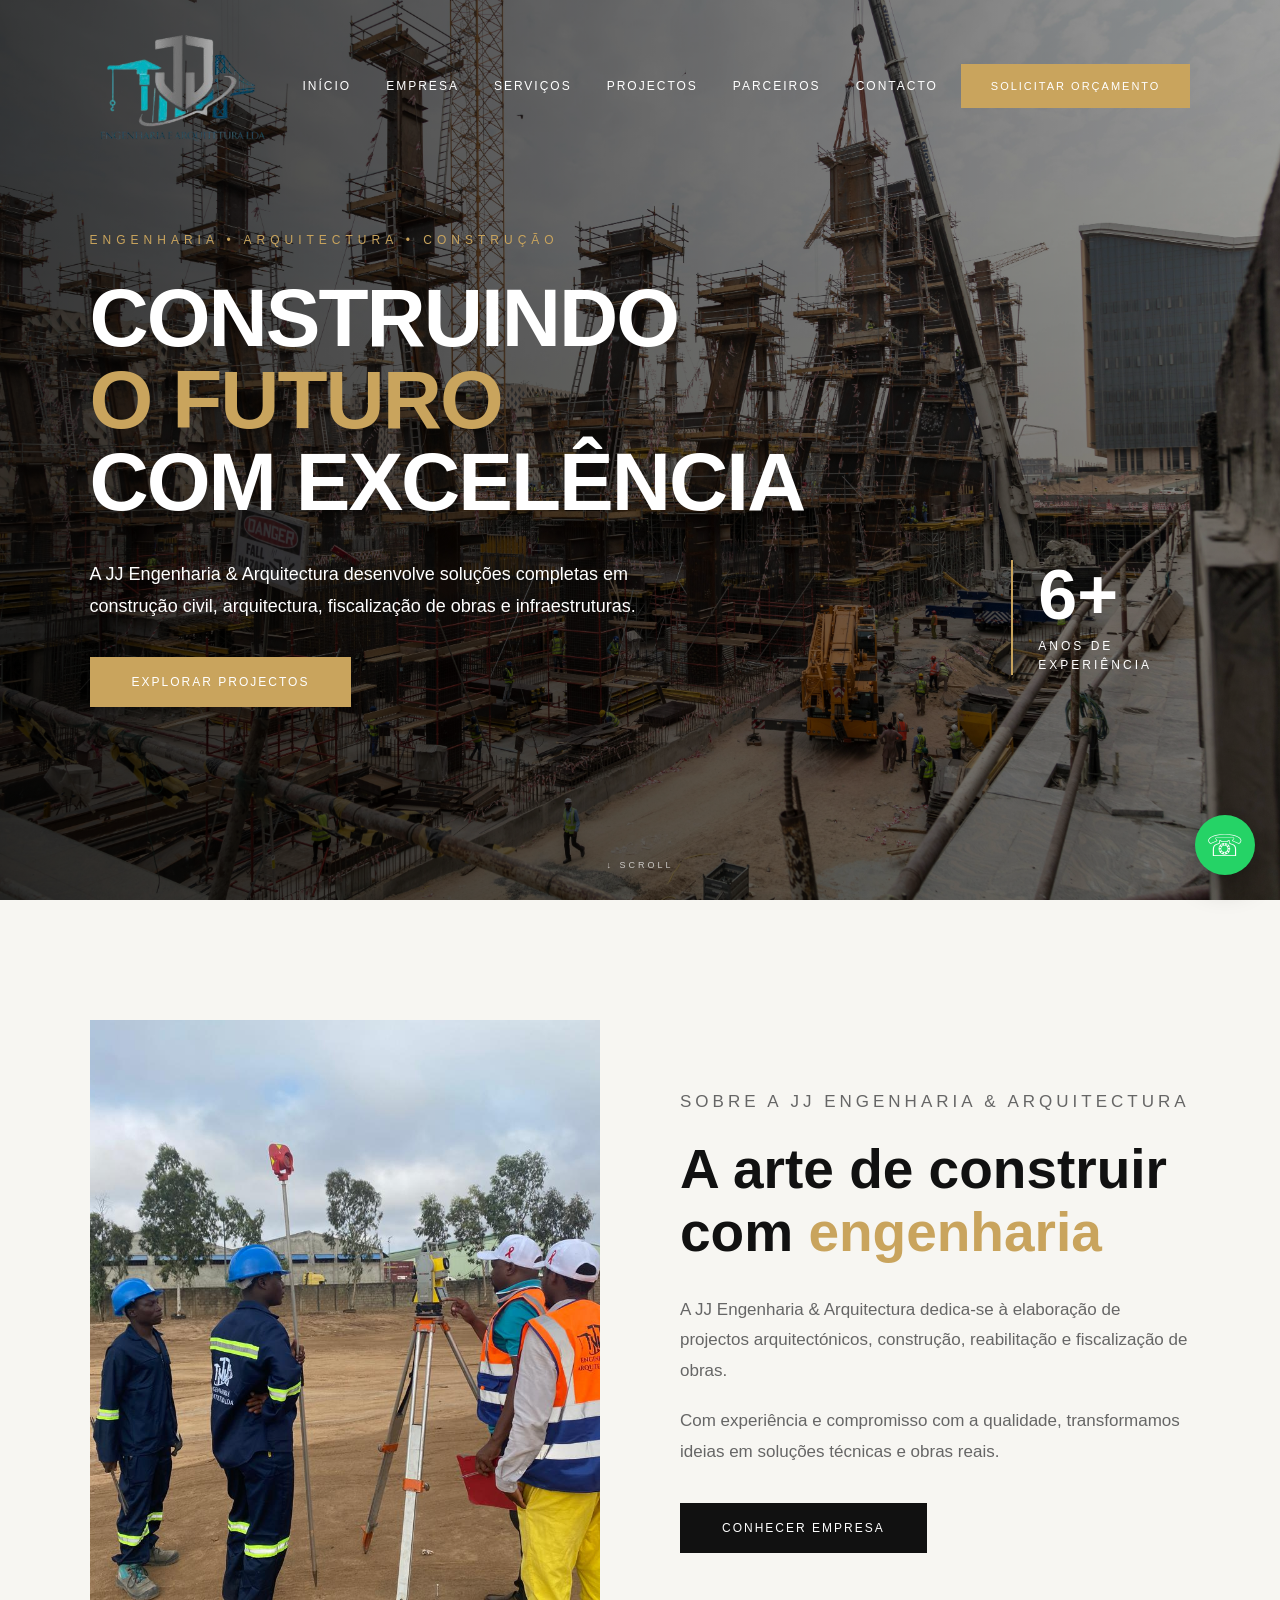
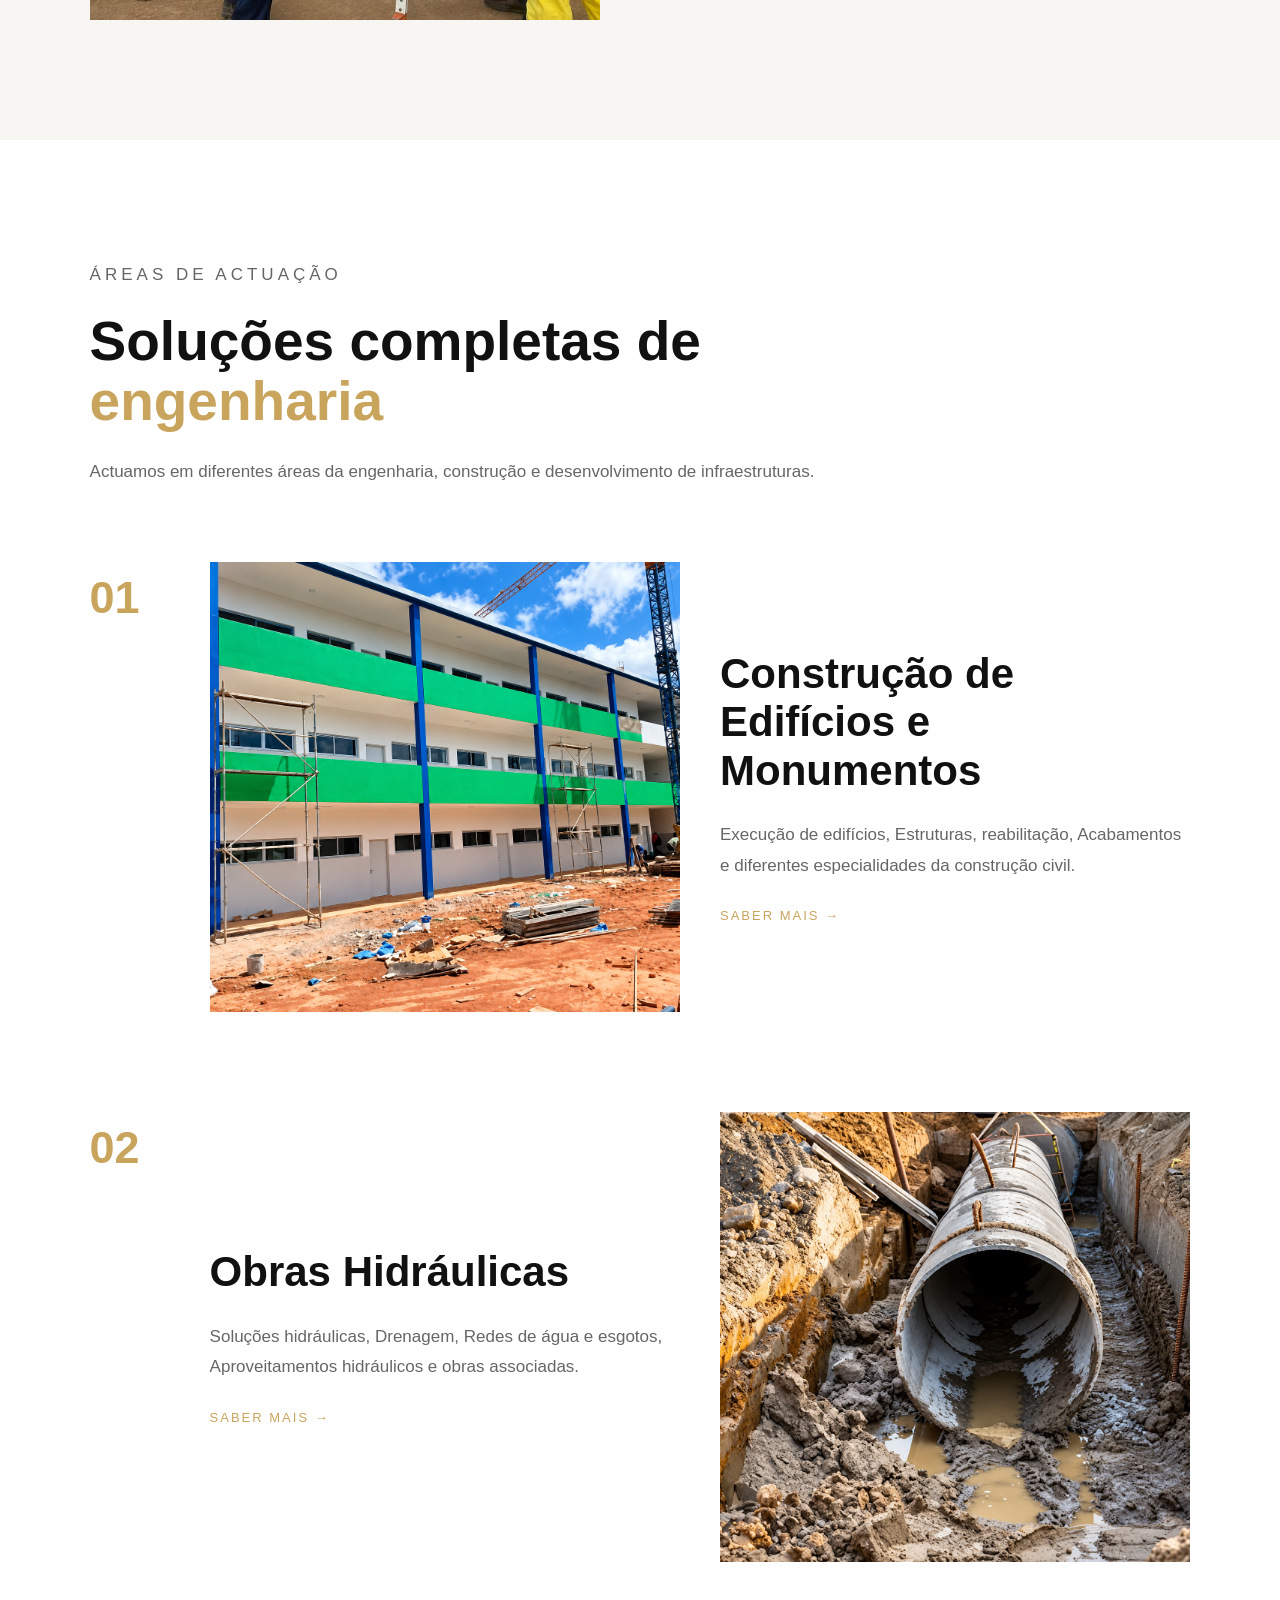
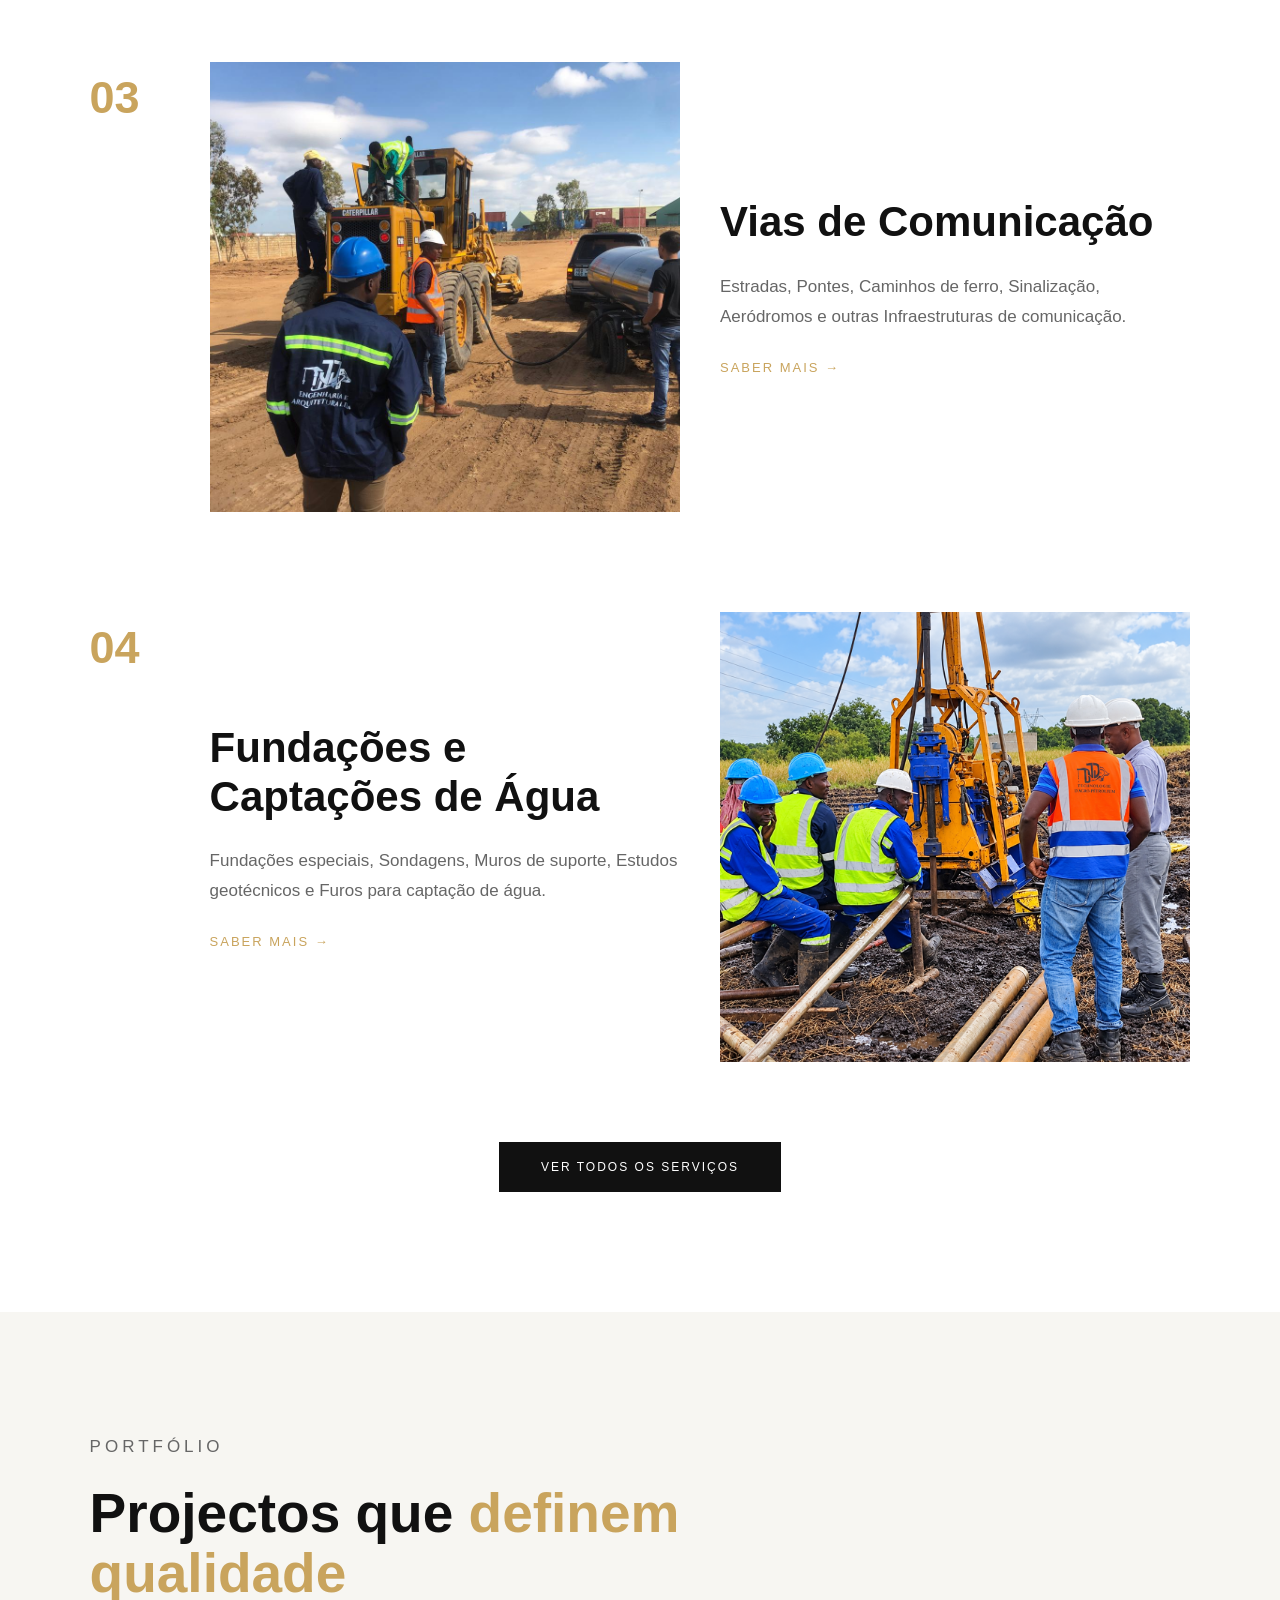
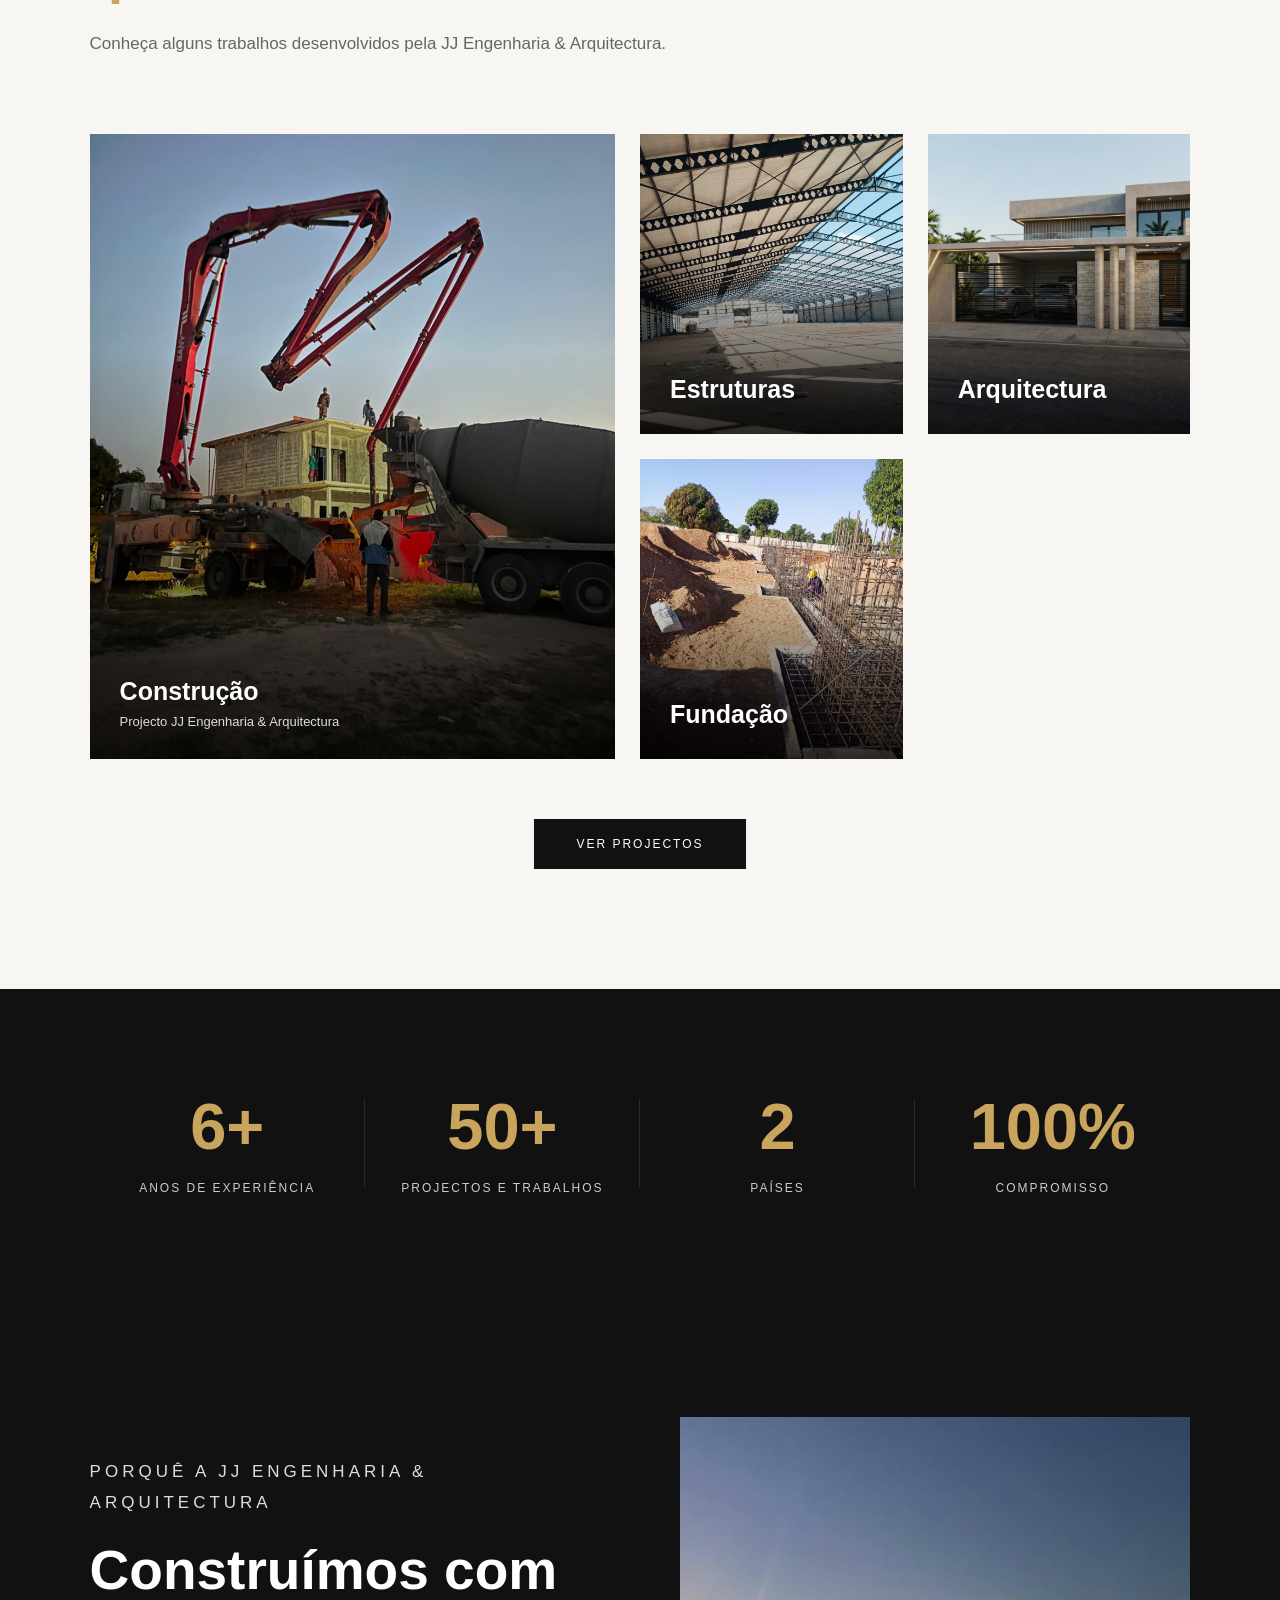
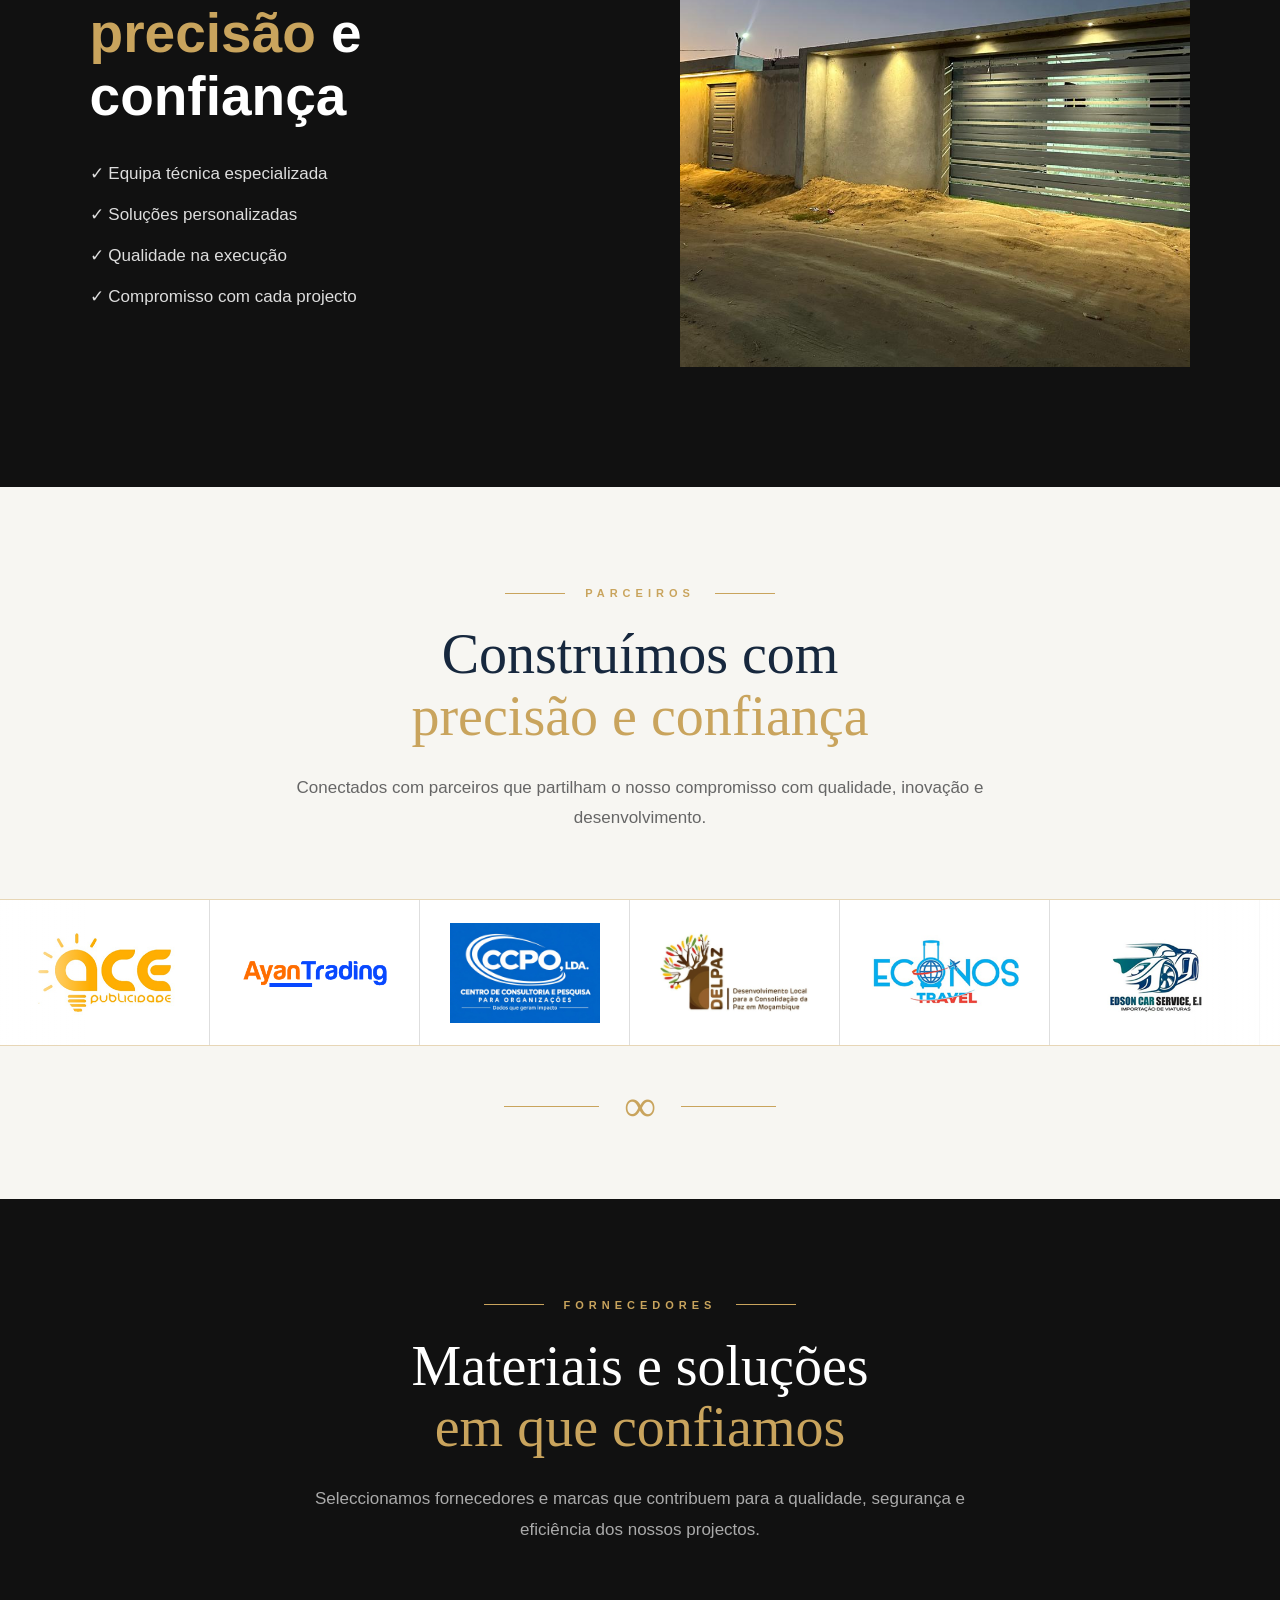
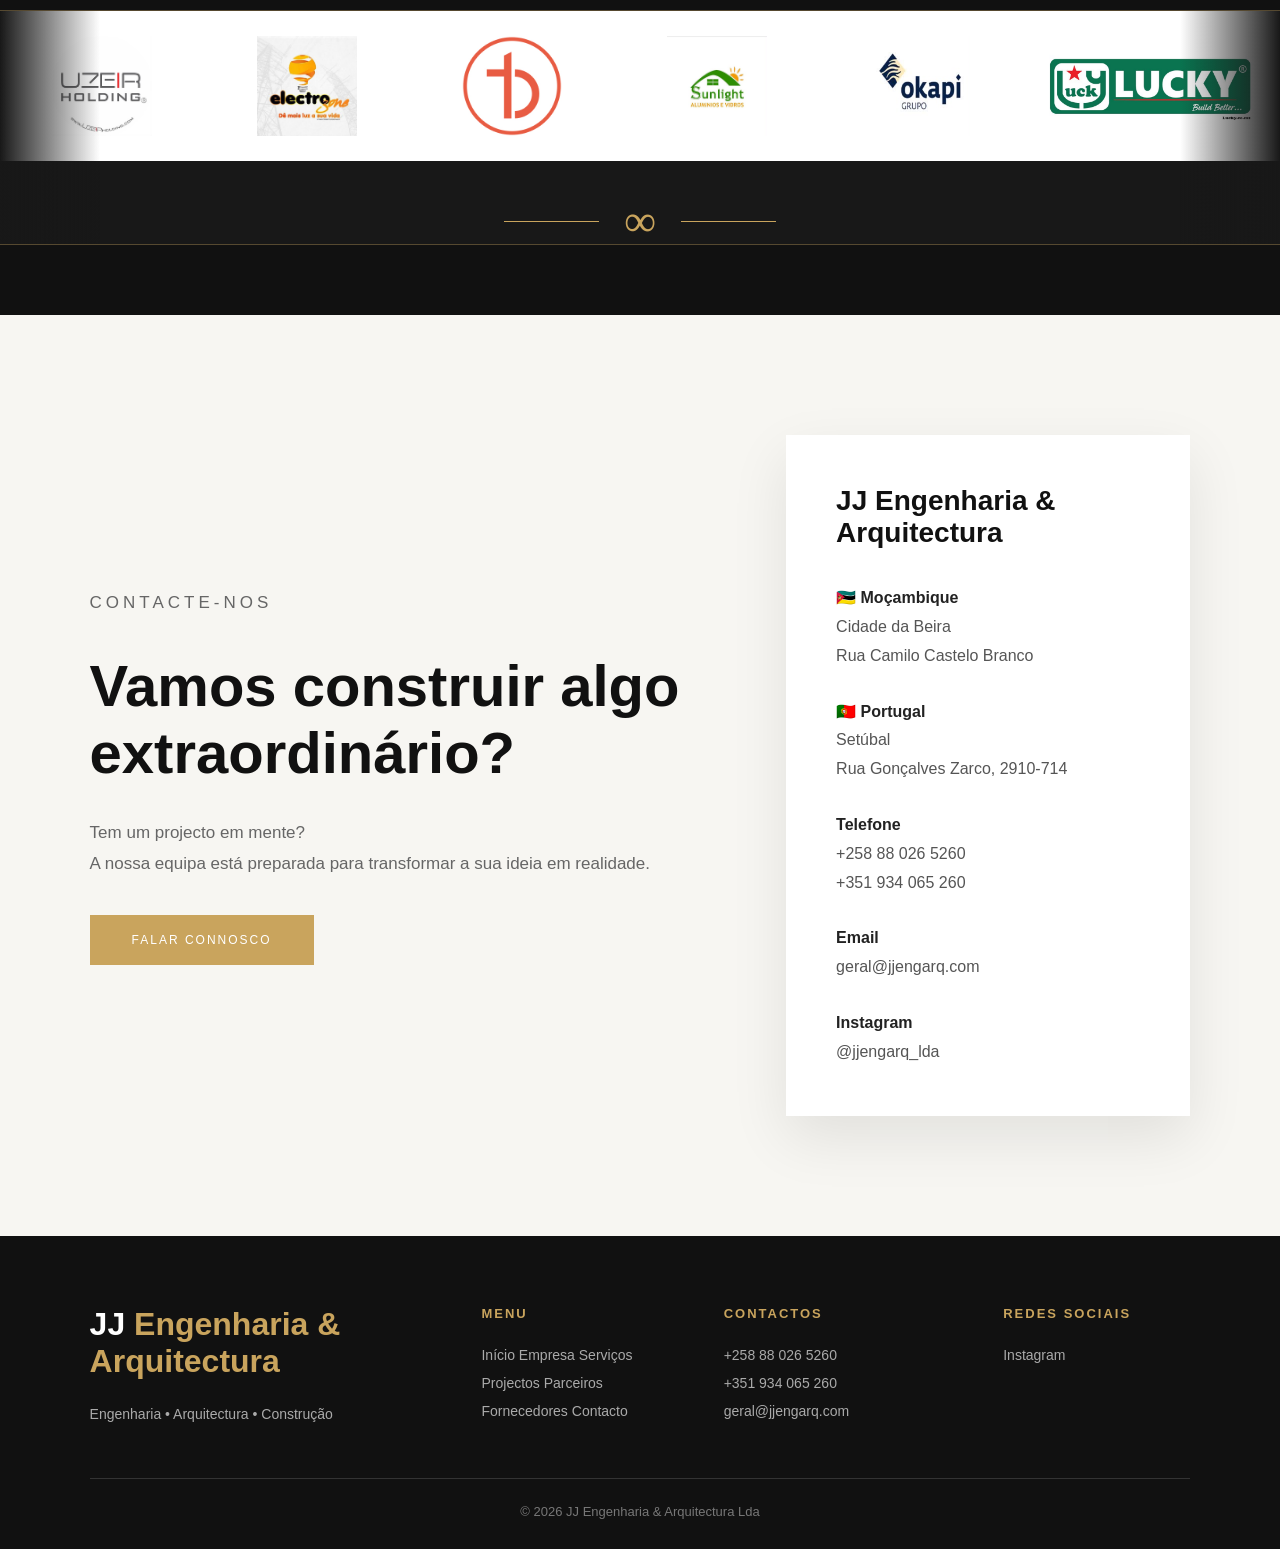
<file: index.html>
<!DOCTYPE html>
<html lang="pt">

<head>

    <meta charset="UTF-8">

    <meta
        name="viewport"
        content="width=device-width, initial-scale=1.0"
    >

    <title>
        JJ Engenharia & Arquitectura | Construção Civil e Projectos
    </title>

    <meta
        name="description"
        content="JJ Engenharia & Arquitectura. Especialistas em construção civil, arquitectura, fiscalização de obras, obras hidráulicas, vias de comunicação e infraestruturas."
    >

    <meta
        name="keywords"
        content="engenharia, arquitectura, construção civil, obras, obras hidráulicas, vias de comunicação, fundações, Moçambique, Portugal"
    >

    <meta
        name="author"
        content="JJ Engenharia & Arquitectura"
    >

    <link
        rel="stylesheet"
        href="css/style.css"
    >

</head>



<body>



<!-- =====================================================
HEADER
===================================================== -->

<header class="header">


    <div class="logo">

        <a href="index.html">

            <img
                src="images/logo.png"
                alt="JJ Engenharia & Arquitectura"
            >

        </a>

    </div>



    <!-- MENU MOBILE -->

    <button
        class="menu-toggle"
        type="button"
        onclick="abrirMenu()"
        aria-label="Abrir menu"
    >

        <span></span>
        <span></span>
        <span></span>

    </button>



    <!-- MENU -->

    <nav id="menu">

        <a href="#inicio">
            Início
        </a>

        <a href="sobre.html">
            Empresa
        </a>

        <a href="servicos.html">
            Serviços
        </a>

        <a href="projectos.html">
            Projectos
        </a>

        <a href="#parceiros">
            Parceiros
        </a>

        <a href="#contacto">
            Contacto
        </a>

    </nav>



    <a
        href="contacto.html"
        class="btn-header"
    >

        Solicitar Orçamento

    </a>


</header>



<!-- =====================================================
HERO
===================================================== -->

<section
    class="hero"
    id="inicio"
>


    <div class="hero-content">


        <p class="subtitle">

            ENGENHARIA • ARQUITECTURA • CONSTRUÇÃO

        </p>


        <h1>

            CONSTRUINDO

            <br>

            <span>
                O FUTURO
            </span>

            <br>

            COM EXCELÊNCIA

        </h1>


        <p class="hero-text">

            A JJ Engenharia & Arquitectura desenvolve
            soluções completas em construção civil,
            arquitectura, fiscalização de obras
            e infraestruturas.

        </p>


        <a
            href="#projectos"
            class="btn-main"
        >

            Explorar Projectos

        </a>


    </div>



    <div class="experience-box">

        <strong>
            6+
        </strong>

        <span>

            ANOS DE

            <br>

            EXPERIÊNCIA

        </span>

    </div>



    <div class="scroll">

        ↓ SCROLL

    </div>


</section>



<!-- =====================================================
SOBRE
===================================================== -->

<section
    class="about"
    id="sobre"
>


    <div class="about-image">

        <img
            src="images/about.jpg"
            alt="JJ Engenharia & Arquitectura"
        >

    </div>



    <div class="about-content">


        <p class="section-label">

            SOBRE A JJ Engenharia & Arquitectura

        </p>


        <h2>

            A arte de construir
            com

            <span>

                engenharia

            </span>

        </h2>


        <p>

            A JJ Engenharia & Arquitectura dedica-se
            à elaboração de projectos arquitectónicos,
            construção, reabilitação e fiscalização
            de obras.

        </p>


        <p>

            Com experiência e compromisso com a
            qualidade, transformamos ideias em
            soluções técnicas e obras reais.

        </p>


        <a
            href="sobre.html"
            class="btn-main dark"
        >

            Conhecer Empresa

        </a>


    </div>


</section>



<!-- =====================================================
SERVIÇOS
===================================================== -->

<section
    class="services"
    id="servicos"
>


    <div class="section-head">


        <p class="section-label">

            ÁREAS DE ACTUAÇÃO

        </p>


        <h2>

            Soluções completas
            de

            <span>

                engenharia

            </span>

        </h2>


        <p>

            Actuamos em diferentes áreas da engenharia,
            construção e desenvolvimento de infraestruturas.

        </p>


    </div>



    <div class="service-list">



        <!-- =================================================
        SERVIÇO 01
        ================================================= -->

        <div class="service-item">


            <div class="service-number">

                01

            </div>



            <div class="service-image">

                <img
                    src="images/service-construcao.jpg"
                    alt="Construção de Edifícios e Monumentos"
                >

            </div>



            <div class="service-info">


                <h3>

                    Construção de Edifícios
                    e Monumentos

                </h3>


                <p>

                    Execução de edifícios, Estruturas,
                    reabilitação, Acabamentos e diferentes
                    especialidades da construção civil.

                </p>


                <a href="servicos.html#edificios">

                    Saber mais →

                </a>


            </div>


        </div>



        <!-- =================================================
        SERVIÇO 02
        ================================================= -->

        <div class="service-item reverse">


            <div class="service-number">

                02

            </div>



            <div class="service-image">

                <img
                    src="images/obra1.png"
                    alt="Obras Hidráulicas"
                >

            </div>



            <div class="service-info">


                <h3>

                    Obras Hidráulicas

                </h3>


                <p>

                    Soluções hidráulicas,
                    Drenagem, Redes de água e esgotos,
                    Aproveitamentos hidráulicos
                    e obras associadas.

                </p>


                <a href="servicos.html#hidraulicas">

                    Saber mais →

                </a>


            </div>


        </div>



        <!-- =================================================
        SERVIÇO 03
        ================================================= -->

        <div class="service-item">


            <div class="service-number">

                03

            </div>



            <div class="service-image">

                <img
                    src="images/service-infraestrutura.jpg"
                    alt="Vias de Comunicação"
                >

            </div>



            <div class="service-info">


                <h3>

                    Vias de Comunicação

                </h3>


                <p>

                    Estradas, Pontes, Caminhos de ferro,
                    Sinalização, Aeródromos e outras
                    Infraestruturas de comunicação.

                </p>


                <a href="servicos.html#vias">

                    Saber mais →

                </a>


            </div>


        </div>



        <!-- =================================================
        SERVIÇO 04
        ================================================= -->

        <div class="service-item reverse">


            <div class="service-number">

                04

            </div>



            <div class="service-image">

                <img
                    src="images/obra2.png"
                    alt="Fundações e Captações de Água"
                >

            </div>



            <div class="service-info">


                <h3>

                    Fundações e
                    Captações de Água

                </h3>


                <p>

                    Fundações especiais, Sondagens,
                    Muros de suporte, Estudos geotécnicos
                    e Furos para captação de água.

                </p>


                <a href="servicos.html#fundacoes">

                    Saber mais →

                </a>


            </div>


        </div>


    </div>



    <div class="services-more">

        <a
            href="servicos.html"
            class="btn-main dark"
        >

            Ver todos os serviços

        </a>

    </div>


</section>



<!-- =====================================================
PROJECTOS
===================================================== -->

<section
    class="projects"
    id="projectos"
>


    <div class="section-head">


        <p class="section-label">

            PORTFÓLIO

        </p>


        <h2>

            Projectos que

            <span>

                definem qualidade

            </span>

        </h2>


        <p>

            Conheça alguns trabalhos
            desenvolvidos pela JJ Engenharia & Arquitectura.

        </p>


    </div>



    <div class="project-gallery">


        <!-- PROJECTO PRINCIPAL -->

        <div class="project-main">

            <img
                src="images/project-01.jpg"
                alt="Projecto JJ Engenharia & Arquitectura"
            >

            <div class="project-overlay">

                <h3>
                    Construção
                </h3>

                <p>
                    Projecto JJ Engenharia & Arquitectura
                </p>

            </div>

        </div>



        <!-- PROJECTO 02 -->

        <div class="project-card">

            <img
                src="images/project-02.jpg"
                alt="Estruturas"
            >

            <div class="project-overlay">

                <h3>
                    Estruturas
                </h3>

            </div>

        </div>



        <!-- PROJECTO 03 -->

        <div class="project-card">

            <img
                src="images/11.jpeg"
                alt="Arquitectura"
            >

            <div class="project-overlay">

                <h3>
                    Arquitectura
                </h3>

            </div>

        </div>



        <!-- PROJECTO 04 -->

        <div class="project-card">

            <img
                src="images/project-04.jpg"
                alt="Fundação"
            >

            <div class="project-overlay">

                <h3>
                    Fundação
                </h3>

            </div>

        </div>


    </div>



    <div class="projects-more">

        <a
            href="projectos.html"
            class="btn-main dark"
        >

            Ver Projectos

        </a>

    </div>


</section>



<!-- =====================================================
ESTATÍSTICAS
===================================================== -->

<section class="stats">


    <div>

        <strong>
            6+
        </strong>

        <p>
            Anos de experiência
        </p>

    </div>



    <div>

        <strong>
            50+
        </strong>

        <p>
            Projectos e trabalhos
        </p>

    </div>



    <div>

        <strong>
            2
        </strong>

        <p>
            Países
        </p>

    </div>



    <div>

        <strong>
            100%
        </strong>

        <p>
            Compromisso
        </p>

    </div>


</section>



<!-- =====================================================
DESTAQUE
===================================================== -->

<section class="highlight">


    <div class="highlight-content">


        <p class="section-label">

            PORQUÊ A JJ Engenharia & Arquitectura

        </p>


        <h2>

            Construímos com

            <span>

                precisão

            </span>

            e confiança

        </h2>


        <ul>


            <li>
                ✓ Equipa técnica especializada
            </li>


            <li>
                ✓ Soluções personalizadas
            </li>


            <li>
                ✓ Qualidade na execução
            </li>


            <li>
                ✓ Compromisso com cada projecto
            </li>


        </ul>


    </div>



    <div class="highlight-image">

        <img
            src="images/obra5.jpg"
            alt="Obra JJ Engenharia"
        >

    </div>


</section>



<!-- =====================================================
PARCEIROS
===================================================== -->

<section
    class="partners"
    id="parceiros"
>


    <div class="partners-head">


        <p class="partners-label">

            PARCEIROS

        </p>


        <h2>

            Construímos com

            <span>

                precisão e confiança

            </span>

        </h2>


        <p class="partners-description">

            Conectados com parceiros que partilham
            o nosso compromisso com qualidade,
            inovação e desenvolvimento.

        </p>


    </div>



    <div class="partners-slider">


        <div class="partners-track">



            <!-- PRIMEIRA SEQUÊNCIA -->

            <div class="partner-item">

                <img
                    src="images/parceiros/ace.png"
                    alt="ACE"
                >

            </div>


            <div class="partner-item">

                <img
                    src="images/parceiros/ayan.png"
                    alt="Ayan"
                >

            </div>


            <div class="partner-item">

                <img
                    src="images/parceiros/WhatsApp Image 2026-09-25 at 21.35.15.jpeg"
                    alt="CCPO"
                >

            </div>


            <div class="partner-item">

                <img
                    src="images/parceiros/delpaz.jpg"
                    alt="Delpaz"
                >

            </div>


            <div class="partner-item">

                <img
                    src="images/parceiros/econos.png"
                    alt="Econos"
                >

            </div>


            <div class="partner-item">

                <img
                    src="images/parceiros/edson-car.png"
                    alt="Edson Car"
                >

            </div>


            <div class="partner-item">

                <img
                    src="images/parceiros/emose.png"
                    alt="EMOSE"
                >

            </div>


            <div class="partner-item">

                <img
                    src="images/parceiros/impg.png"
                    alt="IMPG"
                >

            </div>


            <div class="partner-item">

                <img
                    src="images/parceiros/jj-advogados.png"
                    alt="J&J Advogados"
                >

            </div>


            <div class="partner-item partner-msf">

                <img
                    src="images/parceiros/medicins.jpg"
                    alt="Médicos Sem Fronteiras"
                >

            </div>


            <div class="partner-item partner-wide">

                <img
                    src="images/parceiros/partners.png"
                    alt="Partners"
                >

            </div>



            <!-- SEGUNDA SEQUÊNCIA -->

            <div class="partner-item">

                <img
                    src="images/parceiros/ace.png"
                    alt="ACE"
                >

            </div>


            <div class="partner-item">

                <img
                    src="images/parceiros/ayan.png"
                    alt="Ayan"
                >

            </div>


            <div class="partner-item">

                <img
                    src="images/parceiros/WhatsApp Image 2026-09-25 at 21.35.15.jpeg"
                    alt="CCPO"
                >

            </div>


            <div class="partner-item">

                <img
                    src="images/parceiros/delpaz.jpg"
                    alt="Delpaz"
                >

            </div>


            <div class="partner-item">

                <img
                    src="images/parceiros/econos.png"
                    alt="Econos"
                >

            </div>


            <div class="partner-item">

                <img
                    src="images/parceiros/edson-car.png"
                    alt="Edson Car"
                >

            </div>


            <div class="partner-item">

                <img
                    src="images/parceiros/emose.png"
                    alt="EMOSE"
                >

            </div>


            <div class="partner-item">

                <img
                    src="images/parceiros/impg.png"
                    alt="IMPG"
                >

            </div>


            <div class="partner-item">

                <img
                    src="images/parceiros/jj-advogados.png"
                    alt="J&J Advogados"
                >

            </div>


            <div class="partner-item partner-msf">

                <img
                    src="images/parceiros/medicins.jpg"
                    alt="Médicos Sem Fronteiras"
                >

            </div>


            <div class="partner-item partner-wide">

                <img
                    src="images/parceiros/partners.png"
                    alt="Partners"
                >

            </div>


        </div>


    </div>



    <div class="partners-infinity">

        ∞

    </div>


</section>



<!-- =====================================================
FORNECEDORES
===================================================== -->

<section
    class="suppliers"
    id="fornecedores"
>


    <div class="suppliers-head">


        <p class="suppliers-label">

            FORNECEDORES

        </p>


        <h2>

            Materiais e soluções

            <span>

                em que confiamos

            </span>

        </h2>


        <p class="suppliers-description">

            Seleccionamos fornecedores e marcas
            que contribuem para a qualidade,
            segurança e eficiência
            dos nossos projectos.

        </p>


    </div>



    <div class="suppliers-slider">


        <div class="suppliers-track">



            <!-- =================================================
            PRIMEIRA SEQUÊNCIA
            ================================================= -->


            <div class="supplier-item">

                <img
                    src="images/fornecedores/1.jpeg"
                    alt="Uzeir Holding"
                    loading="lazy"
                >

            </div>


            <div class="supplier-item">

                <img
                    src="images/fornecedores/2.jpeg"
                    alt="Electro One"
                    loading="lazy"
                >

            </div>


            <div class="supplier-item">

                <img
                    src="images/fornecedores/3.jpeg"
                    alt="Fornecedor JJ Engenharia"
                    loading="lazy"
                >

            </div>


            <div class="supplier-item">

                <img
                    src="images/fornecedores/5.jpeg"
                    alt="Sunlight Alumínios e Vidros"
                    loading="lazy"
                >

            </div>


            <div class="supplier-item">

                <img
                    src="images/fornecedores/WhatsApp Image 2026-09-25 at 21.04.27.jpeg"
                    alt="Okapi Grupo"
                    loading="lazy"
                >

            </div>


            <div class="supplier-item supplier-wide">

                <img
                    src="images/fornecedores/WhatsApp Image 2026-09-25 at 21.04.28.jpeg"
                    alt="Lucky"
                    loading="lazy"
                >

            </div>


            <div class="supplier-item">

                <img
                    src="images/fornecedores/WhatsApp Image 2026-09-25 at 21.04.32.jpeg"
                    alt="CIN"
                    loading="lazy"
                >

            </div>


            <div class="supplier-item">

                <img
                    src="images/fornecedores/WhatsApp Image 2026-09-25 at 21.04.33 (1).jpeg"
                    alt="Sika"
                    loading="lazy"
                >

            </div>


            <div class="supplier-item supplier-wide">

                <img
                    src="images/fornecedores/WhatsApp Image 2026-09-25 at 21.04.33.jpeg"
                    alt="Cimentos de Moçambique"
                    loading="lazy"
                >

            </div>


            <div class="supplier-item">

                <img
                    src="images/fornecedores/WhatsApp Image 2026-09-25 at 21.04.34.jpeg"
                    alt="Construa Build It"
                    loading="lazy"
                >

            </div>


            <div class="supplier-item supplier-wide">

                <img
                    src="images/fornecedores/WhatsApp Image 2026-09-25 at 21.04.35 (1).jpeg"
                    alt="Sometal"
                    loading="lazy"
                >

            </div>


            <div class="supplier-item">

                <img
                    src="images/fornecedores/WhatsApp Image 2026-09-25 at 21.04.35.jpeg"
                    alt="Fersol Ferragens Sofala"
                    loading="lazy"
                >

            </div>


            <div class="supplier-item supplier-wide">

                <img
                    src="images/fornecedores/WhatsApp Image 2026-09-25 at 21.04.36 (1).jpeg"
                    alt="Ferpinta Moçambique"
                    loading="lazy"
                >

            </div>


            <div class="supplier-item">

                <img
                    src="images/fornecedores/WhatsApp Image 2026-09-25 at 21.04.36.jpeg"
                    alt="Ferragens Chiveve"
                    loading="lazy"
                >

            </div>


            <div class="supplier-item">

                <img
                    src="images/fornecedores/WhatsApp Image 2026-09-25 at 21.04.37 (1).jpeg"
                    alt="Ferrox"
                    loading="lazy"
                >

            </div>


            <div class="supplier-item">

                <img
                    src="images/fornecedores/WhatsApp Image 2026-09-25 at 21.04.37.jpeg"
                    alt="Ferragens da Beira"
                    loading="lazy"
                >

            </div>


            <div class="supplier-item supplier-wide">

                <img
                    src="images/fornecedores/WhatsApp Image 2026-09-25 at 21.04.38 (1).jpeg"
                    alt="Neuce"
                    loading="lazy"
                >

            </div>


            <div class="supplier-item supplier-wide">

                <img
                    src="images/fornecedores/WhatsApp Image 2026-09-25 at 21.04.38.jpeg"
                    alt="Dulux"
                    loading="lazy"
                >

            </div>


            <div class="supplier-item">

                <img
                    src="images/fornecedores/6.jpeg"
                    alt="FDC"
                    loading="lazy"
                >

            </div>



            <!-- =================================================
            SEGUNDA SEQUÊNCIA
            ================================================= -->


            <div class="supplier-item">

                <img
                    src="images/fornecedores/1.jpeg"
                    alt="Uzeir Holding"
                    loading="lazy"
                >

            </div>


            <div class="supplier-item">

                <img
                    src="images/fornecedores/2.jpeg"
                    alt="Electro One"
                    loading="lazy"
                >

            </div>


            <div class="supplier-item">

                <img
                    src="images/fornecedores/3.jpeg"
                    alt="Fornecedor JJ Engenharia"
                    loading="lazy"
                >

            </div>


            <div class="supplier-item">

                <img
                    src="images/fornecedores/5.jpeg"
                    alt="Sunlight Alumínios e Vidros"
                    loading="lazy"
                >

            </div>


            <div class="supplier-item">

                <img
                    src="images/fornecedores/WhatsApp Image 2026-09-25 at 21.04.27.jpeg"
                    alt="Okapi Grupo"
                    loading="lazy"
                >

            </div>


            <div class="supplier-item supplier-wide">

                <img
                    src="images/fornecedores/WhatsApp Image 2026-09-25 at 21.04.28.jpeg"
                    alt="Lucky"
                    loading="lazy"
                >

            </div>


            <div class="supplier-item">

                <img
                    src="images/fornecedores/WhatsApp Image 2026-09-25 at 21.04.32.jpeg"
                    alt="CIN"
                    loading="lazy"
                >

            </div>


            <div class="supplier-item">

                <img
                    src="images/fornecedores/WhatsApp Image 2026-09-25 at 21.04.33 (1).jpeg"
                    alt="Sika"
                    loading="lazy"
                >

            </div>


            <div class="supplier-item supplier-wide">

               <div class="supplier-item supplier-wide">

                <img
                    src="images/fornecedores/WhatsApp Image 2026-09-25 at 21.04.33.jpeg"
                    alt="Cimentos de Moçambique"
                    loading="lazy"
                >

            </div>


            <div class="supplier-item">

                <img
                    src="images/fornecedores/WhatsApp Image 2026-09-25 at 21.04.34.jpeg"
                    alt="Construa Build It"
                    loading="lazy"
                >

            </div>


            <div class="supplier-item supplier-wide">

                <img
                    src="images/fornecedores/WhatsApp Image 2026-09-25 at 21.04.35 (1).jpeg"
                    alt="Sometal"
                    loading="lazy"
                >

            </div>


            <div class="supplier-item">

                <img
                    src="images/fornecedores/WhatsApp Image 2026-09-25 at 21.04.35.jpeg"
                    alt="Fersol Ferragens Sofala"
                    loading="lazy"
                >

            </div>


            <div class="supplier-item supplier-wide">

                <img
                    src="images/fornecedores/WhatsApp Image 2026-09-25 at 21.04.36 (1).jpeg"
                    alt="Ferpinta Moçambique"
                    loading="lazy"
                >

            </div>


            <div class="supplier-item">

                <img
                    src="images/fornecedores/WhatsApp Image 2026-09-25 at 21.04.36.jpeg"
                    alt="Ferragens Chiveve"
                    loading="lazy"
                >

            </div>


            <div class="supplier-item">

                <img
                    src="images/fornecedores/WhatsApp Image 2026-09-25 at 21.04.37 (1).jpeg"
                    alt="Ferrox"
                    loading="lazy"
                >

            </div>


            <div class="supplier-item">

                <img
                    src="images/fornecedores/WhatsApp Image 2026-09-25 at 21.04.37.jpeg"
                    alt="Ferragens da Beira"
                    loading="lazy"
                >

            </div>


            <div class="supplier-item supplier-wide">

                <img
                    src="images/fornecedores/WhatsApp Image 2026-09-25 at 21.04.38 (1).jpeg"
                    alt="Neuce"
                    loading="lazy"
                >

            </div>


            <div class="supplier-item supplier-wide">

                <img
                    src="images/fornecedores/WhatsApp Image 2026-09-25 at 21.04.38.jpeg"
                    alt="Dulux"
                    loading="lazy"
                >

            </div>


            <div class="supplier-item">

                <img
                    src="images/fornecedores/6.jpeg"
                    alt="FDC"
                    loading="lazy"
                >

            </div>


        </div>


    </div>



    <div class="suppliers-infinity">

        ∞

    </div>


</section>



<!-- =====================================================
CONTACTO
===================================================== -->

<section
    class="contact"
    id="contacto"
>


    <div class="contact-content">


        <p class="section-label">

            CONTACTE-NOS

        </p>


        <h2>

            Vamos construir
            algo extraordinário?

        </h2>


        <p>

            Tem um projecto em mente?

            <br>

            A nossa equipa está preparada
            para transformar a sua ideia
            em realidade.

        </p>


        <!-- WHATSAPP PORTUGAL -->

        <a
            href="https://wa.me/351934065260?text=Ol%C3%A1%20JJ%20Engenharia%20%26%20Arquitectura%2C%20gostaria%20de%20solicitar%20informa%C3%A7%C3%B5es%20sobre%20os%20vossos%20servi%C3%A7os."
            class="btn-main"
            target="_blank"
            rel="noopener noreferrer"
        >

            Falar connosco

        </a>


    </div>



    <div class="contact-info">


        <h3>

            JJ Engenharia & Arquitectura

        </h3>



        <p>

            🇲🇿

            <strong>

                Moçambique

            </strong>

            <br>

            Cidade da Beira

            <br>

            Rua Camilo Castelo Branco

        </p>



        <p>

            🇵🇹

            <strong>

                Portugal

            </strong>

            <br>

            Setúbal

            <br>

            Rua Gonçalves Zarco,
            2910-714

        </p>



        <p>

            <strong>

                Telefone

            </strong>

            <br>

            <a href="tel:+258880265260">

                +258 88 026 5260

            </a>

            <br>

            <a href="tel:+351934065260">

                +351 934 065 260

            </a>

        </p>



        <p>

            <strong>

                Email

            </strong>

            <br>

            <a href="geral@jjengarq.com">

                geral@jjengarq.com

            </a>

        </p>



        <p>

            <strong>

                Instagram

            </strong>

            <br>

            <a
                href="https://www.instagram.com/jjengarq_lda?stkn=MWpsZnFjYWRxdWlwaw=="
                target="_blank"
                rel="noopener noreferrer"
            >

                @jjengarq_lda

            </a>

        </p>


    </div>


</section>



<!-- =====================================================
FOOTER
===================================================== -->

<footer>


    <div class="footer-content">


        <div class="footer-brand">


            <h3>

                JJ

                <span>

                    Engenharia & Arquitectura

                </span>

            </h3>


            <p>

                Engenharia • Arquitectura • Construção

            </p>


        </div>



        <div class="footer-menu">


            <h4>

                Menu

            </h4>


            <a href="index.html">
                Início
            </a>


            <a href="sobre.html">
                Empresa
            </a>


            <a href="servicos.html">
                Serviços
            </a>


            <a href="projectos.html">
                Projectos
            </a>


            <a href="#parceiros">
                Parceiros
            </a>


            <a href="#fornecedores">
                Fornecedores
            </a>


            <a href="#contacto">
                Contacto
            </a>


        </div>



        <div class="footer-contacts">


            <h4>

                Contactos

            </h4>


            <p>

                <a href="tel:+258880265260">

                    +258 88 026 5260

                </a>

            </p>


            <p>

                <a href="tel:+351934065260">

                    +351 934 065 260

                </a>

            </p>


            <p>

                <a href="mailto:geral@jjengarq.com">

                   geral@jjengarq.com
                   
                </a>

            </p>


        </div>



        <div class="footer-social">


            <h4>

                Redes Sociais

            </h4>


            <a
                href="https://www.instagram.com/jjengarq_lda?stkn=MWpsZnFjYWRxdWlwaw=="
                target="_blank"
                rel="noopener noreferrer"
                class="instagram-link"
            >

                Instagram

            </a>


        </div>


    </div>



    <div class="copyright">

        © 2026 JJ Engenharia & Arquitectura Lda

    </div>


</footer>



<!-- =====================================================
WHATSAPP FLUTUANTE
PORTUGAL
===================================================== -->

<a
    href="https://wa.me/351934065260?text=Ol%C3%A1%20JJ%20Engenharia%20%26%20Arquitectura%2C%20gostaria%20de%20obter%20mais%20informa%C3%A7%C3%B5es%20sobre%20os%20vossos%20servi%C3%A7os."
    class="whatsapp"
    target="_blank"
    rel="noopener noreferrer"
    aria-label="Contactar JJ Engenharia e Arquitectura pelo WhatsApp"
>

    ☏

</a>



<!-- =====================================================
JAVASCRIPT
===================================================== -->

<script src="js/script.js"></script>


</body>

</html>
</file>
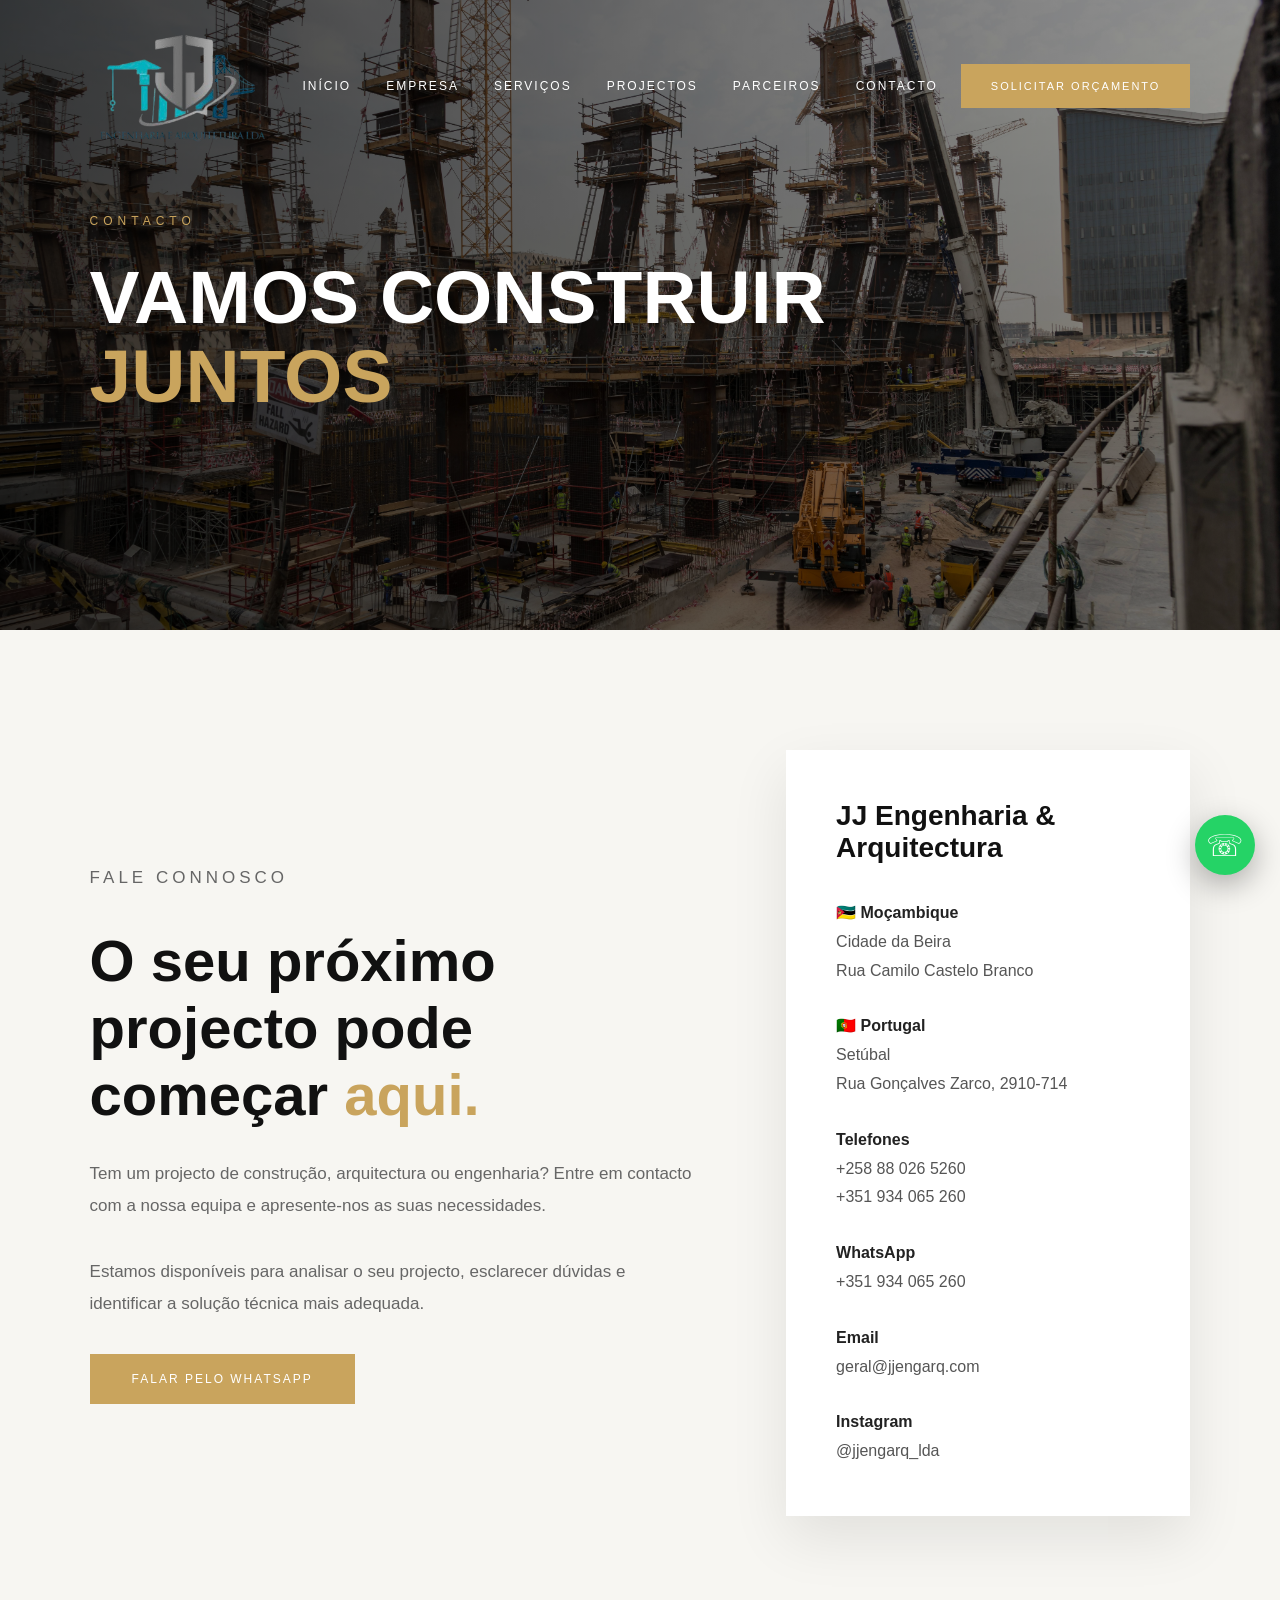
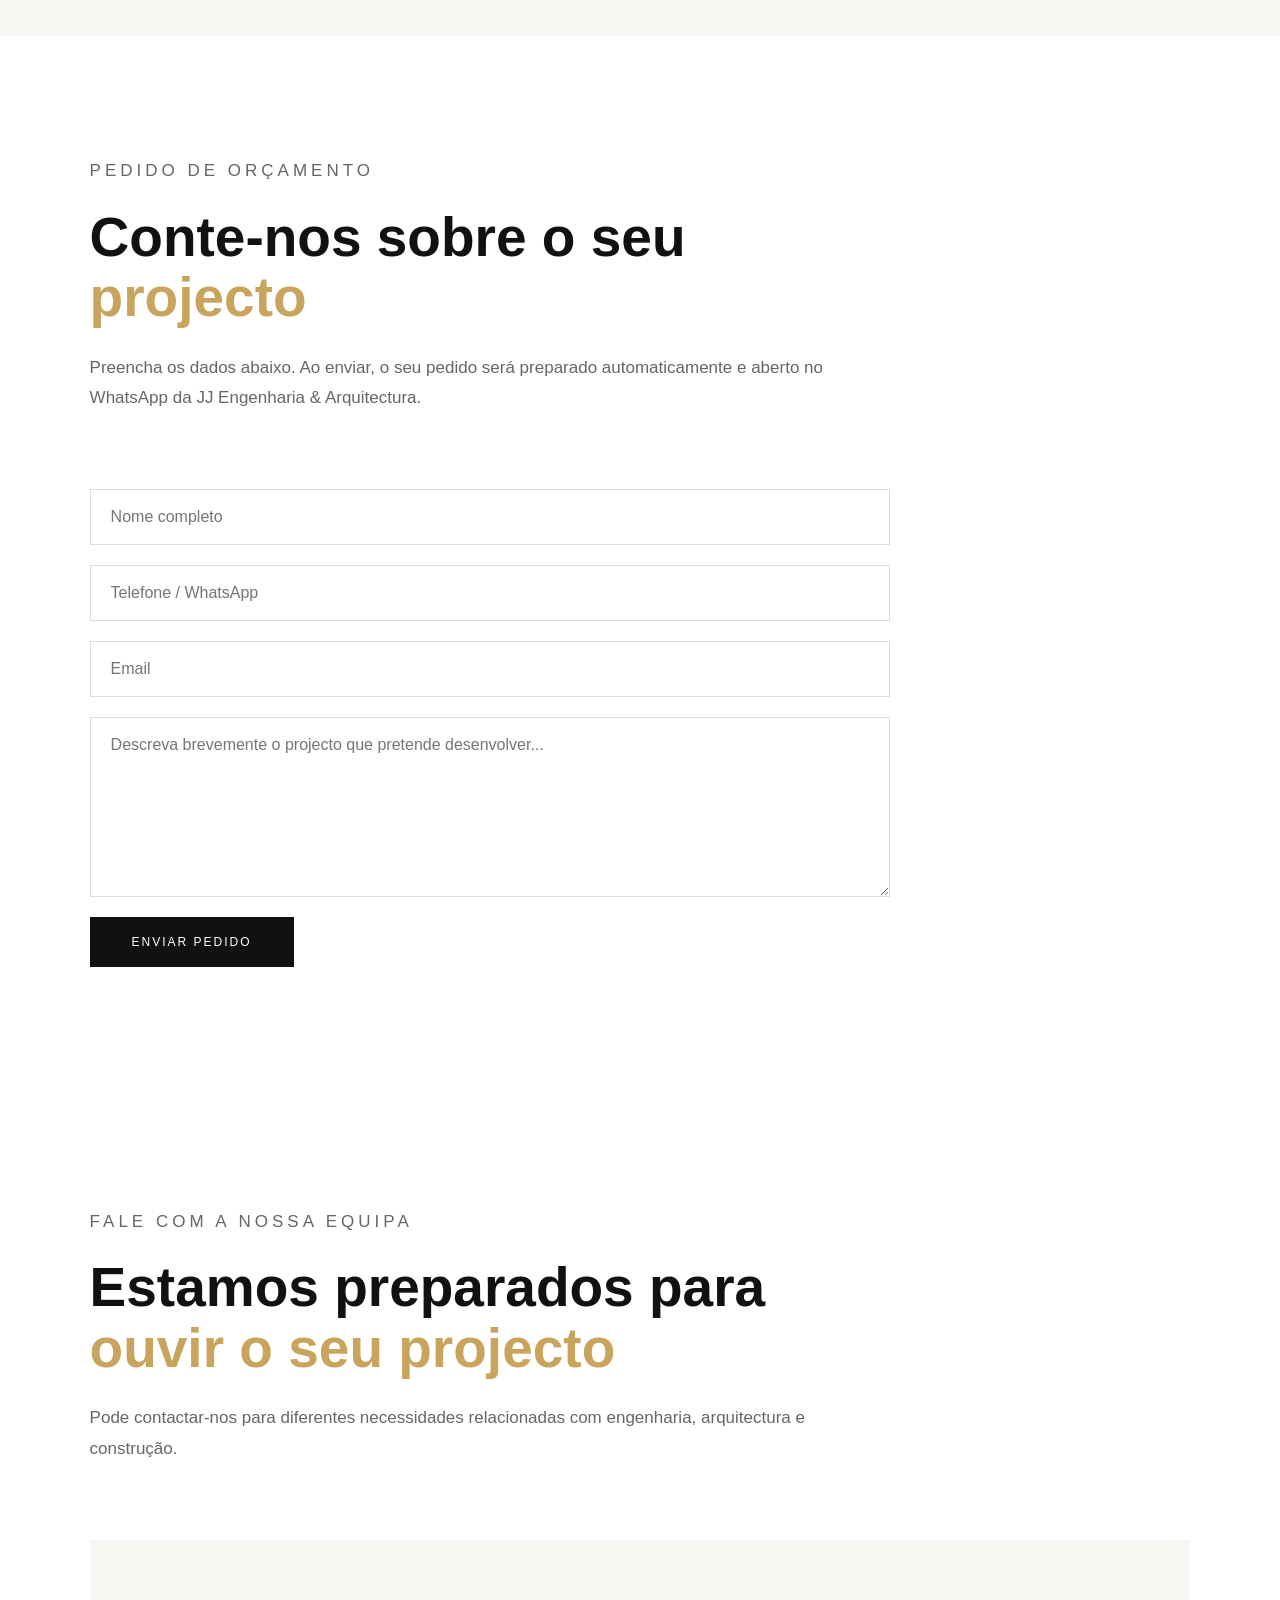
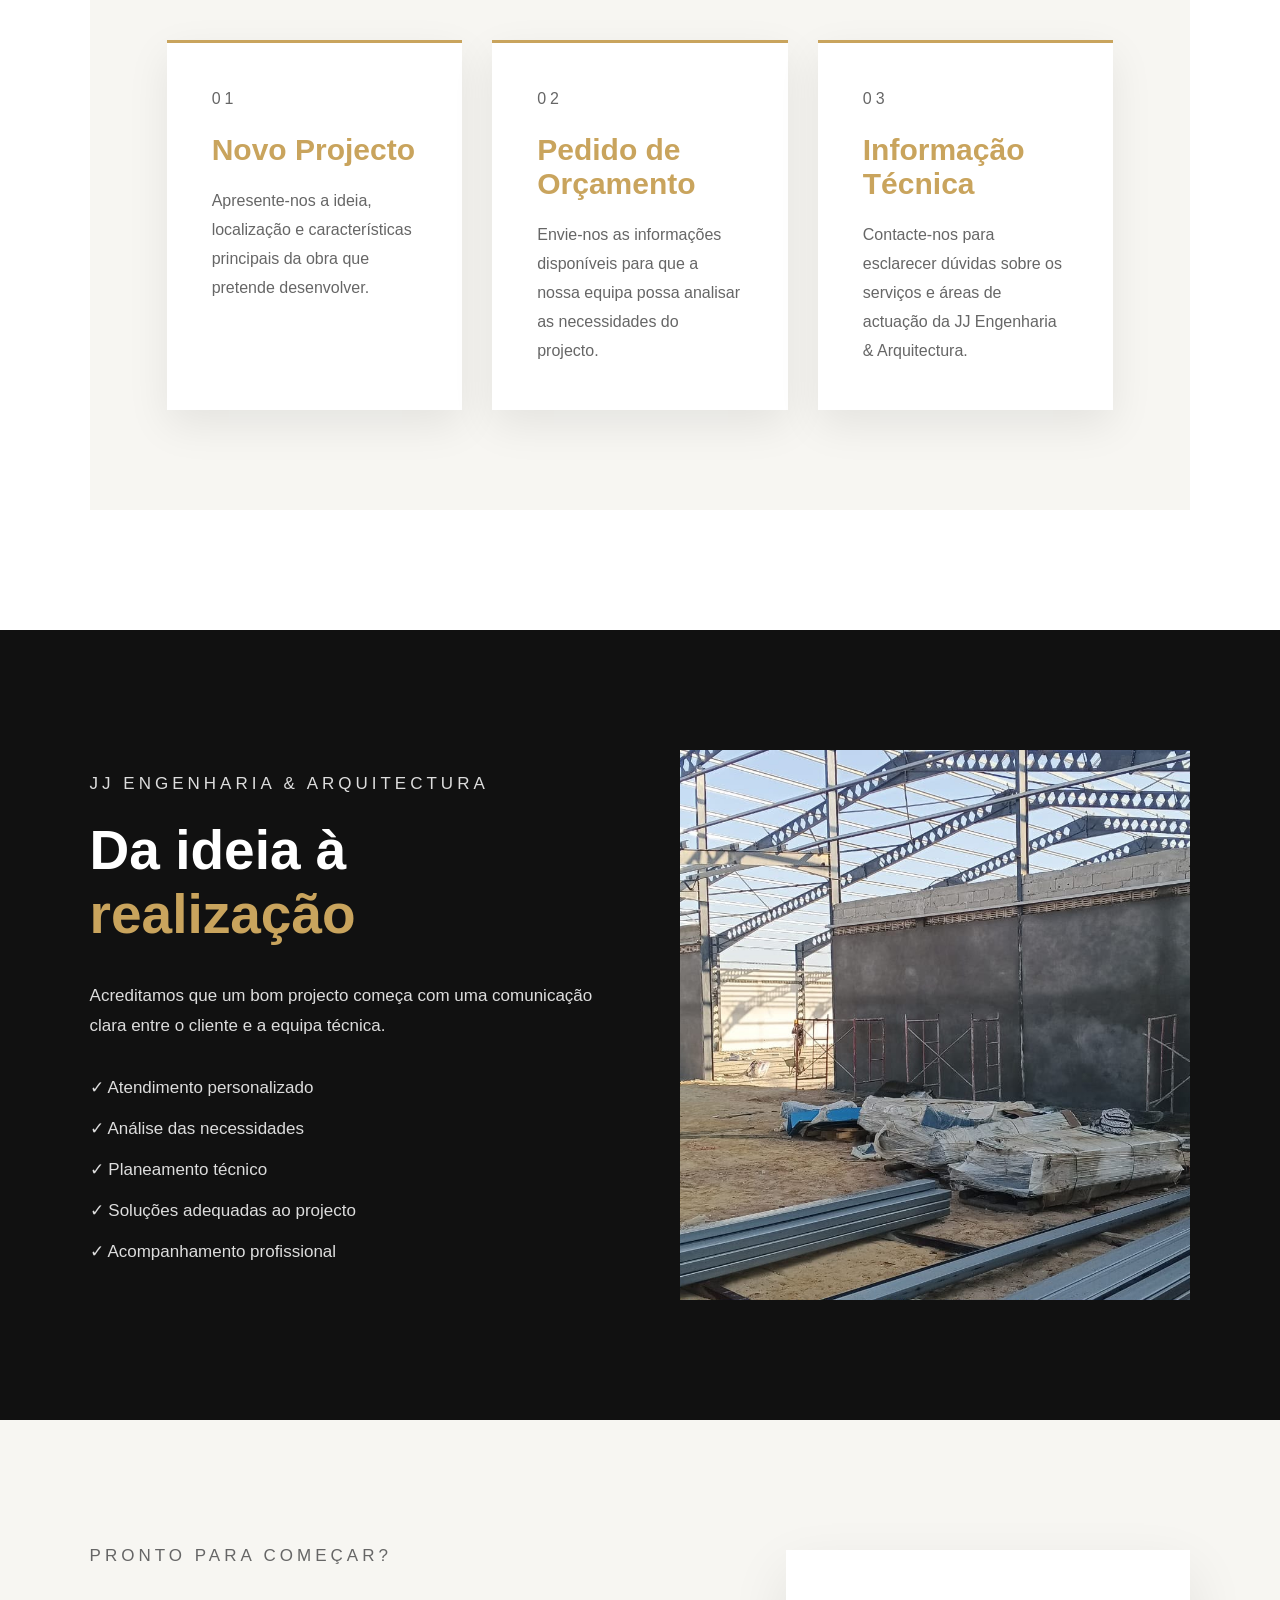
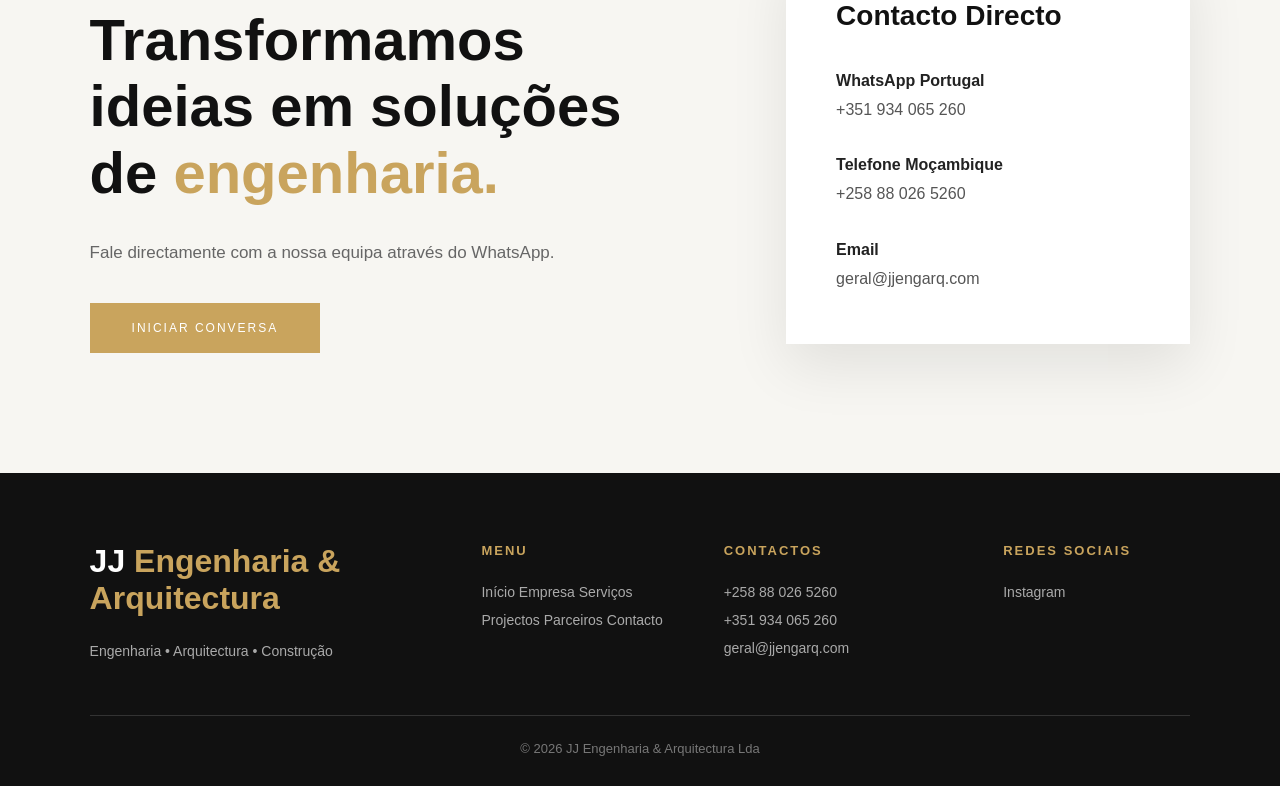
<file: contacto.html>
<!DOCTYPE html>
<html lang="pt">

<head>

    <meta charset="UTF-8">

    <meta
        name="viewport"
        content="width=device-width, initial-scale=1.0"
    >

    <title>
        Contacto | JJ Engenharia & Arquitectura
    </title>

    <meta
        name="description"
        content="Entre em contacto com a JJ Engenharia & Arquitectura para solicitar informações, apresentar o seu projecto ou pedir um orçamento."
    >

    <meta
        name="keywords"
        content="JJ Engenharia, contacto, orçamento, engenharia, arquitectura, construção, Moçambique, Portugal"
    >

    <meta
        name="author"
        content="JJ Engenharia & Arquitectura"
    >

    <link
        rel="stylesheet"
        href="css/style.css"
    >

</head>


<body>


<!-- =====================================================
HEADER
===================================================== -->

<header class="header">

    <div class="logo">

        <a href="index.html">

            <img
                src="images/logo.png"
                alt="JJ Engenharia & Arquitectura"
            >

        </a>

    </div>


    <button
        class="menu-toggle"
        type="button"
        onclick="abrirMenu()"
        aria-label="Abrir menu"
    >

        <span></span>
        <span></span>
        <span></span>

    </button>


    <nav id="menu">

        <a href="index.html">
            Início
        </a>

        <a href="sobre.html">
            Empresa
        </a>

        <a href="servicos.html">
            Serviços
        </a>

        <a href="projectos.html">
            Projectos
        </a>

        <a href="index.html#parceiros">
            Parceiros
        </a>

        <a href="contacto.html">
            Contacto
        </a>

    </nav>


    <a
        href="#formulario"
        class="btn-header"
    >
        Solicitar Orçamento
    </a>

</header>



<!-- =====================================================
HERO
===================================================== -->

<section class="page-hero">

    <div>

        <p class="subtitle">
            CONTACTO
        </p>

        <h1>

            Vamos construir

            <span>
                juntos
            </span>

        </h1>

    </div>

</section>



<!-- =====================================================
INTRODUÇÃO / CONTACTOS
===================================================== -->

<section class="contact">

    <div class="contact-content">

        <p class="section-label">
            FALE CONNOSCO
        </p>

        <h2>

            O seu próximo projecto
            pode começar

            <span style="color:#c9a45d;">
                aqui.
            </span>

        </h2>

        <p>
            Tem um projecto de construção,
            arquitectura ou engenharia?
            Entre em contacto com a nossa equipa
            e apresente-nos as suas necessidades.
        </p>

        <p>
            Estamos disponíveis para analisar
            o seu projecto, esclarecer dúvidas
            e identificar a solução técnica
            mais adequada.
        </p>


        <!-- WHATSAPP PORTUGAL -->

        <a
            href="https://wa.me/351934065260?text=Ol%C3%A1%20JJ%20Engenharia%20%26%20Arquitectura%2C%20gostaria%20de%20obter%20mais%20informa%C3%A7%C3%B5es%20e%20apresentar%20o%20meu%20projecto."
            class="btn-main"
            target="_blank"
            rel="noopener noreferrer"
        >
            Falar pelo WhatsApp
        </a>

    </div>


    <div class="contact-info">

        <h3>
            JJ Engenharia & Arquitectura
        </h3>


        <!-- MOÇAMBIQUE -->

        <p>

            🇲🇿

            <strong>
                Moçambique
            </strong>

            <br>

            Cidade da Beira

            <br>

            Rua Camilo Castelo Branco

        </p>


        <!-- PORTUGAL -->

        <p>

            🇵🇹

            <strong>
                Portugal
            </strong>

            <br>

            Setúbal

            <br>

            Rua Gonçalves Zarco,
            2910-714

        </p>


        <!-- TELEFONES -->

        <p>

            <strong>
                Telefones
            </strong>

            <br>

            <a href="tel:+258880265260">
                +258 88 026 5260
            </a>

            <br>

            <a href="tel:+351934065260">
                +351 934 065 260
            </a>

        </p>


        <!-- WHATSAPP -->

        <p>

            <strong>
                WhatsApp
            </strong>

            <br>

            <a
                href="https://wa.me/351934065260"
                target="_blank"
                rel="noopener noreferrer"
            >
                +351 934 065 260
            </a>

        </p>


        <!-- EMAIL -->

        <p>

            <strong>
                Email
            </strong>

            <br>

            <a href="mailto:geral@jjengarq.com">
                geral@jjengarq.com
            </a>

        </p>


        <!-- INSTAGRAM -->

        <p>

            <strong>
                Instagram
            </strong>

            <br>

            <a
                href="https://www.instagram.com/jjengarq_lda?stkn=MWpsZnFjYWRxdWlwaw=="
                target="_blank"
                rel="noopener noreferrer"
            >
                @jjengarq_lda
            </a>

        </p>

    </div>

</section>



<!-- =====================================================
FORMULÁRIO
===================================================== -->

<section
    class="contact-form-section"
    id="formulario"
>

    <div class="section-head">

        <p class="section-label">
            PEDIDO DE ORÇAMENTO
        </p>

        <h2>

            Conte-nos sobre o seu

            <span>
                projecto
            </span>

        </h2>

        <p>
            Preencha os dados abaixo.
            Ao enviar, o seu pedido será preparado
            automaticamente e aberto no WhatsApp
            da JJ Engenharia & Arquitectura.
        </p>

    </div>



    <form
        class="contact-form"
        onsubmit="return enviarWhatsApp();"
    >


        <!-- NOME -->

        <input
            type="text"
            id="nome"
            name="nome"
            placeholder="Nome completo"
            autocomplete="name"
            required
        >


        <!-- TELEFONE -->

        <input
            type="tel"
            id="telefone"
            name="telefone"
            placeholder="Telefone / WhatsApp"
            autocomplete="tel"
            required
        >


        <!-- EMAIL -->

        <input
            type="email"
            id="email"
            name="email"
            placeholder="Email"
            autocomplete="email"
            required
        >


        <!-- MENSAGEM -->

        <textarea
            id="mensagem"
            name="mensagem"
            placeholder="Descreva brevemente o projecto que pretende desenvolver..."
            required
        ></textarea>


        <!-- ENVIAR -->

        <button
            type="submit"
            class="btn-main dark"
        >
            Enviar Pedido
        </button>


    </form>

</section>



<!-- =====================================================
COMO PODEMOS AJUDAR
===================================================== -->

<section class="services">

    <div class="section-head">

        <p class="section-label">
            FALE COM A NOSSA EQUIPA
        </p>

        <h2>

            Estamos preparados para

            <span>
                ouvir o seu projecto
            </span>

        </h2>

        <p>
            Pode contactar-nos para diferentes
            necessidades relacionadas com engenharia,
            arquitectura e construção.
        </p>

    </div>


    <div class="values">


        <!-- 01 -->

        <div class="value-card">

            <p class="section-label">
                01
            </p>

            <h3>
                Novo Projecto
            </h3>

            <p>
                Apresente-nos a ideia,
                localização e características
                principais da obra que pretende
                desenvolver.
            </p>

        </div>



        <!-- 02 -->

        <div class="value-card">

            <p class="section-label">
                02
            </p>

            <h3>
                Pedido de Orçamento
            </h3>

            <p>
                Envie-nos as informações disponíveis
                para que a nossa equipa possa analisar
                as necessidades do projecto.
            </p>

        </div>



        <!-- 03 -->

        <div class="value-card">

            <p class="section-label">
                03
            </p>

            <h3>
                Informação Técnica
            </h3>

            <p>
                Contacte-nos para esclarecer dúvidas
                sobre os serviços e áreas
                de actuação da JJ Engenharia
                & Arquitectura.
            </p>

        </div>


    </div>

</section>



<!-- =====================================================
DESTAQUE
===================================================== -->

<section class="highlight">

    <div class="highlight-content">

        <p class="section-label">
            JJ ENGENHARIA & ARQUITECTURA
        </p>

        <h2>

            Da ideia à

            <span>
                realização
            </span>

        </h2>

        <p>
            Acreditamos que um bom projecto começa
            com uma comunicação clara entre
            o cliente e a equipa técnica.
        </p>

        <ul>

            <li>
                ✓ Atendimento personalizado
            </li>

            <li>
                ✓ Análise das necessidades
            </li>

            <li>
                ✓ Planeamento técnico
            </li>

            <li>
                ✓ Soluções adequadas ao projecto
            </li>

            <li>
                ✓ Acompanhamento profissional
            </li>

        </ul>

    </div>


    <div class="highlight-image">

        <img
            src="images/20.jpg"
            alt="Projecto JJ Engenharia & Arquitectura"
        >

    </div>

</section>



<!-- =====================================================
CHAMADA FINAL
===================================================== -->

<section class="contact">

    <div class="contact-content">

        <p class="section-label">
            PRONTO PARA COMEÇAR?
        </p>

        <h2>

            Transformamos ideias
            em soluções de

            <span style="color:#c9a45d;">
                engenharia.
            </span>

        </h2>

        <p>
            Fale directamente com a nossa equipa
            através do WhatsApp.
        </p>


        <a
            href="https://wa.me/351934065260?text=Ol%C3%A1%20JJ%20Engenharia%20%26%20Arquitectura%2C%20gostaria%20de%20iniciar%20uma%20conversa%20sobre%20um%20projecto."
            class="btn-main"
            target="_blank"
            rel="noopener noreferrer"
        >
            Iniciar Conversa
        </a>

    </div>


    <div class="contact-info">

        <h3>
            Contacto Directo
        </h3>

        <p>

            <strong>
                WhatsApp Portugal
            </strong>

            <br>

            <a
                href="https://wa.me/351934065260"
                target="_blank"
                rel="noopener noreferrer"
            >
                +351 934 065 260
            </a>

        </p>

        <p>

            <strong>
                Telefone Moçambique
            </strong>

            <br>

            <a href="tel:+258880265260">
                +258 88 026 5260
            </a>

        </p>

        <p>

            <strong>
                Email
            </strong>

            <br>

            <a href="geral@jjengarq.com">
               geral@jjengarq.com
            </a>

        </p>

    </div>

</section>



<!-- =====================================================
FOOTER
===================================================== -->

<footer>

    <div class="footer-content">


        <div class="footer-brand">

            <h3>

                JJ

                <span>
                    Engenharia & Arquitectura
                </span>

            </h3>

            <p>
                Engenharia • Arquitectura • Construção
            </p>

        </div>


        <div class="footer-menu">

            <h4>
                Menu
            </h4>

            <a href="index.html">
                Início
            </a>

            <a href="sobre.html">
                Empresa
            </a>

            <a href="servicos.html">
                Serviços
            </a>

            <a href="projectos.html">
                Projectos
            </a>

            <a href="index.html#parceiros">
                Parceiros
            </a>

            <a href="contacto.html">
                Contacto
            </a>

        </div>


        <div class="footer-contacts">

            <h4>
                Contactos
            </h4>

            <p>

                <a href="tel:+258880265260">
                    +258 88 026 5260
                </a>

            </p>

            <p>

                <a href="tel:+351934065260">
                    +351 934 065 260
                </a>

            </p>

            <p>

                <a href="geral@jjengarq.com">
                    geral@jjengarq.com
                </a>

            </p>

        </div>


        <div class="footer-social">

            <h4>
                Redes Sociais
            </h4>

            <a
                href="https://www.instagram.com/jjengarq_lda?stkn=MWpsZnFjYWRxdWlwaw=="
                target="_blank"
                rel="noopener noreferrer"
                class="instagram-link"
            >
                Instagram
            </a>

        </div>

    </div>


    <div class="copyright">

        © 2026 JJ Engenharia & Arquitectura Lda

    </div>

</footer>



<!-- =====================================================
WHATSAPP FLUTUANTE
PORTUGAL
===================================================== -->

<a
    href="https://wa.me/351934065260?text=Ol%C3%A1%20JJ%20Engenharia%20%26%20Arquitectura%2C%20gostaria%20de%20obter%20mais%20informa%C3%A7%C3%B5es."
    class="whatsapp"
    target="_blank"
    rel="noopener noreferrer"
    aria-label="Contactar JJ Engenharia e Arquitectura pelo WhatsApp"
>
    ☏
</a>



<!-- =====================================================
JAVASCRIPT
===================================================== -->

<script src="js/script.js"></script>


</body>

</html>
</file>
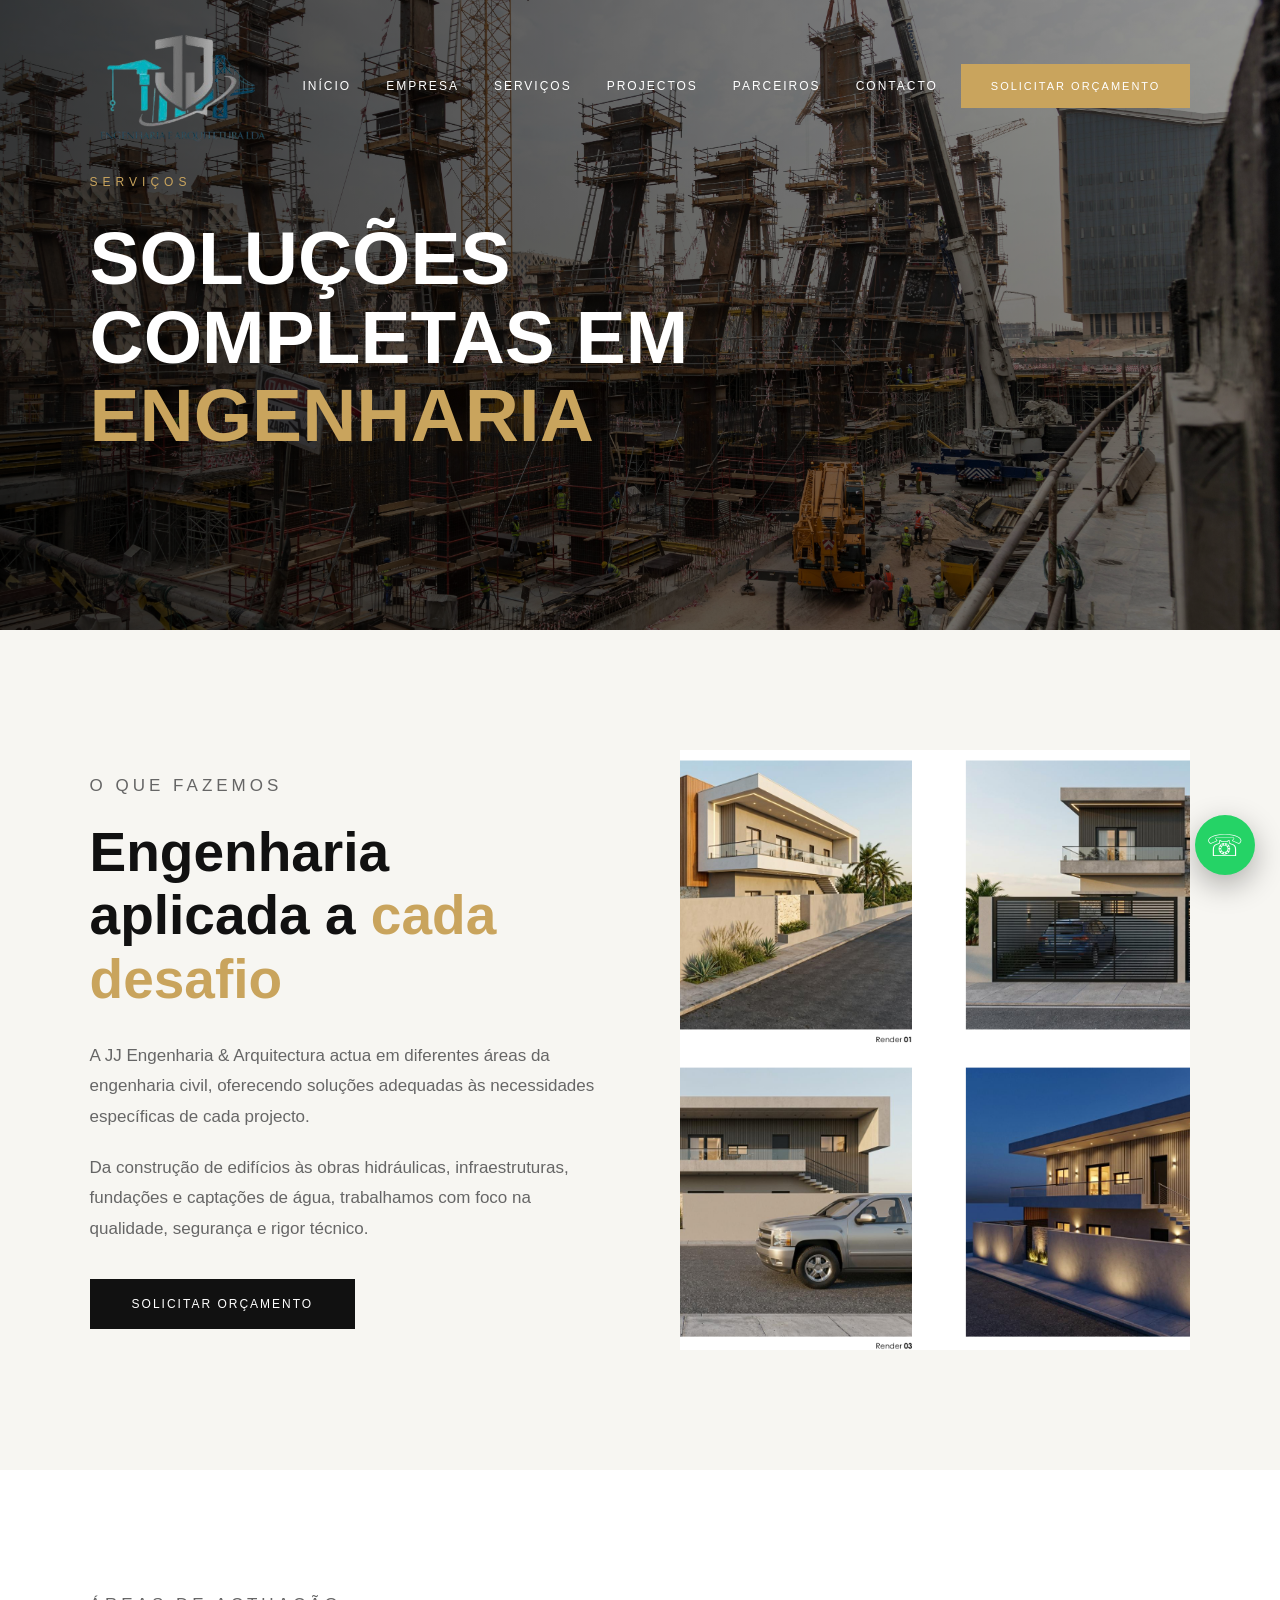
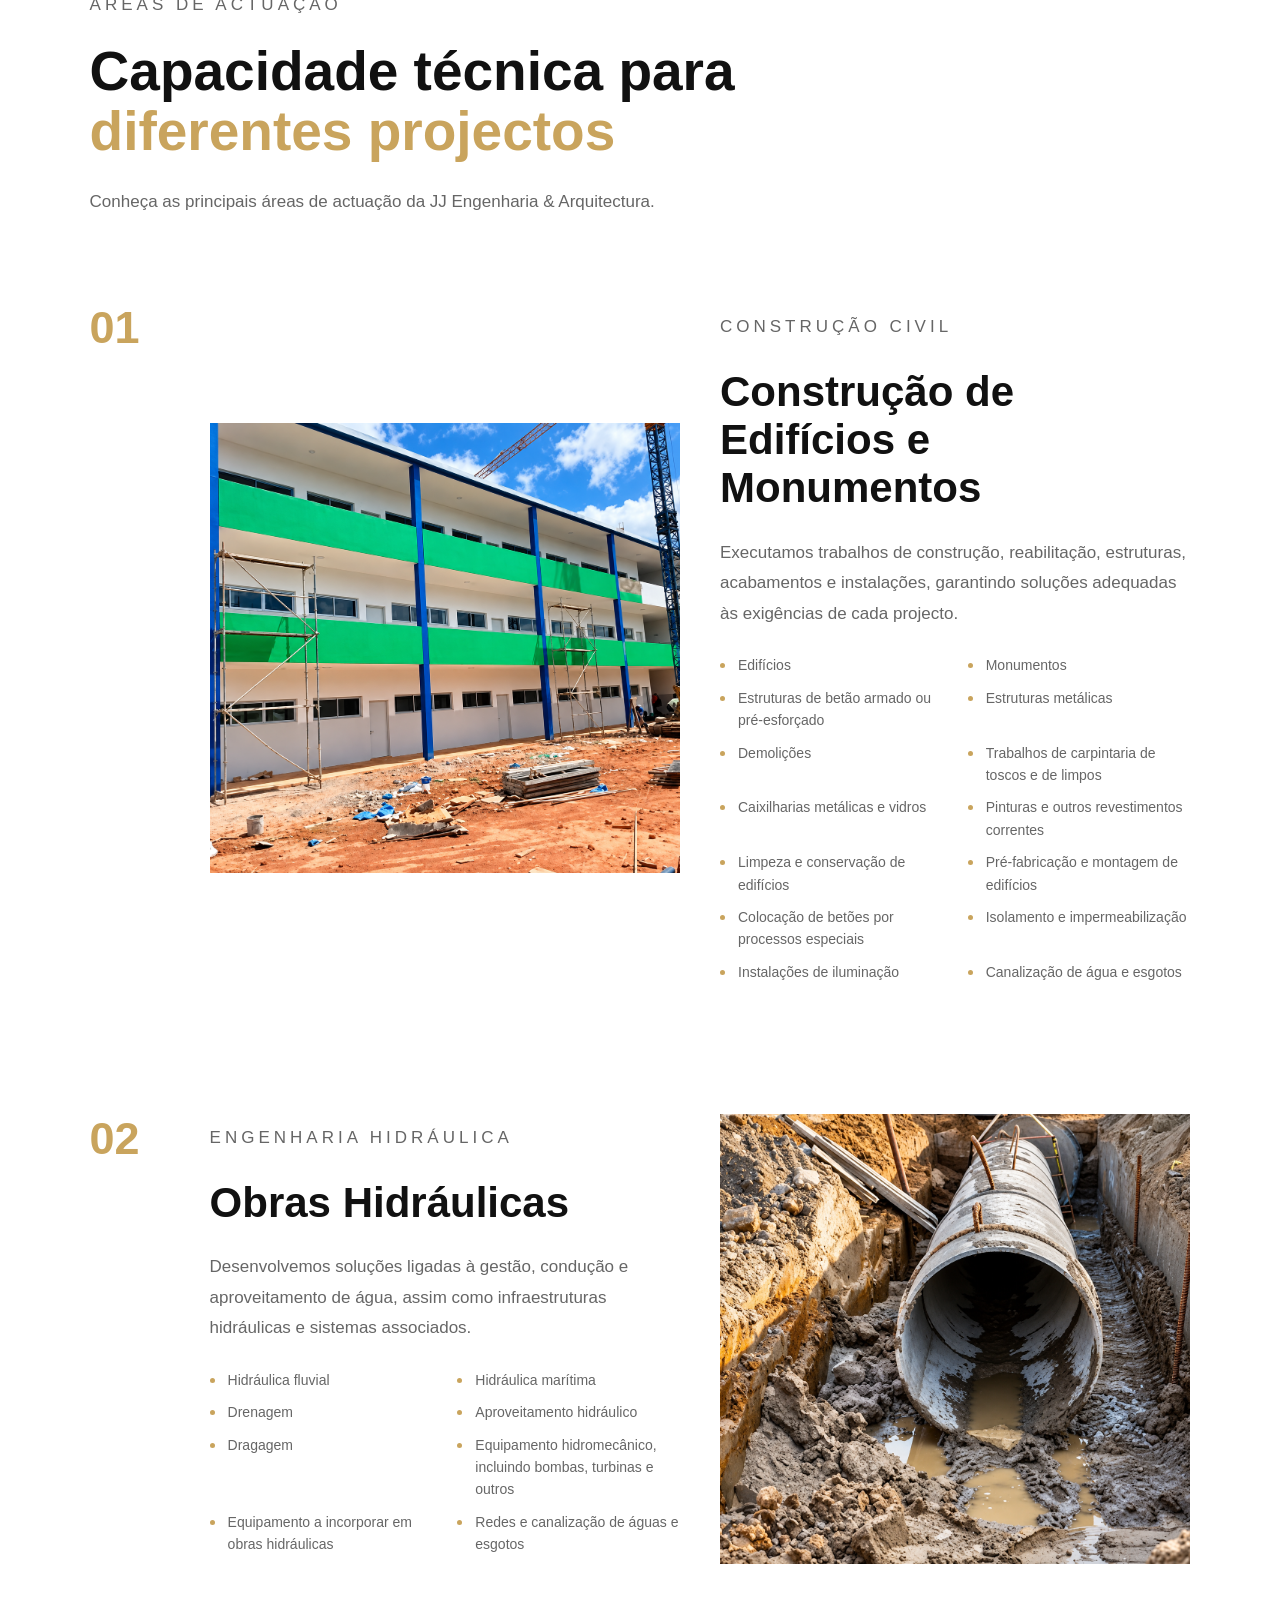
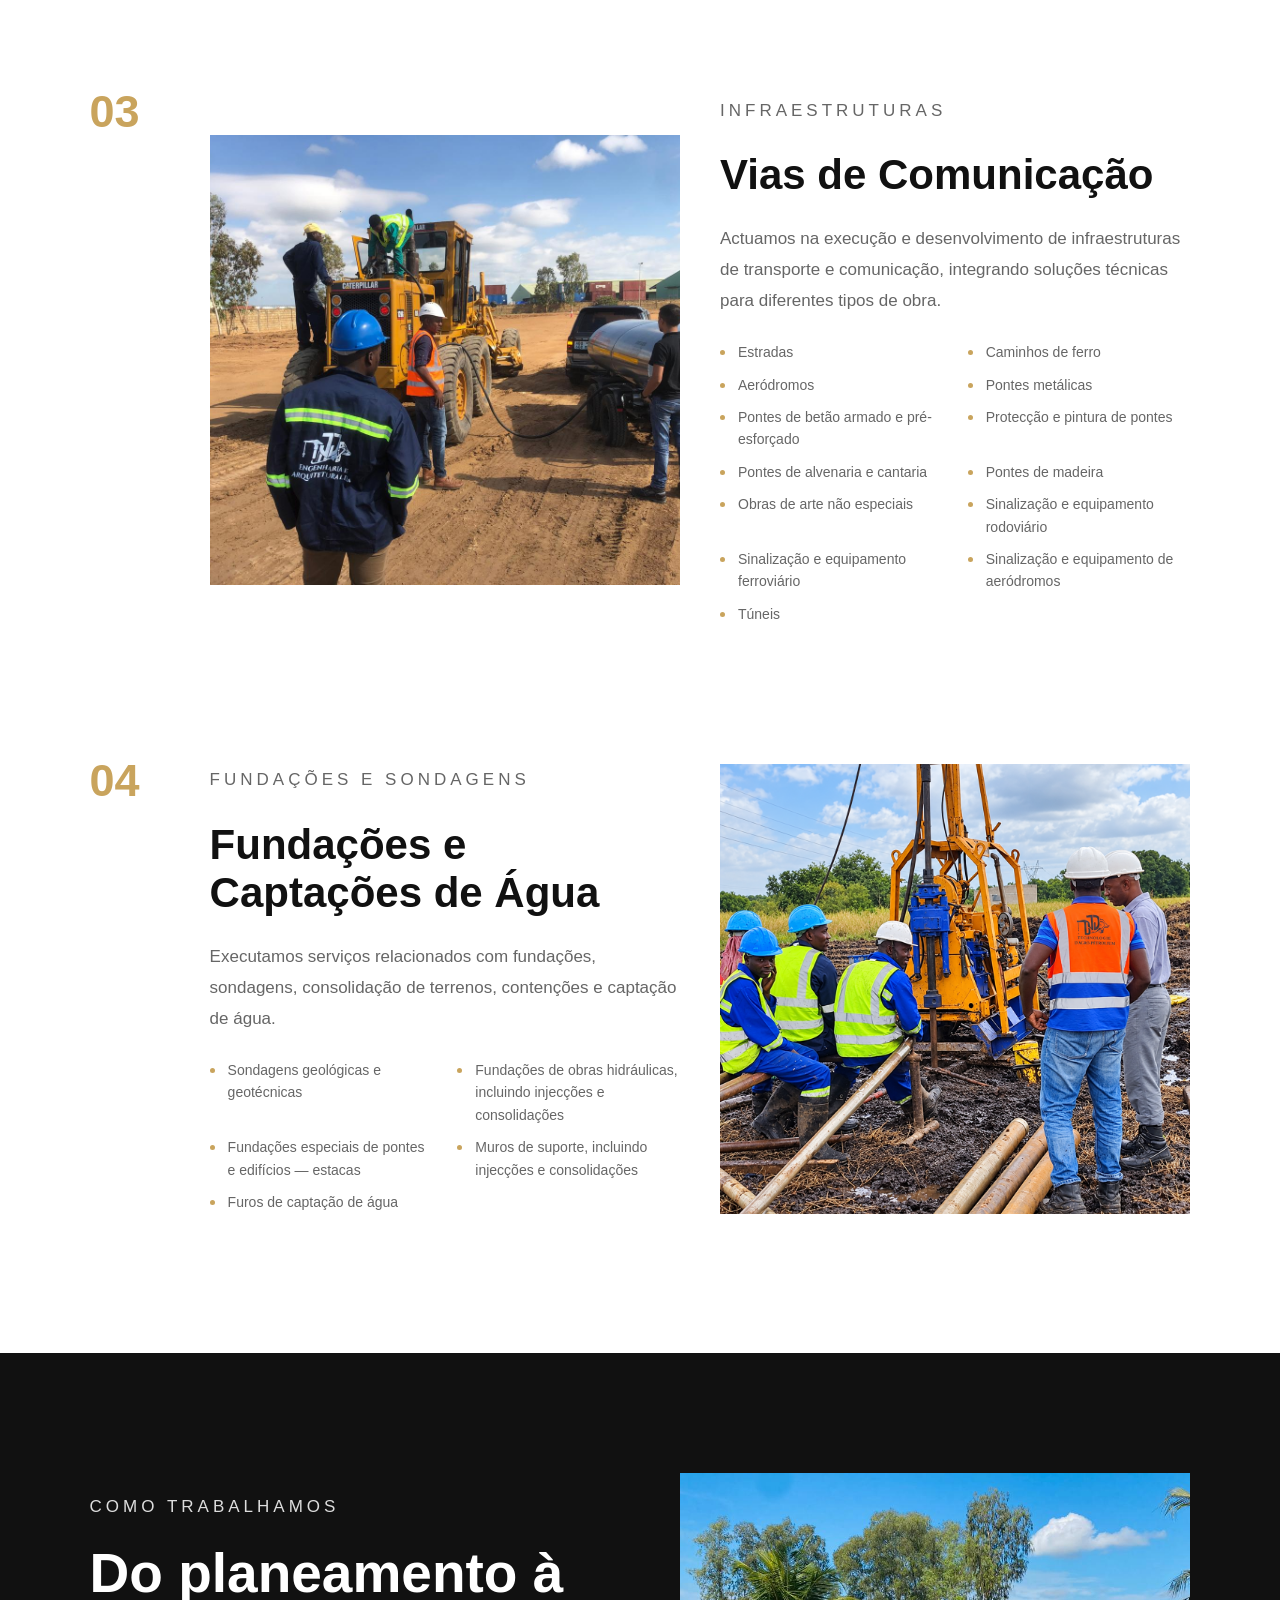
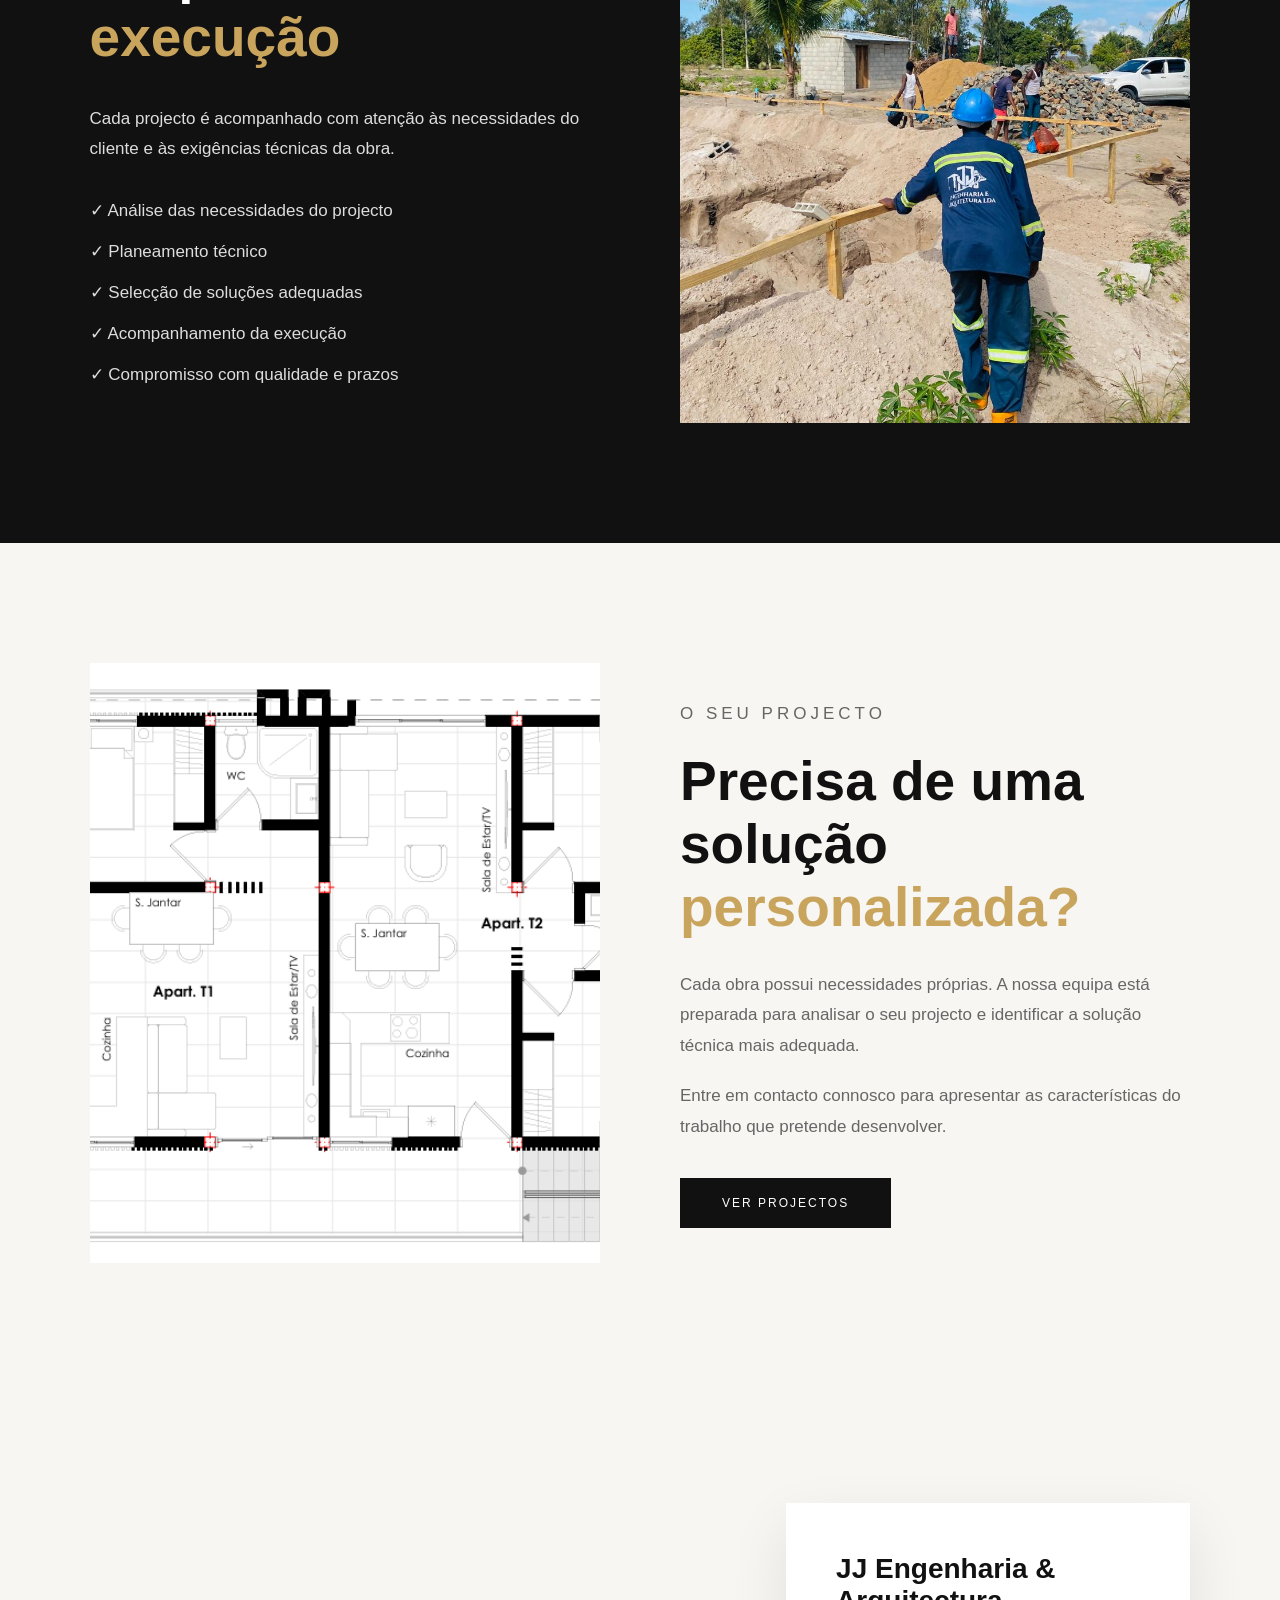
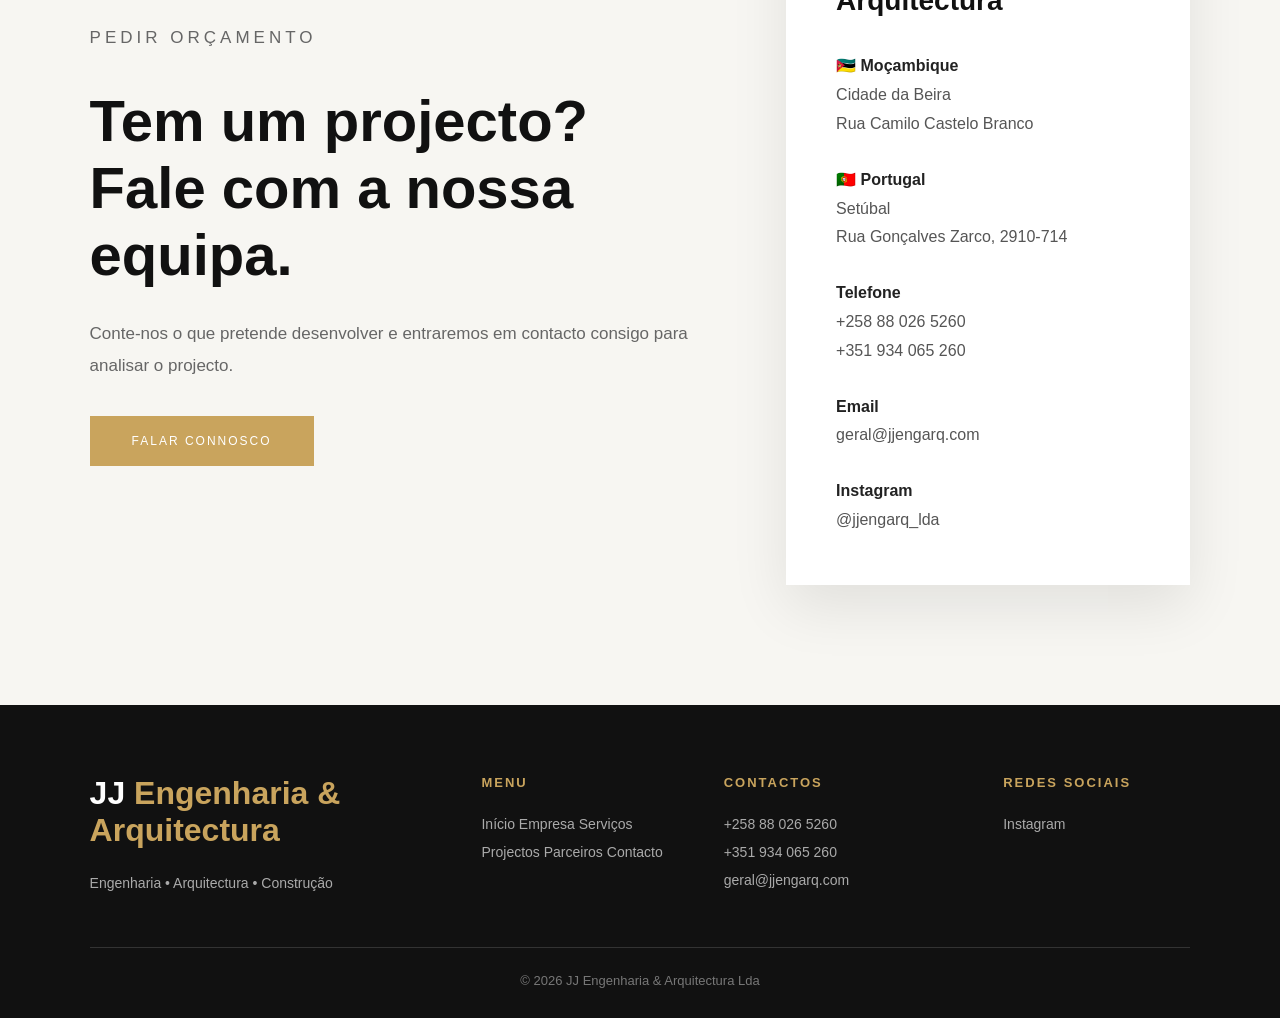
<file: servicos.html>
<!DOCTYPE html>
<html lang="pt">

<head>

    <meta charset="UTF-8">

    <meta
        name="viewport"
        content="width=device-width, initial-scale=1.0"
    >

    <title>
        Serviços | JJ Engenharia & Arquitectura
    </title>

    <meta
        name="description"
        content="Conheça os serviços da JJ Engenharia & Arquitectura nas áreas de construção de edifícios, obras hidráulicas, vias de comunicação, fundações e captações de água."
    >

    <meta
        name="keywords"
        content="JJ Engenharia, construção civil, edifícios, monumentos, obras hidráulicas, estradas, pontes, fundações, captação de água, engenharia, arquitectura"
    >

    <meta
        name="author"
        content="JJ Engenharia & Arquitectura"
    >

    <link
        rel="stylesheet"
        href="css/style.css"
    >

</head>


<body>


<!-- =====================================================
HEADER
===================================================== -->

<header class="header">

    <div class="logo">

        <a href="index.html">

            <img
                src="images/logo.png"
                alt="JJ Engenharia & Arquitectura"
            >

        </a>

    </div>


    <button
        class="menu-toggle"
        type="button"
        onclick="abrirMenu()"
        aria-label="Abrir menu"
    >

        <span></span>
        <span></span>
        <span></span>

    </button>


    <nav id="menu">

        <a href="index.html">
            Início
        </a>

        <a href="sobre.html">
            Empresa
        </a>

        <a href="servicos.html">
            Serviços
        </a>

        <a href="projectos.html">
            Projectos
        </a>

        <a href="index.html#parceiros">
            Parceiros
        </a>

        <a href="contacto.html">
            Contacto
        </a>

    </nav>


    <a
        href="contacto.html"
        class="btn-header"
    >
        Solicitar Orçamento
    </a>

</header>



<!-- =====================================================
HERO
===================================================== -->

<section class="page-hero">

    <div>

        <p class="subtitle">
            SERVIÇOS
        </p>

        <h1>

            Soluções completas em

            <span>
                engenharia
            </span>

        </h1>

    </div>

</section>



<!-- =====================================================
INTRODUÇÃO
===================================================== -->

<section class="about">

    <div class="about-content">

        <p class="section-label">
            O QUE FAZEMOS
        </p>

        <h2>

            Engenharia aplicada a

            <span>
                cada desafio
            </span>

        </h2>

        <p>
            A JJ Engenharia & Arquitectura actua
            em diferentes áreas da engenharia civil,
            oferecendo soluções adequadas às necessidades
            específicas de cada projecto.
        </p>

        <p>
            Da construção de edifícios às obras
            hidráulicas, infraestruturas, fundações
            e captações de água, trabalhamos com foco
            na qualidade, segurança e rigor técnico.
        </p>

        <a
            href="contacto.html"
            class="btn-main dark"
        >
            Solicitar Orçamento
        </a>

    </div>


    <div class="about-image">

        <img
            src="images/12.png"
            alt="Serviços de Engenharia e Construção"
        >

    </div>

</section>



<!-- =====================================================
SERVIÇOS
===================================================== -->

<section class="services">


    <div class="section-head">

        <p class="section-label">
            ÁREAS DE ACTUAÇÃO
        </p>

        <h2>

            Capacidade técnica para

            <span>
                diferentes projectos
            </span>

        </h2>

        <p>
            Conheça as principais áreas
            de actuação da JJ Engenharia
            & Arquitectura.
        </p>

    </div>



    <div class="service-list">



        <!-- =================================================
        01 - EDIFÍCIOS E MONUMENTOS
        ================================================= -->

        <div
            class="service-item"
            id="edificios"
        >

            <div class="service-number">
                01
            </div>


            <div class="service-image">

                <img
                    src="images/service-construcao.jpg"
                    alt="Construção de Edifícios e Monumentos"
                >

            </div>


            <div class="service-info">

                <p class="section-label">
                    CONSTRUÇÃO CIVIL
                </p>

                <h3>
                    Construção de Edifícios
                    e Monumentos
                </h3>

                <p>
                    Executamos trabalhos de construção,
                    reabilitação, estruturas,
                    acabamentos e instalações,
                    garantindo soluções adequadas
                    às exigências de cada projecto.
                </p>


                <ul class="service-subcategories">

                    <li>
                        Edifícios
                    </li>

                    <li>
                        Monumentos
                    </li>

                    <li>
                        Estruturas de betão armado
                        ou pré-esforçado
                    </li>

                    <li>
                        Estruturas metálicas
                    </li>

                    <li>
                        Demolições
                    </li>

                    <li>
                        Trabalhos de carpintaria
                        de toscos e de limpos
                    </li>

                    <li>
                        Caixilharias metálicas e vidros
                    </li>

                    <li>
                        Pinturas e outros
                        revestimentos correntes
                    </li>

                    <li>
                        Limpeza e conservação
                        de edifícios
                    </li>

                    <li>
                        Pré-fabricação e montagem
                        de edifícios
                    </li>

                    <li>
                        Colocação de betões
                        por processos especiais
                    </li>

                    <li>
                        Isolamento e impermeabilização
                    </li>

                    <li>
                        Instalações de iluminação
                    </li>

                    <li>
                        Canalização de água e esgotos
                    </li>

                </ul>

            </div>

        </div>



        <!-- =================================================
        02 - OBRAS HIDRÁULICAS
        ================================================= -->

        <div
            class="service-item reverse"
            id="hidraulicas"
        >

            <div class="service-number">
                02
            </div>


            <div class="service-image">

                <img
                    src="images/obra1.png"
                    alt="Obras Hidráulicas"
                >

            </div>


            <div class="service-info">

                <p class="section-label">
                    ENGENHARIA HIDRÁULICA
                </p>

                <h3>
                    Obras Hidráulicas
                </h3>

                <p>
                    Desenvolvemos soluções ligadas
                    à gestão, condução e aproveitamento
                    de água, assim como infraestruturas
                    hidráulicas e sistemas associados.
                </p>


                <ul class="service-subcategories">

                    <li>
                        Hidráulica fluvial
                    </li>

                    <li>
                        Hidráulica marítima
                    </li>

                    <li>
                        Drenagem
                    </li>

                    <li>
                        Aproveitamento hidráulico
                    </li>

                    <li>
                        Dragagem
                    </li>

                    <li>
                        Equipamento hidromecânico,
                        incluindo bombas, turbinas
                        e outros
                    </li>

                    <li>
                        Equipamento a incorporar
                        em obras hidráulicas
                    </li>

                    <li>
                        Redes e canalização
                        de águas e esgotos
                    </li>

                </ul>

            </div>

        </div>



        <!-- =================================================
        03 - VIAS DE COMUNICAÇÃO
        ================================================= -->

        <div
            class="service-item"
            id="vias"
        >

            <div class="service-number">
                03
            </div>


            <div class="service-image">

                <img
                    src="images/service-infraestrutura.jpg"
                    alt="Vias de Comunicação e Infraestruturas"
                >

            </div>


            <div class="service-info">

                <p class="section-label">
                    INFRAESTRUTURAS
                </p>

                <h3>
                    Vias de Comunicação
                </h3>

                <p>
                    Actuamos na execução e desenvolvimento
                    de infraestruturas de transporte
                    e comunicação, integrando soluções
                    técnicas para diferentes tipos de obra.
                </p>


                <ul class="service-subcategories">

                    <li>
                        Estradas
                    </li>

                    <li>
                        Caminhos de ferro
                    </li>

                    <li>
                        Aeródromos
                    </li>

                    <li>
                        Pontes metálicas
                    </li>

                    <li>
                        Pontes de betão armado
                        e pré-esforçado
                    </li>

                    <li>
                        Protecção e pintura de pontes
                    </li>

                    <li>
                        Pontes de alvenaria e cantaria
                    </li>

                    <li>
                        Pontes de madeira
                    </li>

                    <li>
                        Obras de arte não especiais
                    </li>

                    <li>
                        Sinalização e equipamento
                        rodoviário
                    </li>

                    <li>
                        Sinalização e equipamento
                        ferroviário
                    </li>

                    <li>
                        Sinalização e equipamento
                        de aeródromos
                    </li>

                    <li>
                        Túneis
                    </li>

                </ul>

            </div>

        </div>



        <!-- =================================================
        04 - FUNDAÇÕES E CAPTAÇÕES DE ÁGUA
        ================================================= -->

        <div
            class="service-item reverse"
            id="fundacoes"
        >

            <div class="service-number">
                04
            </div>


            <div class="service-image">

                <img
                    src="images/obra2.png"
                    alt="Fundações e Captações de Água"
                >

            </div>


            <div class="service-info">

                <p class="section-label">
                    FUNDAÇÕES E SONDAGENS
                </p>

                <h3>
                    Fundações e
                    Captações de Água
                </h3>

                <p>
                    Executamos serviços relacionados
                    com fundações, sondagens,
                    consolidação de terrenos,
                    contenções e captação de água.
                </p>


                <ul class="service-subcategories">

                    <li>
                        Sondagens geológicas
                        e geotécnicas
                    </li>

                    <li>
                        Fundações de obras hidráulicas,
                        incluindo injecções
                        e consolidações
                    </li>

                    <li>
                        Fundações especiais
                        de pontes e edifícios —
                        estacas
                    </li>

                    <li>
                        Muros de suporte,
                        incluindo injecções
                        e consolidações
                    </li>

                    <li>
                        Furos de captação de água
                    </li>

                </ul>

            </div>

        </div>


    </div>

</section>



<!-- =====================================================
COMPROMISSO
===================================================== -->

<section class="highlight">

    <div class="highlight-content">

        <p class="section-label">
            COMO TRABALHAMOS
        </p>

        <h2>

            Do planeamento à

            <span>
                execução
            </span>

        </h2>

        <p>
            Cada projecto é acompanhado
            com atenção às necessidades
            do cliente e às exigências
            técnicas da obra.
        </p>

        <ul>

            <li>
                ✓ Análise das necessidades do projecto
            </li>

            <li>
                ✓ Planeamento técnico
            </li>

            <li>
                ✓ Selecção de soluções adequadas
            </li>

            <li>
                ✓ Acompanhamento da execução
            </li>

            <li>
                ✓ Compromisso com qualidade e prazos
            </li>

        </ul>

    </div>


    <div class="highlight-image">

        <img
            src="images/im.jpeg"
            alt="Execução de obra JJ Engenharia"
        >

    </div>

</section>



<!-- =====================================================
CHAMADA PARA PROJECTOS
===================================================== -->

<section class="about">

    <div class="about-image">

        <img
            src="images/13.png"
            alt="Projectos JJ Engenharia e Arquitectura"
        >

    </div>


    <div class="about-content">

        <p class="section-label">
            O SEU PROJECTO
        </p>

        <h2>

            Precisa de uma solução

            <span>
                personalizada?
            </span>

        </h2>

        <p>
            Cada obra possui necessidades próprias.
            A nossa equipa está preparada para analisar
            o seu projecto e identificar a solução
            técnica mais adequada.
        </p>

        <p>
            Entre em contacto connosco para apresentar
            as características do trabalho que pretende
            desenvolver.
        </p>

        <a
            href="projectos.html"
            class="btn-main dark"
        >
            Ver Projectos
        </a>

    </div>

</section>



<!-- =====================================================
CONTACTO
===================================================== -->

<section class="contact">

    <div class="contact-content">

        <p class="section-label">
            PEDIR ORÇAMENTO
        </p>

        <h2>

            Tem um projecto?

            <br>

            Fale com a nossa equipa.

        </h2>

        <p>
            Conte-nos o que pretende desenvolver
            e entraremos em contacto consigo
            para analisar o projecto.
        </p>


        <!-- WHATSAPP PORTUGAL -->

        <a
            href="https://wa.me/351934065260?text=Ol%C3%A1%20JJ%20Engenharia%20%26%20Arquitectura%2C%20gostaria%20de%20solicitar%20informa%C3%A7%C3%B5es%20sobre%20os%20vossos%20servi%C3%A7os."
            class="btn-main"
            target="_blank"
            rel="noopener noreferrer"
        >
            Falar connosco
        </a>

    </div>


    <div class="contact-info">

        <h3>
            JJ Engenharia & Arquitectura
        </h3>


        <p>

            🇲🇿

            <strong>
                Moçambique
            </strong>

            <br>

            Cidade da Beira

            <br>

            Rua Camilo Castelo Branco

        </p>


        <p>

            🇵🇹

            <strong>
                Portugal
            </strong>

            <br>

            Setúbal

            <br>

            Rua Gonçalves Zarco,
            2910-714

        </p>


        <p>

            <strong>
                Telefone
            </strong>

            <br>

            <a href="tel:+258880265260">
                +258 88 026 5260
            </a>

            <br>

            <a href="tel:+351934065260">
                +351 934 065 260
            </a>

        </p>


        <p>

            <strong>
                Email
            </strong>

            <br>

            <a href="geral@jjengarq.com">
                geral@jjengarq.com
            </a>

        </p>


        <p>

            <strong>
                Instagram
            </strong>

            <br>

            <a
                href="https://www.instagram.com/jjengarq_lda?stkn=MWpsZnFjYWRxdWlwaw=="
                target="_blank"
                rel="noopener noreferrer"
            >
                @jjengarq_lda
            </a>

        </p>

    </div>

</section>



<!-- =====================================================
FOOTER
===================================================== -->

<footer>

    <div class="footer-content">


        <div class="footer-brand">

            <h3>

                JJ

                <span>
                    Engenharia & Arquitectura
                </span>

            </h3>

            <p>
                Engenharia • Arquitectura • Construção
            </p>

        </div>


        <div class="footer-menu">

            <h4>
                Menu
            </h4>

            <a href="index.html">
                Início
            </a>

            <a href="sobre.html">
                Empresa
            </a>

            <a href="servicos.html">
                Serviços
            </a>

            <a href="projectos.html">
                Projectos
            </a>

            <a href="index.html#parceiros">
                Parceiros
            </a>

            <a href="contacto.html">
                Contacto
            </a>

        </div>


        <div class="footer-contacts">

            <h4>
                Contactos
            </h4>

            <p>

                <a href="tel:+258880265260">
                    +258 88 026 5260
                </a>

            </p>

            <p>

                <a href="tel:+351934065260">
                    +351 934 065 260
                </a>

            </p>

            <p>

                <a href="geral@jjengarq.com">
                    geral@jjengarq.com
                </a>

            </p>

        </div>


        <div class="footer-social">

            <h4>
                Redes Sociais
            </h4>

            <a
                href="https://www.instagram.com/jjengarq_lda?stkn=MWpsZnFjYWRxdWlwaw=="
                target="_blank"
                rel="noopener noreferrer"
                class="instagram-link"
            >
                Instagram
            </a>

        </div>

    </div>


    <div class="copyright">
        © 2026 JJ Engenharia & Arquitectura Lda
    </div>

</footer>



<!-- =====================================================
WHATSAPP FLUTUANTE
PORTUGAL
===================================================== -->

<a
    href="https://wa.me/351934065260?text=Ol%C3%A1%20JJ%20Engenharia%20%26%20Arquitectura%2C%20gostaria%20de%20obter%20mais%20informa%C3%A7%C3%B5es%20sobre%20os%20vossos%20servi%C3%A7os."
    class="whatsapp"
    target="_blank"
    rel="noopener noreferrer"
    aria-label="Contactar JJ Engenharia e Arquitectura pelo WhatsApp"
>
    ☏
</a>



<!-- =====================================================
JAVASCRIPT
===================================================== -->

<script src="js/script.js"></script>


</body>

</html>
</file>
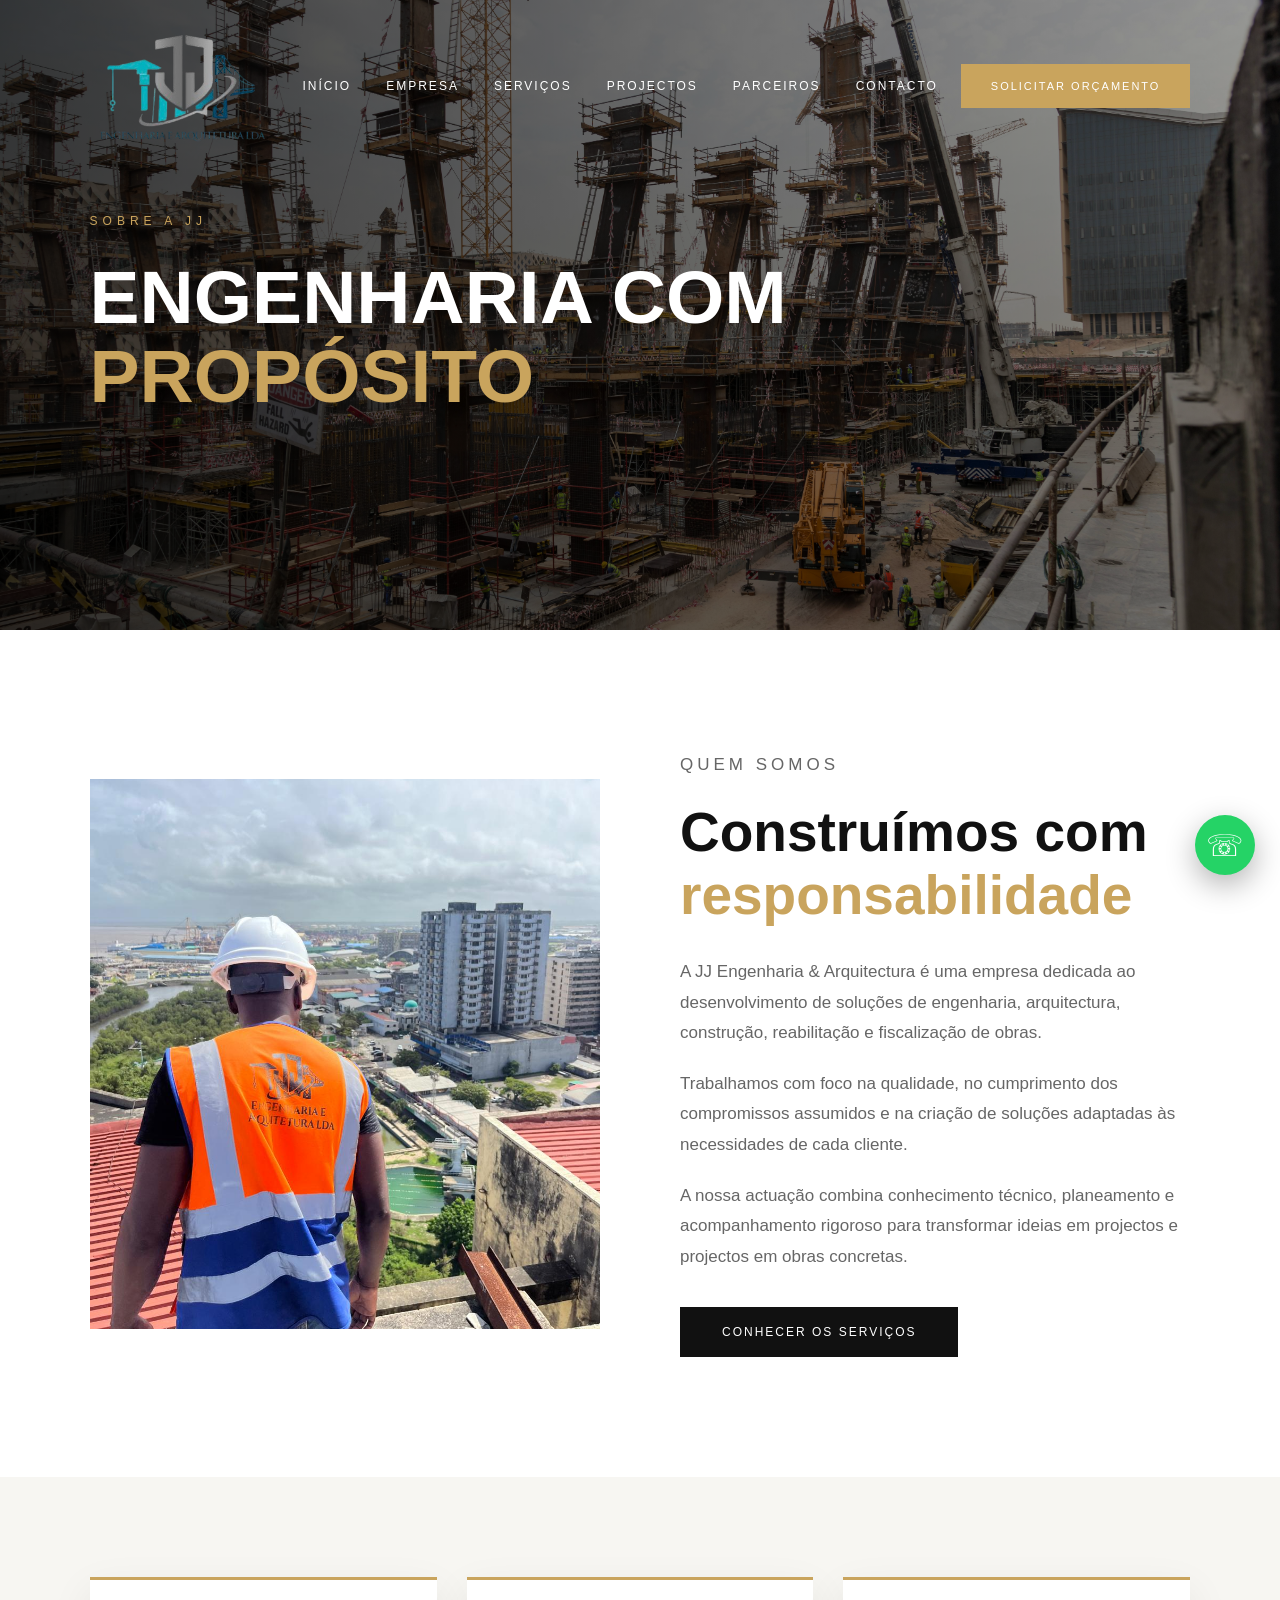
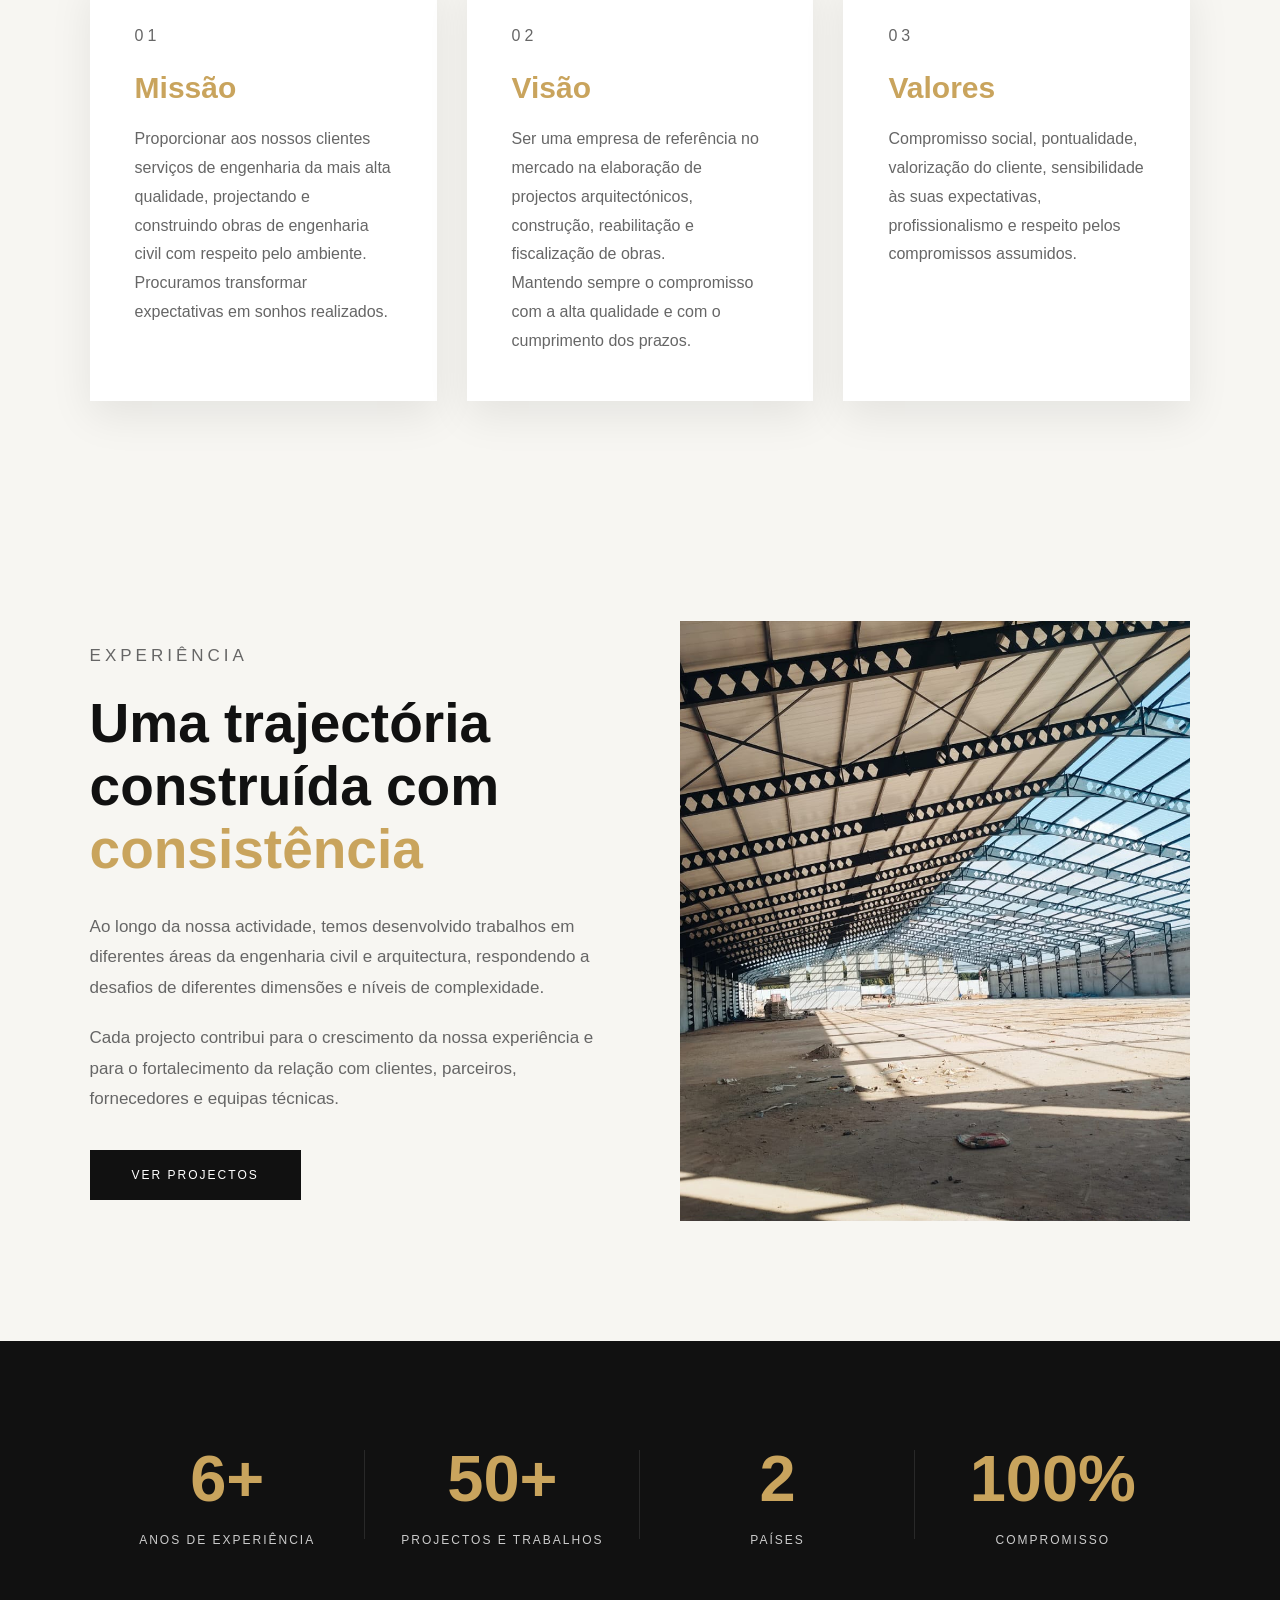
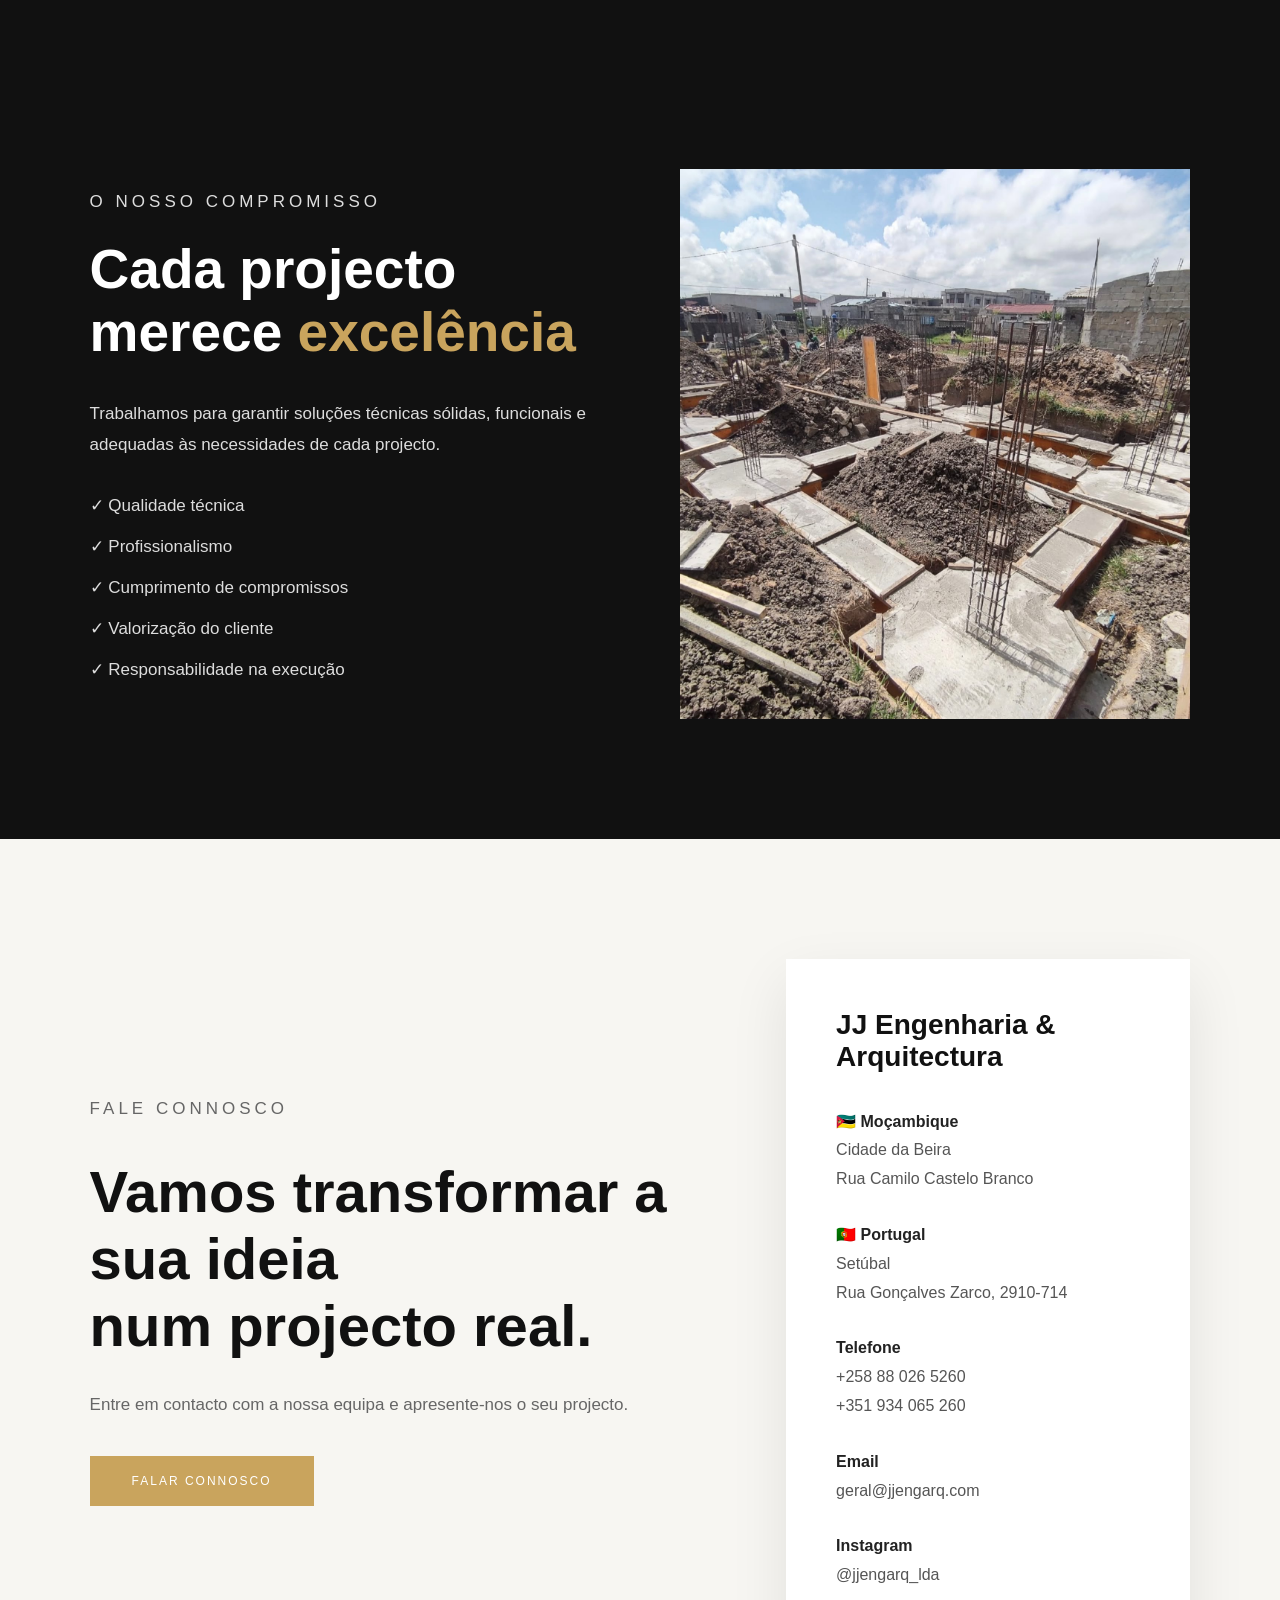
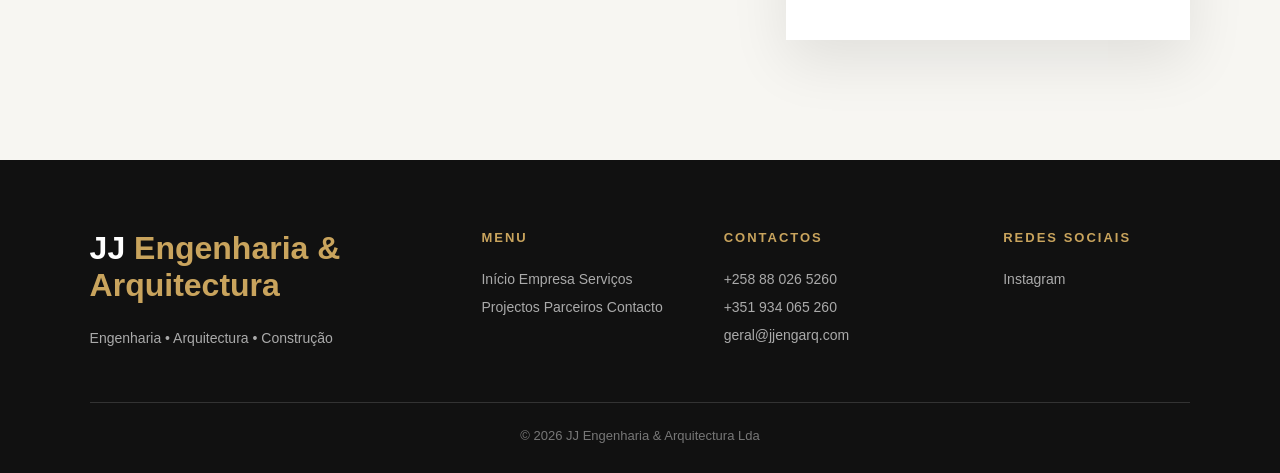
<file: sobre.html>
<!DOCTYPE html>
<html lang="pt">

<head>

    <meta charset="UTF-8">

    <meta
        name="viewport"
        content="width=device-width, initial-scale=1.0"
    >

    <title>
        Empresa | JJ Engenharia & Arquitectura
    </title>

    <meta
        name="description"
        content="Conheça a JJ Engenharia & Arquitectura, a nossa missão, visão, valores e compromisso com a qualidade na engenharia, arquitectura e construção."
    >

    <meta
        name="keywords"
        content="JJ Engenharia, empresa de engenharia, arquitectura, construção civil, Moçambique, Portugal"
    >

    <meta
        name="author"
        content="JJ Engenharia & Arquitectura"
    >

    <link
        rel="stylesheet"
        href="css/style.css"
    >

</head>


<body>


<!-- =====================================================
HEADER
===================================================== -->

<header class="header">

    <div class="logo">

        <a href="index.html">

            <img
                src="images/logo.png"
                alt="JJ Engenharia & Arquitectura"
            >

        </a>

    </div>


    <button
        class="menu-toggle"
        type="button"
        onclick="abrirMenu()"
        aria-label="Abrir menu"
    >

        <span></span>
        <span></span>
        <span></span>

    </button>


    <nav id="menu">

        <a href="index.html">
            Início
        </a>

        <a href="sobre.html">
            Empresa
        </a>

        <a href="servicos.html">
            Serviços
        </a>

        <a href="projectos.html">
            Projectos
        </a>

        <a href="index.html#parceiros">
            Parceiros
        </a>

        <a href="contacto.html">
            Contacto
        </a>

    </nav>


    <a
        href="contacto.html"
        class="btn-header"
    >
        Solicitar Orçamento
    </a>

</header>



<!-- =====================================================
HERO
===================================================== -->

<section class="page-hero">

    <div>

        <p class="subtitle">
            SOBRE A JJ
        </p>

        <h1>

            Engenharia com

            <span>
                propósito
            </span>

        </h1>

    </div>

</section>



<!-- =====================================================
QUEM SOMOS
===================================================== -->

<section class="about-page">

    <div class="about-image">

        <img
            src="images/who.jpeg"
            alt="JJ Engenharia & Arquitectura"
        >

    </div>


    <div class="about-content">

        <p class="section-label">
            QUEM SOMOS
        </p>

        <h2>

            Construímos com

            <span>
                responsabilidade
            </span>

        </h2>

        <p>
            A JJ Engenharia & Arquitectura é uma empresa
            dedicada ao desenvolvimento de soluções
            de engenharia, arquitectura, construção,
            reabilitação e fiscalização de obras.
        </p>

        <p>
            Trabalhamos com foco na qualidade,
            no cumprimento dos compromissos assumidos
            e na criação de soluções adaptadas
            às necessidades de cada cliente.
        </p>

        <p>
            A nossa actuação combina conhecimento técnico,
            planeamento e acompanhamento rigoroso
            para transformar ideias em projectos
            e projectos em obras concretas.
        </p>

        <a
            href="servicos.html"
            class="btn-main dark"
        >
            Conhecer os Serviços
        </a>

    </div>

</section>



<!-- =====================================================
MISSÃO / VISÃO / VALORES
===================================================== -->

<section class="values">


    <!-- MISSÃO -->

    <div class="value-card">

        <p class="section-label">
            01
        </p>

        <h3>
            Missão
        </h3>

        <p>
            Proporcionar aos nossos clientes serviços
            de engenharia da mais alta qualidade,
            projectando e construindo obras de engenharia
            civil com respeito pelo ambiente.
        </p>

        <p>
            Procuramos transformar expectativas
            em sonhos realizados.
        </p>

    </div>



    <!-- VISÃO -->

    <div class="value-card">

        <p class="section-label">
            02
        </p>

        <h3>
            Visão
        </h3>

        <p>
            Ser uma empresa de referência no mercado
            na elaboração de projectos arquitectónicos,
            construção, reabilitação e fiscalização
            de obras.
        </p>

        <p>
            Mantendo sempre o compromisso com a alta
            qualidade e com o cumprimento dos prazos.
        </p>

    </div>



    <!-- VALORES -->

    <div class="value-card">

        <p class="section-label">
            03
        </p>

        <h3>
            Valores
        </h3>

        <p>
            Compromisso social, pontualidade,
            valorização do cliente, sensibilidade
            às suas expectativas, profissionalismo
            e respeito pelos compromissos assumidos.
        </p>

    </div>


</section>



<!-- =====================================================
EXPERIÊNCIA
===================================================== -->

<section class="about">

    <div class="about-content">

        <p class="section-label">
            EXPERIÊNCIA
        </p>

        <h2>

            Uma trajectória construída com

            <span>
                consistência
            </span>

        </h2>

        <p>
            Ao longo da nossa actividade,
            temos desenvolvido trabalhos em diferentes
            áreas da engenharia civil e arquitectura,
            respondendo a desafios de diferentes
            dimensões e níveis de complexidade.
        </p>

        <p>
            Cada projecto contribui para o crescimento
            da nossa experiência e para o fortalecimento
            da relação com clientes, parceiros,
            fornecedores e equipas técnicas.
        </p>

        <a
            href="projectos.html"
            class="btn-main dark"
        >
            Ver Projectos
        </a>

    </div>


    <div class="about-image">

        <img
            src="images/project-02.jpg"
            alt="Experiência da JJ Engenharia"
        >

    </div>

</section>



<!-- =====================================================
ESTATÍSTICAS
===================================================== -->

<section class="stats">

    <div>

        <strong>
            6+
        </strong>

        <p>
            Anos de experiência
        </p>

    </div>


    <div>

        <strong>
            50+
        </strong>

        <p>
            Projectos e trabalhos
        </p>

    </div>


    <div>

        <strong>
            2
        </strong>

        <p>
            Países
        </p>

    </div>


    <div>

        <strong>
            100%
        </strong>

        <p>
            Compromisso
        </p>

    </div>

</section>



<!-- =====================================================
COMPROMISSO
===================================================== -->

<section class="highlight">

    <div class="highlight-content">

        <p class="section-label">
            O NOSSO COMPROMISSO
        </p>

        <h2>

            Cada projecto merece

            <span>
                excelência
            </span>

        </h2>

        <p>
            Trabalhamos para garantir soluções
            técnicas sólidas, funcionais
            e adequadas às necessidades
            de cada projecto.
        </p>

        <ul>

            <li>
                ✓ Qualidade técnica
            </li>

            <li>
                ✓ Profissionalismo
            </li>

            <li>
                ✓ Cumprimento de compromissos
            </li>

            <li>
                ✓ Valorização do cliente
            </li>

            <li>
                ✓ Responsabilidade na execução
            </li>

        </ul>

    </div>


    <div class="highlight-image">

        <img
            src="images/7.jpeg"
            alt="Obra JJ Engenharia & Arquitectura"
        >

    </div>

</section>



<!-- =====================================================
CONTACTO
===================================================== -->

<section class="contact">

    <div class="contact-content">

        <p class="section-label">
            FALE CONNOSCO
        </p>

        <h2>

            Vamos transformar a sua ideia

            <br>

            num projecto real.

        </h2>

        <p>
            Entre em contacto com a nossa equipa
            e apresente-nos o seu projecto.
        </p>


        <!-- WHATSAPP PORTUGAL -->

        <a
            href="https://wa.me/351934065260?text=Ol%C3%A1%20JJ%20Engenharia%20%26%20Arquitectura%2C%20gostaria%20de%20obter%20mais%20informa%C3%A7%C3%B5es%20sobre%20a%20empresa%20e%20os%20vossos%20servi%C3%A7os."
            class="btn-main"
            target="_blank"
            rel="noopener noreferrer"
        >
            Falar connosco
        </a>

    </div>


    <div class="contact-info">

        <h3>
            JJ Engenharia & Arquitectura
        </h3>


        <p>

            🇲🇿

            <strong>
                Moçambique
            </strong>

            <br>

            Cidade da Beira

            <br>

            Rua Camilo Castelo Branco

        </p>


        <p>

            🇵🇹

            <strong>
                Portugal
            </strong>

            <br>

            Setúbal

            <br>

            Rua Gonçalves Zarco,
            2910-714

        </p>


        <p>

            <strong>
                Telefone
            </strong>

            <br>

            <a href="tel:+258880265260">
                +258 88 026 5260
            </a>

            <br>

            <a href="tel:+351934065260">
                +351 934 065 260
            </a>

        </p>


        <p>

            <strong>
                Email
            </strong>

            <br>

            <a href="geral@jjengarq.com">
                geral@jjengarq.com
            </a>

        </p>


        <p>

            <strong>
                Instagram
            </strong>

            <br>

            <a
                href="https://www.instagram.com/jjengarq_lda?stkn=MWpsZnFjYWRxdWlwaw=="
                target="_blank"
                rel="noopener noreferrer"
            >
                @jjengarq_lda
            </a>

        </p>

    </div>

</section>



<!-- =====================================================
FOOTER
===================================================== -->

<footer>

    <div class="footer-content">


        <div class="footer-brand">

            <h3>

                JJ

                <span>
                    Engenharia & Arquitectura
                </span>

            </h3>

            <p>
                Engenharia • Arquitectura • Construção
            </p>

        </div>


        <div class="footer-menu">

            <h4>
                Menu
            </h4>

            <a href="index.html">
                Início
            </a>

            <a href="sobre.html">
                Empresa
            </a>

            <a href="servicos.html">
                Serviços
            </a>

            <a href="projectos.html">
                Projectos
            </a>

            <a href="index.html#parceiros">
                Parceiros
            </a>

            <a href="contacto.html">
                Contacto
            </a>

        </div>


        <div class="footer-contacts">

            <h4>
                Contactos
            </h4>

            <p>

                <a href="tel:+258880265260">
                    +258 88 026 5260
                </a>

            </p>

            <p>

                <a href="tel:+351934065260">
                    +351 934 065 260
                </a>

            </p>

            <p>

                <a href="mailto:geral@jjengarq.com">
                    geral@jjengarq.com
                </a>

            </p>

        </div>


        <div class="footer-social">

            <h4>
                Redes Sociais
            </h4>

            <a
                href="https://www.instagram.com/jjengarq_lda?stkn=MWpsZnFjYWRxdWlwaw=="
                target="_blank"
                rel="noopener noreferrer"
                class="instagram-link"
            >
                Instagram
            </a>

        </div>

    </div>


    <div class="copyright">
        © 2026 JJ Engenharia & Arquitectura Lda
    </div>

</footer>



<!-- =====================================================
WHATSAPP FLUTUANTE
PORTUGAL
===================================================== -->

<a
    href="https://wa.me/351934065260?text=Ol%C3%A1%20JJ%20Engenharia%20%26%20Arquitectura%2C%20gostaria%20de%20obter%20mais%20informa%C3%A7%C3%B5es."
    class="whatsapp"
    target="_blank"
    rel="noopener noreferrer"
    aria-label="Contactar JJ Engenharia e Arquitectura pelo WhatsApp"
>
    ☏
</a>



<!-- =====================================================
JAVASCRIPT
===================================================== -->

<script src="js/script.js"></script>


</body>

</html>
</file>
<file: css/style.css>
/* =========================================================
   JJ ENGENHARIA & ARQUITECTURA
   STYLE.CSS COMPLETO
========================================================= */


/* =========================================================
   VARIÁVEIS
========================================================= */

:root{
    --gold:#c9a45d;
    --gold-dark:#b68e48;
    --black:#111111;
    --dark:#17283e;
    --cream:#f7f6f2;
    --white:#ffffff;
    --gray:#666666;
    --light-gray:#dddddd;
}


/* =========================================================
   RESET
========================================================= */

*{
    margin:0;
    padding:0;
    box-sizing:border-box;
}

html{
    scroll-behavior:smooth;
}

body{
    font-family:Arial, Helvetica, sans-serif;
    background:var(--cream);
    color:var(--black);
    overflow-x:hidden;
}

body.menu-open{
    overflow:hidden;
}

img{
    width:100%;
    display:block;
}

a{
    color:inherit;
    text-decoration:none;
}

button,
input,
textarea{
    font-family:inherit;
}


/* =========================================================
   HEADER
========================================================= */

.header{
    position:absolute;
    top:0;
    left:0;

    width:100%;

    padding:25px 7%;

    display:flex;
    align-items:center;
    justify-content:space-between;

    z-index:1000;

    color:white;

    transition:
        background .3s ease,
        padding .3s ease,
        box-shadow .3s ease;
}


/* HEADER FIXO */

.header.header-scrolled{
    position:fixed;

    background:rgba(17,17,17,.96);

    box-shadow:
        0 5px 25px rgba(0,0,0,.15);

    backdrop-filter:blur(8px);

    animation:headerDown .35s ease;
}

@keyframes headerDown{

    from{
        transform:translateY(-100%);
    }

    to{
        transform:translateY(0);
    }

}


/* =========================================================
   LOGO
========================================================= */

.logo{
    flex-shrink:0;
}

.logo a{
    display:block;
}

.logo img{
    width:190px;
    height:auto;
}


/* =========================================================
   MENU DESKTOP
========================================================= */

.header nav{
    display:flex;
    align-items:center;
    justify-content:center;
    gap:35px;
}

.header nav a{
    position:relative;

    color:white;

    font-size:12px;
    font-weight:500;

    text-transform:uppercase;
    letter-spacing:2px;

    transition:.3s;
}

.header nav a::after{
    content:"";

    position:absolute;

    left:0;
    bottom:-8px;

    width:0;
    height:1px;

    background:var(--gold);

    transition:.3s;
}

.header nav a:hover{
    color:var(--gold);
}

.header nav a:hover::after{
    width:100%;
}


/* =========================================================
   BOTÃO HEADER
========================================================= */

.btn-header{
    flex-shrink:0;

    display:inline-block;

    padding:16px 30px;

    background:var(--gold);

    color:white;

    font-size:11px;

    text-transform:uppercase;
    letter-spacing:2px;

    transition:.3s;
}

.btn-header:hover{
    background:white;
    color:#111;
}


/* =========================================================
   MENU MOBILE
========================================================= */

.menu-toggle{
    display:none;

    width:46px;
    height:46px;

    padding:8px;

    border:0;

    background:transparent;

    cursor:pointer;

    position:relative;

    z-index:1200;
}

.menu-toggle span{
    display:block;

    width:28px;
    height:2px;

    margin:6px auto;

    background:white;

    transition:.3s;
}

.menu-toggle.active span:nth-child(1){
    transform:
        translateY(8px)
        rotate(45deg);
}

.menu-toggle.active span:nth-child(2){
    opacity:0;
}

.menu-toggle.active span:nth-child(3){
    transform:
        translateY(-8px)
        rotate(-45deg);
}


/* =========================================================
   BOTÕES
========================================================= */

.btn-main{
    display:inline-block;

    padding:18px 42px;

    border:0;

    background:var(--gold);

    color:white;

    font-size:12px;
    font-weight:500;

    text-transform:uppercase;
    letter-spacing:2px;

    cursor:pointer;

    transition:.3s;
}

.btn-main:hover{
    background:white;
    color:#111;
}

.btn-main.dark{
    background:#111;
    color:white;
}

.btn-main.dark:hover{
    background:var(--gold);
    color:white;
}


/* =========================================================
   HERO HOME
========================================================= */

.hero{
    position:relative;

    width:100%;
    height:100vh;
    min-height:720px;

    padding:0 7%;

    display:flex;
    align-items:center;

    overflow:hidden;

    color:white;

    background:
        linear-gradient(
            90deg,
            rgba(0,0,0,.76),
            rgba(0,0,0,.38)
        ),
        url("../images/hero.jpg");

    background-size:cover;
    background-position:center;
}

.hero-content{
    position:relative;

    z-index:2;

    max-width:850px;

    margin-top:40px;
}

.subtitle{
    margin-bottom:30px;

    color:var(--gold);

    font-size:12px;

    text-transform:uppercase;
    letter-spacing:5px;
}

.hero h1{
    margin:0;

    font-size:82px;

    font-weight:700;

    line-height:1;

    letter-spacing:-2px;

    text-transform:uppercase;
}

.hero h1 span{
    color:var(--gold);
}

.hero-text{
    max-width:620px;

    margin:35px 0;

    font-size:18px;

    line-height:1.8;
}


/* =========================================================
   EXPERIENCE BOX
========================================================= */

.experience-box{
    position:absolute;

    right:10%;
    bottom:25%;

    padding-left:25px;

    border-left:2px solid var(--gold);

    z-index:2;
}

.experience-box strong{
    display:block;

    color:white;

    font-size:70px;

    line-height:1;
}

.experience-box span{
    display:block;

    margin-top:7px;

    color:white;

    font-size:12px;

    line-height:1.6;

    text-transform:uppercase;
    letter-spacing:3px;
}


/* =========================================================
   SCROLL
========================================================= */

.scroll{
    position:absolute;

    left:50%;
    bottom:30px;

    transform:translateX(-50%);

    color:rgba(255,255,255,.7);

    font-size:9px;

    letter-spacing:3px;

    z-index:2;
}


/* =========================================================
   HERO PÁGINAS INTERNAS
========================================================= */

.page-hero{
    position:relative;

    width:100%;
    height:70vh;
    min-height:520px;

    padding:0 7%;

    display:flex;
    align-items:center;

    color:white;

    background:
        linear-gradient(
            90deg,
            rgba(0,0,0,.76),
            rgba(0,0,0,.38)
        ),
        url("../images/hero.jpg");

    background-size:cover;
    background-position:center;
}

.page-hero > div{
    max-width:900px;
}

.page-hero .subtitle{
    color:var(--gold);
}

.page-hero h1{
    max-width:850px;

    color:white;

    font-size:75px;
    font-weight:700;

    line-height:1.05;

    text-transform:uppercase;
}

.page-hero h1 span{
    color:var(--gold);
}


/* =========================================================
   TÍTULOS GERAIS
========================================================= */

.section-label{
    margin-bottom:20px;

    color:var(--gold);

    font-size:11px;

    text-transform:uppercase;
    letter-spacing:4px;
}

.section-head{
    max-width:760px;

    margin-bottom:75px;
}

.section-head h2{
    margin-bottom:25px;

    font-size:55px;
    font-weight:600;

    line-height:1.1;
}

.section-head h2 span{
    color:var(--gold);
}

.section-head p{
    color:var(--gray);

    font-size:17px;

    line-height:1.8;
}


/* =========================================================
   SOBRE HOME
========================================================= */

.about{
    padding:120px 7%;

    display:grid;

    grid-template-columns:
        1fr
        1fr;

    gap:80px;

    align-items:center;

    background:var(--cream);
}

.about-image{
    overflow:hidden;
}

.about-image img{
    width:100%;
    height:600px;

    object-fit:cover;

    transition:.5s;
}

.about-image:hover img{
    transform:scale(1.03);
}

.about-content h2{
    margin-bottom:30px;

    font-size:55px;
    font-weight:600;

    line-height:1.15;
}

.about-content h2 span{
    color:var(--gold);
}

.about-content p{
    margin-bottom:20px;

    color:var(--gray);

    font-size:17px;

    line-height:1.8;
}

.about-content .btn-main{
    margin-top:15px;
}


/* =========================================================
   SOBRE PAGE
========================================================= */

.about-page{
    padding:120px 7%;

    display:grid;

    grid-template-columns:
        1fr
        1fr;

    gap:80px;

    align-items:center;

    background:white;
}

.about-page .about-image img{
    height:550px;

    object-fit:cover;
}


/* =========================================================
   MISSÃO / VISÃO / VALORES
========================================================= */

.values{
    padding:100px 7%;

    display:grid;

    grid-template-columns:
        repeat(3,1fr);

    gap:30px;

    background:var(--cream);
}

.value-card{
    position:relative;

    padding:45px;

    overflow:hidden;

    background:white;

    box-shadow:
        0 15px 40px rgba(0,0,0,.08);

    transition:.3s;
}

.value-card::before{
    content:"";

    position:absolute;

    top:0;
    left:0;

    width:100%;
    height:3px;

    background:var(--gold);
}

.value-card:hover{
    transform:translateY(-5px);

    box-shadow:
        0 20px 45px rgba(0,0,0,.12);
}

.value-card h3{
    margin-bottom:20px;

    color:var(--gold);

    font-size:30px;
}

.value-card p{
    color:var(--gray);

    font-size:16px;

    line-height:1.8;
}


/* =========================================================
   SERVIÇOS
========================================================= */

.services{
    padding:120px 7%;

    background:white;
}

.service-list{
    display:flex;

    flex-direction:column;

    gap:100px;
}

.service-item{
    display:grid;

    grid-template-columns:
        80px
        1fr
        1fr;

    gap:40px;

    align-items:center;
}

.service-number{
    align-self:start;

    padding-top:10px;

    color:var(--gold);

    font-size:45px;

    font-weight:700;
}

.service-image{
    overflow:hidden;
}

.service-image img{
    width:100%;
    height:450px;

    object-fit:cover;

    transition:.5s;
}

.service-image:hover img{
    transform:scale(1.04);
}

.service-info{
    padding:20px 0;
}

.service-info h3{
    margin-bottom:25px;

    font-size:42px;

    font-weight:600;

    line-height:1.15;
}

.service-info p{
    max-width:550px;

    margin-bottom:25px;

    color:var(--gray);

    font-size:17px;

    line-height:1.8;
}

.service-info a{
    color:var(--gold);

    font-size:13px;

    text-transform:uppercase;

    letter-spacing:2px;

    transition:.3s;
}

.service-info a:hover{
    color:#111;
}

.service-item.reverse .service-image{
    order:3;
}

.service-item.reverse .service-info{
    order:2;
}

.services-more{
    margin-top:80px;

    text-align:center;
}


/* =========================================================
   SUBCATEGORIAS SERVIÇOS
========================================================= */

.service-subcategories{
    margin-top:25px;

    display:grid;

    grid-template-columns:
        1fr
        1fr;

    gap:10px 25px;
}

.service-subcategories li{
    position:relative;

    padding-left:18px;

    list-style:none;

    color:#666;

    font-size:14px;

    line-height:1.6;
}

.service-subcategories li::before{
    content:"";

    position:absolute;

    left:0;
    top:9px;

    width:5px;
    height:5px;

    border-radius:50%;

    background:var(--gold);
}


/* =========================================================
   PROJECTOS
========================================================= */

.projects{
    padding:120px 7%;

    background:var(--cream);
}

.project-gallery{
    display:grid;

    grid-template-columns:
        2fr
        1fr
        1fr;

    grid-template-rows:
        300px
        300px;

    gap:25px;
}

.project-main{
    position:relative;

    grid-row:span 2;

    overflow:hidden;
}

.project-card{
    position:relative;

    overflow:hidden;
}

.project-gallery img{
    width:100%;
    height:100%;

    object-fit:cover;

    transition:.5s;
}

.project-main:hover img,
.project-card:hover img{
    transform:scale(1.08);
}

.project-main::after,
.project-card::after{
    content:"";

    position:absolute;

    inset:0;

    z-index:1;

    background:
        linear-gradient(
            to top,
            rgba(0,0,0,.82),
            rgba(0,0,0,.02) 65%
        );
}

.project-overlay{
    position:absolute;

    left:0;
    right:0;
    bottom:0;

    z-index:2;

    padding:30px;

    color:white;
}

.project-main h3,
.project-card h3{
    font-size:25px;
}

.project-main p{
    margin-top:8px;

    color:#ddd;

    font-size:13px;
}

.projects-more{
    margin-top:60px;

    text-align:center;
}


/* =========================================================
   GALERIA
========================================================= */

.gallery-section{
    padding:120px 7%;

    background:#111;

    color:white;
}

.gallery-head{
    max-width:850px;
}

.gallery-head h2{
    color:white;
}

.gallery-head p{
    color:#aaa;
}


/* =========================================================
   FILTROS GALERIA
========================================================= */

.gallery-filters{
    display:flex;

    align-items:center;

    flex-wrap:wrap;

    gap:12px;

    margin-bottom:50px;
}

.gallery-filter{
    padding:13px 24px;

    border:1px solid #383838;

    background:transparent;

    color:#aaa;

    font-size:10px;
    font-weight:600;

    text-transform:uppercase;
    letter-spacing:2px;

    cursor:pointer;

    transition:.3s;
}

.gallery-filter:hover{
    border-color:var(--gold);

    color:var(--gold);
}

.gallery-filter.active{
    border-color:var(--gold);

    background:var(--gold);

    color:white;
}


/* =========================================================
   GRELHA GALERIA
========================================================= */

.gallery-grid{
    display:grid;

    grid-template-columns:
        repeat(3,1fr);

    grid-auto-rows:320px;

    grid-auto-flow:dense;

    gap:20px;
}

.gallery-item{
    position:relative;

    overflow:hidden;

    cursor:pointer;

    background:#222;

    transition:
        opacity .35s ease,
        transform .35s ease;
}

.gallery-item.gallery-large{
    grid-row:span 2;
}

.gallery-item.gallery-wide{
    grid-column:span 2;
}

.gallery-item.hidden{
    display:none;
}

.gallery-item > img{
    width:100%;
    height:100%;

    object-fit:cover;

    transition:
        transform .65s ease,
        filter .65s ease;
}

.gallery-item:hover > img{
    transform:scale(1.07);

    filter:brightness(.72);
}


/* =========================================================
   OVERLAY GALERIA
========================================================= */

.gallery-overlay{
    position:absolute;

    inset:0;

    padding:28px;

    display:flex;

    align-items:flex-end;
    justify-content:space-between;

    gap:25px;

    opacity:0;

    background:
        linear-gradient(
            to top,
            rgba(0,0,0,.90),
            rgba(0,0,0,.05) 68%
        );

    transition:.35s;

    z-index:2;
}

.gallery-item:hover .gallery-overlay{
    opacity:1;
}

.gallery-overlay span{
    display:block;

    margin-bottom:9px;

    color:var(--gold);

    font-size:9px;

    text-transform:uppercase;

    letter-spacing:3px;
}

.gallery-overlay h3{
    color:white;

    font-size:21px;
    font-weight:500;

    line-height:1.25;
}

.gallery-open{
    flex-shrink:0;

    width:48px;
    height:48px;

    display:flex;

    align-items:center;
    justify-content:center;

    border:1px solid rgba(255,255,255,.55);

    border-radius:50%;

    background:rgba(0,0,0,.15);

    color:white;

    font-size:28px;

    font-weight:300;

    cursor:pointer;

    transition:.3s;
}

.gallery-open:hover{
    border-color:var(--gold);

    background:var(--gold);
}


/* =========================================================
   LIGHTBOX
========================================================= */

.gallery-lightbox{
    position:fixed;

    inset:0;

    width:100%;
    height:100%;

    padding:60px 90px;

    display:flex;

    align-items:center;
    justify-content:center;

    visibility:hidden;

    opacity:0;

    background:rgba(0,0,0,.96);

    z-index:20000;

    transition:
        opacity .3s ease,
        visibility .3s ease;
}

.gallery-lightbox.active{
    visibility:visible;
    opacity:1;
}

.lightbox-content{
    position:relative;

    width:auto;

    max-width:1150px;
    max-height:90vh;

    display:flex;

    flex-direction:column;

    align-items:center;
}

.lightbox-content img{
    display:block;

    width:auto;
    height:auto;

    max-width:100%;
    max-height:75vh;

    object-fit:contain;

    box-shadow:
        0 30px 80px rgba(0,0,0,.45);
}

.lightbox-caption{
    width:100%;

    padding-top:20px;

    text-align:left;
}

.lightbox-caption span{
    display:block;

    margin-bottom:7px;

    color:var(--gold);

    font-size:9px;

    text-transform:uppercase;

    letter-spacing:3px;
}

.lightbox-caption h3{
    color:white;

    font-size:23px;

    font-weight:500;
}


/* FECHAR */

.lightbox-close{
    position:absolute;

    top:25px;
    right:35px;

    width:50px;
    height:50px;

    display:flex;

    align-items:center;
    justify-content:center;

    border:0;

    background:transparent;

    color:white;

    font-size:42px;

    font-weight:200;

    cursor:pointer;

    z-index:5;

    transition:.3s;
}

.lightbox-close:hover{
    color:var(--gold);

    transform:rotate(90deg);
}


/* SETAS */

.lightbox-arrow{
    position:absolute;

    top:50%;

    width:55px;
    height:80px;

    display:flex;

    align-items:center;
    justify-content:center;

    transform:translateY(-50%);

    border:0;

    background:transparent;

    color:white;

    font-size:65px;

    font-weight:200;

    cursor:pointer;

    z-index:5;

    transition:.3s;
}

.lightbox-arrow:hover{
    color:var(--gold);
}

.lightbox-prev{
    left:25px;
}

.lightbox-next{
    right:25px;
}


/* =========================================================
   VÍDEO DOS PROJECTOS
========================================================= */

.project-video{
    position:relative;

    padding:120px 7%;

    overflow:hidden;

    background:var(--cream);
}


/* DETALHE DECORATIVO */

.project-video::before{
    content:"";

    position:absolute;

    top:0;
    right:7%;

    width:1px;
    height:110px;

    background:var(--gold);
}


.project-video-head{
    max-width:800px;

    margin-bottom:55px;
}

.project-video-head h2{
    margin-bottom:25px;

    color:#111;

    font-size:55px;

    font-weight:600;

    line-height:1.1;
}

.project-video-head h2 span{
    color:var(--gold);
}

.project-video-head p{
    max-width:700px;

    color:var(--gray);

    font-size:17px;

    line-height:1.8;
}


/* =========================================================
   CAIXA DO VÍDEO
========================================================= */

.project-video-wrapper{
    position:relative;

    max-width:1150px;

    margin:0 auto;

    padding:12px;

    overflow:hidden;

    background:#111;

    border:
        1px solid
        rgba(201,164,93,.55);

    box-shadow:
        0 25px 70px
        rgba(0,0,0,.15);
}


/* LINHA DOURADA */

.project-video-wrapper::before{
    content:"";

    position:absolute;

    top:0;
    left:0;

    width:120px;
    height:3px;

    background:var(--gold);

    z-index:2;
}

.project-video-wrapper video{
    position:relative;

    width:100%;
    height:min(76vh,760px);

    display:block;

    object-fit:contain;

    background:#000;

    outline:none;
}


/* =========================================================
   ESTATÍSTICAS
========================================================= */

.stats{
    padding:90px 7%;

    display:grid;

    grid-template-columns:
        repeat(4,1fr);

    background:#111;

    color:white;

    text-align:center;
}

.stats > div{
    position:relative;

    padding:10px 20px;
}

.stats > div:not(:last-child)::after{
    content:"";

    position:absolute;

    top:15%;
    right:0;

    width:1px;
    height:70%;

    background:rgba(255,255,255,.10);
}

.stats strong{
    display:block;

    color:var(--gold);

    font-size:65px;
}

.stats p,
.stats span{
    display:block;

    margin-top:15px;

    color:#ccc;

    font-size:12px;

    text-transform:uppercase;

    letter-spacing:2px;

    line-height:1.5;
}


/* =========================================================
   DESTAQUE
========================================================= */

.highlight{
    padding:120px 7%;

    display:grid;

    grid-template-columns:
        1fr
        1fr;

    gap:80px;

    align-items:center;

    background:#111;

    color:white;
}

.highlight-content{
    max-width:650px;
}

.highlight-content h2{
    margin-bottom:35px;

    font-size:55px;

    font-weight:600;

    line-height:1.15;
}

.highlight-content h2 span{
    color:var(--gold);
}

.highlight-content p{
    color:#ddd;

    font-size:17px;

    line-height:1.8;
}

.highlight-content ul{
    margin-top:35px;

    list-style:none;
}

.highlight-content li{
    margin-bottom:20px;

    color:#ddd;

    font-size:17px;
}

.highlight-image{
    overflow:hidden;
}

.highlight-image img{
    width:100%;
    height:550px;

    object-fit:cover;

    transition:.5s;
}

.highlight-image:hover img{
    transform:scale(1.03);
}


/* =========================================================
   PARCEIROS
========================================================= */

.partners{
    position:relative;

    padding:100px 0 70px;

    overflow:hidden;

    background:var(--cream);

    color:#111;
}

.partners-head{
    max-width:900px;

    margin:0 auto 65px;

    padding:0 30px;

    text-align:center;
}

.partners-label{
    display:flex;

    align-items:center;
    justify-content:center;

    gap:20px;

    margin-bottom:25px;

    color:var(--gold);

    font-size:11px;

    font-weight:600;

    text-transform:uppercase;

    letter-spacing:5px;
}

.partners-label::before,
.partners-label::after{
    content:"";

    width:60px;
    height:1px;

    background:var(--gold);
}

.partners-head h2{
    margin:0;

    color:#17283e;

    font-family:
        Georgia,
        "Times New Roman",
        serif;

    font-size:56px;

    font-weight:400;

    line-height:1.1;
}

.partners-head h2 span{
    display:block;

    color:var(--gold);
}

.partners-description{
    max-width:720px;

    margin:25px auto 0;

    color:#666;

    font-size:17px;

    line-height:1.8;
}


/* =========================================================
   SLIDER PARCEIROS
========================================================= */

.partners-slider{
    position:relative;

    width:100%;

    overflow:hidden;

    background:white;

    border-top:
        1px solid
        rgba(201,164,93,.45);

    border-bottom:
        1px solid
        rgba(201,164,93,.45);
}

.partners-slider::before,
.partners-slider::after{
    content:"";

    position:absolute;

    top:0;

    width:90px;
    height:100%;

    z-index:5;

    pointer-events:none;
}

.partners-slider::before{
    left:0;

    background:
        linear-gradient(
            90deg,
            white,
            rgba(255,255,255,0)
        );
}

.partners-slider::after{
    right:0;

    background:
        linear-gradient(
            -90deg,
            white,
            rgba(255,255,255,0)
        );
}

.partners-track{
    display:flex;

    align-items:stretch;

    width:max-content;

    animation:
        partnersLoop
        50s
        linear
        infinite;

    will-change:transform;
}

.partners-slider:hover .partners-track{
    animation-play-state:paused;
}

.partner-item{
    flex:0 0 210px;

    width:210px;
    height:145px;

    padding:22px 27px;

    display:flex;

    align-items:center;
    justify-content:center;

    border-right:1px solid #dedede;

    background:white;
}

.partner-item img{
    display:block;

    width:auto;
    height:auto;

    max-width:150px;
    max-height:92px;

    object-fit:contain;
}

.partner-item.partner-wide{
    flex-basis:255px;
    width:255px;
}

.partner-item.partner-wide img{
    max-width:205px;
    max-height:90px;
}

.partner-item.partner-msf{
    flex-basis:250px;
    width:250px;
}

.partner-item.partner-msf img{
    max-width:205px;
    max-height:90px;
}

.partner-item img[src*="delpaz"]{
    max-width:175px;
}

.partner-item img[src*="econos"]{
    max-width:155px;
}

.partner-item img[src*="edson-car"]{
    max-width:145px;
}

.partner-item img[src*="emose"]{
    max-width:140px;
}

.partner-item img[src*="jj-advogados"]{
    max-width:150px;
}

.partner-item img[src*="medicins"]{
    max-width:195px;
}

.partner-item img[src*="WhatsApp Image"]{
    max-width:190px;
    max-height:100px;
}


@keyframes partnersLoop{

    from{
        transform:translateX(0);
    }

    to{
        transform:translateX(-50%);
    }

}


.partners-infinity{
    display:flex;

    align-items:center;
    justify-content:center;

    gap:25px;

    margin-top:38px;

    color:var(--gold);

    font-family:Georgia, serif;

    font-size:45px;

    line-height:1;
}

.partners-infinity::before,
.partners-infinity::after{
    content:"";

    width:95px;
    height:1px;

    background:var(--gold);
}


/* =========================================================
   FORNECEDORES
========================================================= */

.suppliers{
    position:relative;

    padding:100px 0 70px;

    overflow:hidden;

    background:#111;

    color:white;
}

.suppliers-head{
    max-width:900px;

    margin:0 auto 65px;

    padding:0 30px;

    text-align:center;
}

.suppliers-label{
    display:flex;

    align-items:center;
    justify-content:center;

    gap:20px;

    margin-bottom:25px;

    color:var(--gold);

    font-size:11px;

    font-weight:600;

    text-transform:uppercase;

    letter-spacing:5px;
}

.suppliers-label::before,
.suppliers-label::after{
    content:"";

    width:60px;
    height:1px;

    background:var(--gold);
}

.suppliers-head h2{
    margin:0;

    color:white;

    font-family:
        Georgia,
        "Times New Roman",
        serif;

    font-size:56px;

    font-weight:400;

    line-height:1.1;
}

.suppliers-head h2 span{
    display:block;

    color:var(--gold);
}

.suppliers-description{
    max-width:720px;

    margin:25px auto 0;

    color:#aaa;

    font-size:17px;

    line-height:1.8;
}


/* =========================================================
   SLIDER FORNECEDORES
========================================================= */

.suppliers-slider{
    position:relative;

    width:100%;

    overflow:hidden;

    background:#181818;

    border-top:
        1px solid
        rgba(201,164,93,.35);

    border-bottom:
        1px solid
        rgba(201,164,93,.35);
}

.suppliers-slider::before,
.suppliers-slider::after{
    content:"";

    position:absolute;

    top:0;

    width:100px;
    height:100%;

    z-index:5;

    pointer-events:none;
}

.suppliers-slider::before{
    left:0;

    background:
        linear-gradient(
            90deg,
            #181818,
            rgba(24,24,24,0)
        );
}

.suppliers-slider::after{
    right:0;

    background:
        linear-gradient(
            -90deg,
            #181818,
            rgba(24,24,24,0)
        );
}

.suppliers-track{
    display:flex;

    align-items:stretch;

    width:max-content;

    animation:
        suppliersLoop
        65s
        linear
        infinite;

    will-change:transform;
}

.suppliers-slider:hover .suppliers-track{
    animation-play-state:paused;
}

.supplier-item{
    flex:0 0 205px;

    width:205px;
    height:150px;

    padding:22px 25px;

    display:flex;

    align-items:center;
    justify-content:center;

    overflow:hidden;

    border-right:
        1px solid
        rgba(255,255,255,.09);

    background:#fff;

    transition:background .3s ease;
}

.supplier-item:hover{
    background:#f7f6f2;
}

.supplier-item img{
    display:block;

    width:auto;
    height:auto;

    max-width:155px;
    max-height:100px;

    object-fit:contain;

    transition:transform .35s ease;
}

.supplier-item:hover img{
    transform:scale(1.06);
}

.supplier-item.supplier-wide{
    flex-basis:250px;
    width:250px;
}

.supplier-item.supplier-wide img{
    max-width:205px;
    max-height:100px;
}


/* AJUSTES INDIVIDUAIS */

.supplier-item img[src$="/1.jpeg"]{
    max-width:145px;
}

.supplier-item img[src$="/2.jpeg"]{
    max-width:145px;
}

.supplier-item img[src$="/5.jpeg"]{
    max-width:140px;
}

.supplier-item img[src$="/6.jpeg"]{
    max-width:120px;
}

.supplier-item img[src*="21.04.28"]{
    max-width:210px;
}

.supplier-item img[src*="21.04.32"]{
    max-width:140px;
}

.supplier-item img[src*="21.04.33 (1)"]{
    max-width:135px;
}

.supplier-item img[src*="21.04.33.jpeg"]{
    max-width:200px;
}

.supplier-item img[src*="21.04.34"]{
    max-width:155px;
}

.supplier-item img[src*="21.04.35 (1)"]{
    max-width:205px;
}

.supplier-item img[src*="21.04.35.jpeg"]{
    max-width:145px;
}

.supplier-item img[src*="21.04.36 (1)"]{
    max-width:205px;
}

.supplier-item img[src*="21.04.36.jpeg"]{
    max-width:145px;
}

.supplier-item img[src*="21.04.37 (1)"]{
    max-width:150px;
}

.supplier-item img[src*="21.04.37.jpeg"]{
    max-width:145px;
}

.supplier-item img[src*="21.04.38 (1)"]{
    max-width:200px;
}

.supplier-item img[src*="21.04.38.jpeg"]{
    max-width:205px;
}


@keyframes suppliersLoop{

    from{
        transform:translateX(0);
    }

    to{
        transform:translateX(-50%);
    }

}


.suppliers-infinity{
    display:flex;

    align-items:center;
    justify-content:center;

    gap:25px;

    margin-top:38px;

    color:var(--gold);

    font-family:Georgia, serif;

    font-size:45px;

    line-height:1;
}

.suppliers-infinity::before,
.suppliers-infinity::after{
    content:"";

    width:95px;
    height:1px;

    background:var(--gold);
}


/* =========================================================
   CONTACTO
========================================================= */

.contact{
    padding:120px 7%;

    display:grid;

    grid-template-columns:
        1.2fr
        .8fr;

    gap:90px;

    align-items:center;

    background:var(--cream);
}

.contact-content{
    max-width:850px;
}

.contact-content .section-label{
    margin-bottom:35px;
}

.contact-content h2{
    max-width:760px;

    margin-bottom:30px;

    color:#111;

    font-size:58px;

    font-weight:600;

    line-height:1.15;
}

.contact-content p{
    max-width:850px;

    margin-bottom:35px;

    color:var(--gray);

    font-size:17px;

    line-height:1.85;
}

.contact-info{
    width:100%;

    max-width:570px;

    justify-self:end;

    padding:50px;

    background:white;

    box-shadow:
        0 22px 55px
        rgba(0,0,0,.09);
}

.contact-info h3{
    margin-bottom:35px;

    font-size:28px;
}

.contact-info p{
    margin-bottom:27px;

    color:#555;

    font-size:16px;

    line-height:1.8;
}

.contact-info p:last-child{
    margin-bottom:0;
}

.contact-info strong{
    color:#222;
}

.contact-info a{
    color:inherit;

    transition:.3s;
}

.contact-info a:hover{
    color:var(--gold);
}


/* =========================================================
   FORMULÁRIO
========================================================= */

.contact-form-section{
    padding:120px 7%;

    background:white;
}

.contact-form{
    max-width:800px;

    display:flex;

    flex-direction:column;

    gap:20px;
}

.contact-form input,
.contact-form textarea{
    width:100%;

    padding:18px 20px;

    border:1px solid #ddd;

    border-radius:0;

    background:white;

    color:#111;

    font-size:16px;

    outline:none;

    transition:.3s;
}

.contact-form textarea{
    height:180px;

    resize:vertical;
}

.contact-form input:focus,
.contact-form textarea:focus{
    border-color:var(--gold);

    box-shadow:
        0 0 0 1px
        rgba(201,164,93,.15);
}

.contact-form button{
    align-self:flex-start;
}


/* =========================================================
   FOOTER
========================================================= */

footer{
    padding:70px 7% 30px;

    background:#111;

    color:white;
}

.footer-content{
    display:grid;

    grid-template-columns:
        1.8fr
        1fr
        1.2fr
        1fr;

    gap:55px;
}

.footer-content h3{
    margin-bottom:20px;

    font-size:32px;
}

.footer-content h3 span{
    color:var(--gold);
}

.footer-content h4{
    margin-bottom:20px;

    color:var(--gold);

    font-size:13px;

    text-transform:uppercase;

    letter-spacing:2px;
}

.footer-content p,
.footer-content a{
    color:#aaa;

    font-size:14px;

    line-height:2;
}

.footer-content a{
    transition:.3s;
}

.footer-content a:hover{
    color:var(--gold);
}

.instagram-link{
    display:inline-block;
}

.copyright{
    margin-top:50px;

    padding-top:25px;

    border-top:1px solid #333;

    color:#777;

    text-align:center;

    font-size:13px;
}


/* =========================================================
   WHATSAPP
========================================================= */

.whatsapp{
    position:fixed;

    right:25px;
    bottom:25px;

    width:60px;
    height:60px;

    display:flex;

    align-items:center;
    justify-content:center;

    border-radius:50%;

    background:#25D366;

    color:white;

    font-size:30px;

    z-index:9999;

    box-shadow:
        0 10px 30px
        rgba(0,0,0,.30);

    transition:.3s;
}

.whatsapp:hover{
    transform:
        translateY(-4px)
        scale(1.05);

    box-shadow:
        0 15px 35px
        rgba(0,0,0,.33);
}


/* =========================================================
   ANIMAÇÕES JS
========================================================= */

.reveal{
    opacity:0;

    transform:translateY(35px);

    transition:
        opacity .75s ease,
        transform .75s ease;
}

.reveal.show{
    opacity:1;

    transform:translateY(0);
}


/* =========================================================
   RESPONSIVO - 1200PX
========================================================= */

@media(max-width:1200px){

    .header{
        padding-left:5%;
        padding-right:5%;
    }

    .logo img{
        width:165px;
    }

    .header nav{
        gap:22px;
    }

    .header nav a{
        font-size:10px;
    }

    .btn-header{
        padding:14px 20px;

        font-size:10px;
    }

    .hero{
        padding-left:5%;
        padding-right:5%;
    }

    .hero h1{
        font-size:66px;
    }

    .page-hero{
        padding-left:5%;
        padding-right:5%;
    }

    .page-hero h1{
        font-size:58px;
    }

    .about,
    .about-page,
    .highlight,
    .contact{
        gap:55px;
    }

    .about-content h2,
    .section-head h2,
    .highlight-content h2,
    .contact-content h2,
    .project-video-head h2{
        font-size:48px;
    }

    .service-item{
        grid-template-columns:
            60px
            1fr
            1fr;
    }

    .project-gallery{
        grid-template-columns:
            1.5fr
            1fr
            1fr;
    }

}


/* =========================================================
   RESPONSIVO - 1000PX
========================================================= */

@media(max-width:1000px){

    .experience-box{
        right:5%;
    }

    .services{
        padding:100px 5%;
    }

    .service-item{
        gap:30px;

        grid-template-columns:
            55px
            1fr
            1fr;
    }

    .service-image img{
        height:390px;
    }

    .service-info h3{
        font-size:34px;
    }

    .stats{
        grid-template-columns:
            repeat(2,1fr);

        gap:50px 0;
    }

    .stats > div:nth-child(2)::after{
        display:none;
    }

    .values{
        grid-template-columns:1fr;
    }

    .contact{
        grid-template-columns:
            1fr
            .9fr;
    }

    .footer-content{
        grid-template-columns:
            1.5fr
            1fr
            1fr;
    }

    .footer-social{
        grid-column:
            2 / 4;
    }

}


/* =========================================================
   GALERIA TABLET
========================================================= */

@media(max-width:900px){

    .gallery-section{
        padding:90px 5%;
    }

    .gallery-grid{
        grid-template-columns:
            repeat(2,1fr);

        grid-auto-rows:300px;
    }

    .gallery-item.gallery-large{
        grid-row:span 1;
    }

    .gallery-item.gallery-wide{
        grid-column:span 2;
    }

    .gallery-overlay{
        opacity:1;

        background:
            linear-gradient(
                to top,
                rgba(0,0,0,.75),
                transparent 65%
            );
    }

    .gallery-lightbox{
        padding:70px 65px;
    }


    /* VÍDEO */

    .project-video{
        padding:90px 5%;
    }

    .project-video-wrapper video{
        height:min(70vh,680px);
    }

}


/* =========================================================
   RESPONSIVO - 800PX
========================================================= */

@media(max-width:800px){

    /* HEADER */

    .header{
        padding:18px 5%;
        align-items:center;
    }

    .logo{
        position:relative;
        z-index:1201;
    }

    .logo img{
        width:150px;
    }

    .menu-toggle{
        display:block;

        margin-left:auto;
        margin-right:10px;
    }


    /* MENU MOBILE */

    .header nav{
        position:fixed;

        top:0;
        right:-100%;

        width:82%;
        max-width:360px;

        height:100vh;

        padding:
            115px
            35px
            40px;

        display:flex;

        flex-direction:column;

        align-items:flex-start;

        justify-content:flex-start;

        gap:0;

        overflow-y:auto;

        background:#111;

        box-shadow:
            -15px
            0
            40px
            rgba(0,0,0,.30);

        z-index:1100;

        transition:right .35s ease;
    }

    .header nav.active{
        right:0;
    }

    .header nav a{
        width:100%;

        padding:18px 0;

        color:white;

        font-size:12px;

        border-bottom:
            1px solid
            rgba(255,255,255,.1);
    }

    .header nav a::after{
        display:none;
    }

    .btn-header{
        display:none;
    }


    /* HERO */

    .hero{
        min-height:700px;

        height:100vh;

        padding:
            100px
            5%
            70px;
    }

    .hero-content{
        margin-top:20px;
    }

    .hero h1{
        font-size:47px;

        line-height:1.02;
    }

    .hero-text{
        max-width:520px;

        font-size:16px;
    }

    .experience-box{
        right:20px;

        bottom:45px;
    }

    .experience-box strong{
        font-size:48px;
    }

    .experience-box span{
        font-size:10px;
    }

    .scroll{
        display:none;
    }


    /* PAGE HERO */

    .page-hero{
        min-height:500px;

        height:60vh;

        padding:
            100px
            5%
            50px;
    }

    .page-hero h1{
        font-size:40px;
    }


    /* SOBRE */

    .about,
    .about-page{
        padding:80px 5%;

        display:flex;

        flex-direction:column;

        gap:45px;
    }

    .about-image{
        width:100%;
    }

    .about-image img,
    .about-page .about-image img{
        height:430px;
    }

    .about-content h2{
        font-size:39px;
    }


    /* VALUES */

    .values{
        padding:70px 5%;

        grid-template-columns:1fr;
    }


    /* SERVIÇOS */

    .services{
        padding:80px 5%;
    }

    .section-head{
        margin-bottom:60px;
    }

    .section-head h2{
        font-size:40px;
    }

    .service-list{
        gap:70px;
    }

    .service-item,
    .service-item.reverse{
        display:flex;

        flex-direction:column;

        align-items:flex-start;

        gap:20px;
    }

    .service-item.reverse .service-image,
    .service-item.reverse .service-info{
        order:initial;
    }

    .service-number{
        padding:0;

        font-size:35px;
    }

    .service-image{
        width:100%;
    }

    .service-image img{
        height:370px;
    }

    .service-info h3{
        font-size:34px;
    }

    .service-subcategories{
        grid-template-columns:1fr;
    }


    /* PROJECTOS */

    .projects{
        padding:80px 5%;
    }

    .project-gallery{
        display:flex;

        flex-direction:column;

        gap:20px;
    }

    .project-main,
    .project-card{
        width:100%;

        height:360px;
    }


    /* VÍDEO */

    .project-video{
        padding:80px 5%;
    }

    .project-video::before{
        height:75px;
    }

    .project-video-head{
        margin-bottom:40px;
    }

    .project-video-head h2{
        font-size:40px;
    }

    .project-video-wrapper{
        padding:8px;
    }

    .project-video-wrapper video{
        height:min(70vh,620px);
    }


    /* STATS */

    .stats{
        padding:70px 5%;

        grid-template-columns:
            repeat(2,1fr);

        gap:45px 0;
    }

    .stats > div::after{
        display:none;
    }

    .stats strong{
        font-size:52px;
    }


    /* HIGHLIGHT */

    .highlight{
        padding:80px 5%;

        display:flex;

        flex-direction:column;

        gap:50px;
    }

    .highlight-content h2{
        font-size:40px;
    }

    .highlight-image{
        width:100%;
    }

    .highlight-image img{
        height:420px;
    }


    /* PARCEIROS */

    .partners{
        padding:
            75px
            0
            50px;
    }

    .partners-head{
        margin-bottom:45px;

        padding:0 20px;
    }

    .partners-label{
        gap:12px;

        font-size:10px;

        letter-spacing:4px;
    }

    .partners-label::before,
    .partners-label::after{
        width:35px;
    }

    .partners-head h2{
        font-size:39px;
    }

    .partners-description{
        font-size:15px;
    }

    .partner-item{
        flex-basis:170px;

        width:170px;
        height:110px;

        padding:15px 18px;
    }

    .partner-item img{
        max-width:120px;

        max-height:70px;
    }

    .partner-item.partner-wide,
    .partner-item.partner-msf{
        flex-basis:205px;

        width:205px;
    }

    .partner-item.partner-wide img,
    .partner-item.partner-msf img{
        max-width:165px;

        max-height:70px;
    }

    .partners-track{
        animation-duration:40s;
    }

    .partners-infinity{
        margin-top:28px;

        font-size:37px;
    }

    .partners-infinity::before,
    .partners-infinity::after{
        width:55px;
    }


    /* FORNECEDORES */

    .suppliers{
        padding:
            75px
            0
            50px;
    }

    .suppliers-head{
        margin-bottom:45px;

        padding:0 20px;
    }

    .suppliers-label{
        gap:12px;

        font-size:10px;

        letter-spacing:4px;
    }

    .suppliers-label::before,
    .suppliers-label::after{
        width:35px;
    }

    .suppliers-head h2{
        font-size:39px;
    }

    .suppliers-description{
        font-size:15px;
    }

    .supplier-item{
        flex-basis:170px;

        width:170px;

        height:115px;

        padding:15px 18px;
    }

    .supplier-item img{
        max-width:125px;

        max-height:75px;
    }

    .supplier-item.supplier-wide{
        flex-basis:210px;

        width:210px;
    }

    .supplier-item.supplier-wide img{
        max-width:170px;

        max-height:75px;
    }

    .suppliers-track{
        animation-duration:52s;
    }

    .suppliers-infinity{
        margin-top:28px;

        font-size:37px;
    }

    .suppliers-infinity::before,
    .suppliers-infinity::after{
        width:55px;
    }


    /* CONTACTO */

    .contact{
        padding:80px 5%;

        display:flex;

        flex-direction:column;

        gap:50px;
    }

    .contact-content{
        width:100%;
    }

    .contact-content h2{
        font-size:42px;
    }

    .contact-info{
        width:100%;

        max-width:none;

        padding:38px 32px;

        justify-self:auto;
    }


    /* FORM */

    .contact-form-section{
        padding:80px 5%;
    }


    /* FOOTER */

    .footer-content{
        grid-template-columns:
            1fr
            1fr;

        gap:40px;
    }

    .footer-brand{
        grid-column:
            1 / 3;
    }

    .footer-social{
        grid-column:auto;
    }


    /* WHATSAPP */

    .whatsapp{
        right:18px;
        bottom:18px;

        width:55px;
        height:55px;

        font-size:27px;
    }

}


/* =========================================================
   GALERIA MOBILE - 600PX
========================================================= */

@media(max-width:600px){

    .gallery-section{
        padding:70px 20px;
    }

    .gallery-filters{
        gap:8px;

        margin-bottom:35px;
    }

    .gallery-filter{
        padding:11px 15px;

        font-size:8px;

        letter-spacing:1.5px;
    }

    .gallery-grid{
        display:flex;

        flex-direction:column;

        gap:15px;
    }

    .gallery-item,
    .gallery-item.gallery-large,
    .gallery-item.gallery-wide{
        width:100%;
        height:300px;
    }

    .gallery-overlay{
        padding:20px;

        opacity:1;
    }

    .gallery-overlay h3{
        font-size:18px;
    }

    .gallery-open{
        width:42px;
        height:42px;

        font-size:24px;
    }


    /* LIGHTBOX */

    .gallery-lightbox{
        padding:
            70px
            20px
            90px;
    }

    .lightbox-content{
        max-width:100%;
    }

    .lightbox-content img{
        max-height:65vh;
    }

    .lightbox-close{
        top:15px;
        right:15px;
    }

    .lightbox-arrow{
        top:auto;
        bottom:18px;

        width:55px;
        height:55px;

        transform:none;

        border:
            1px solid
            rgba(255,255,255,.25);

        font-size:45px;
    }

    .lightbox-prev{
        left:
            calc(50% - 70px);
    }

    .lightbox-next{
        right:
            calc(50% - 70px);
    }

    .lightbox-caption{
        padding-top:15px;
    }

    .lightbox-caption h3{
        font-size:19px;
    }


    /* VÍDEO */

    .project-video{
        padding:70px 20px;
    }

    .project-video::before{
        right:20px;

        height:60px;
    }

    .project-video-head{
        margin-bottom:35px;
    }

    .project-video-head h2{
        font-size:35px;
    }

    .project-video-head p{
        font-size:15px;
    }

    .project-video-wrapper{
        padding:6px;
    }

    .project-video-wrapper video{
        height:68vh;

        max-height:640px;
    }

}


/* =========================================================
   MOBILE - 500PX
========================================================= */

@media(max-width:500px){

    .header{
        padding:16px 18px;
    }

    .logo img{
        width:140px;
    }

    .menu-toggle{
        margin-right:0;
    }


    /* HERO */

    .hero{
        min-height:680px;

        padding:
            100px
            20px
            60px;
    }

    .subtitle{
        margin-bottom:22px;

        font-size:9px;

        line-height:1.6;

        letter-spacing:3px;
    }

    .hero h1{
        font-size:38px;

        letter-spacing:-1px;
    }

    .hero-text{
        margin:28px 0;

        font-size:15px;

        line-height:1.7;
    }

    .experience-box{
        display:none;
    }


    /* PAGE HERO */

    .page-hero{
        padding:
            100px
            20px
            40px;
    }

    .page-hero h1{
        font-size:34px;
    }


    /* TÍTULOS */

    .about-content h2,
    .section-head h2,
    .highlight-content h2,
    .contact-content h2,
    .project-video-head h2{
        font-size:35px;
    }


    /* SOBRE */

    .about,
    .about-page{
        padding:65px 20px;
    }

    .about-image img,
    .about-page .about-image img{
        height:330px;
    }


    /* VALUES */

    .values{
        padding:60px 20px;
    }

    .value-card{
        padding:35px 28px;
    }


    /* SERVIÇOS */

    .services{
        padding:65px 20px;
    }

    .service-list{
        gap:60px;
    }

    .service-image img{
        height:300px;
    }

    .service-info h3{
        font-size:30px;
    }

    .service-info p{
        font-size:15px;
    }

    .services-more{
        margin-top:60px;
    }


    /* PROJECTOS */

    .projects{
        padding:65px 20px;
    }

    .project-main,
    .project-card{
        height:300px;
    }

    .project-overlay{
        padding:22px;
    }


    /* VÍDEO */

    .project-video{
        padding:65px 20px;
    }

    .project-video-head p{
        font-size:15px;
    }

    .project-video-wrapper{
        border-color:
            rgba(201,164,93,.4);
    }

    .project-video-wrapper video{
        height:65vh;

        max-height:590px;
    }


    /* STATS */

    .stats{
        padding:60px 20px;

        grid-template-columns:
            1fr
            1fr;

        gap:
            40px
            15px;
    }

    .stats strong{
        font-size:43px;
    }

    .stats p,
    .stats span{
        font-size:9px;

        letter-spacing:1.3px;
    }


    /* HIGHLIGHT */

    .highlight{
        padding:65px 20px;
    }

    .highlight-content li{
        font-size:15px;
    }

    .highlight-image img{
        height:330px;
    }


    /* PARCEIROS */

    .partners{
        padding:
            65px
            0
            45px;
    }

    .partners-head{
        padding:0 20px;
    }

    .partners-head h2{
        font-size:33px;
    }

    .partners-description{
        font-size:14px;

        line-height:1.7;
    }

    .partner-item{
        flex-basis:150px;

        width:150px;
        height:100px;
    }

    .partner-item img{
        max-width:105px;

        max-height:60px;
    }

    .partner-item.partner-wide,
    .partner-item.partner-msf{
        flex-basis:190px;

        width:190px;
    }

    .partner-item.partner-wide img,
    .partner-item.partner-msf img{
        max-width:150px;

        max-height:60px;
    }


    /* FORNECEDORES */

    .suppliers{
        padding:
            65px
            0
            45px;
    }

    .suppliers-head{
        padding:0 20px;
    }

    .suppliers-head h2{
        font-size:33px;
    }

    .suppliers-description{
        font-size:14px;

        line-height:1.7;
    }

    .supplier-item{
        flex-basis:150px;

        width:150px;
        height:100px;

        padding:14px 16px;
    }

    .supplier-item img{
        max-width:110px;

        max-height:65px;
    }

    .supplier-item.supplier-wide{
        flex-basis:185px;

        width:185px;
    }

    .supplier-item.supplier-wide img{
        max-width:145px;

        max-height:65px;
    }

    .suppliers-track{
        animation-duration:45s;
    }


    /* CONTACTO */

    .contact{
        padding:65px 20px;
    }

    .contact-content p br{
        display:none;
    }

    .contact-content .btn-main{
        width:100%;

        text-align:center;
    }

    .contact-info{
        padding:32px 25px;
    }

    .contact-info h3{
        font-size:24px;
    }

    .contact-info p{
        font-size:14px;
    }


    /* FORM */

    .contact-form-section{
        padding:65px 20px;
    }

    .contact-form button{
        width:100%;
    }


    /* FOOTER */

    footer{
        padding:
            55px
            20px
            25px;
    }

    .footer-content{
        display:flex;

        flex-direction:column;

        gap:35px;
    }

    .footer-content h3{
        font-size:28px;
    }


    /* WHATSAPP */

    .whatsapp{
        right:15px;
        bottom:15px;

        width:52px;
        height:52px;

        font-size:25px;
    }

}


/* =========================================================
   MOBILE MUITO PEQUENO
========================================================= */

@media(max-width:360px){

    .hero h1{
        font-size:33px;
    }

    .page-hero h1{
        font-size:30px;
    }

    .about-content h2,
    .section-head h2,
    .highlight-content h2,
    .contact-content h2,
    .project-video-head h2{
        font-size:31px;
    }

    .partner-item{
        flex-basis:140px;

        width:140px;
    }

    .supplier-item{
        flex-basis:140px;

        width:140px;
    }

    .supplier-item.supplier-wide{
        flex-basis:175px;

        width:175px;
    }

    .project-video-wrapper video{
        height:60vh;

        max-height:520px;
    }

}
</file>
